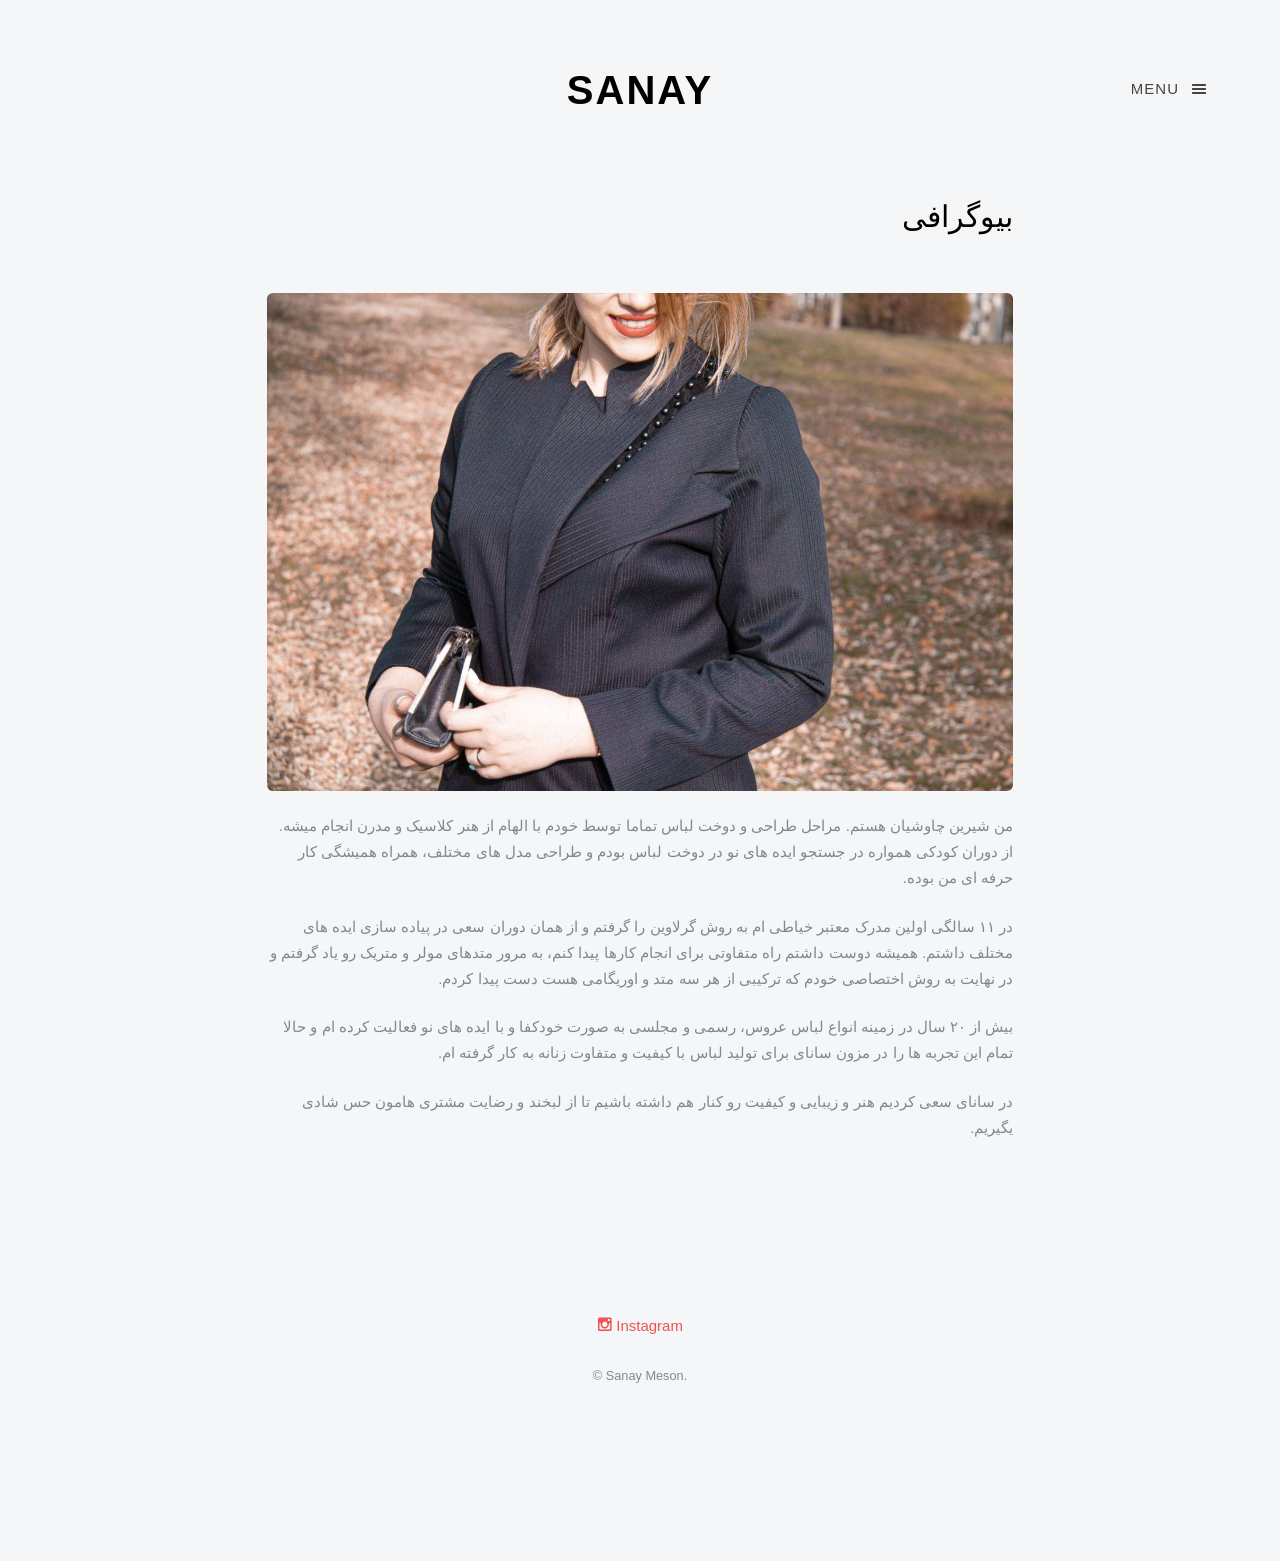
<file: website-master/about.html>
<!DOCTYPE html>
  <!--[if lt IE 7]>      <html class="no-js lt-ie9 lt-ie8 lt-ie7"> <![endif]-->
  <!--[if IE 7]>         <html class="no-js lt-ie9 lt-ie8"> <![endif]-->
  <!--[if IE 8]>         <html class="no-js lt-ie9"> <![endif]-->
  <!--[if gt IE 8]><!--> <html class="no-js"> <!--<![endif]-->

  <head>
    <meta charset="utf-8">
    <meta http-equiv="X-UA-Compatible" content="IE=edge">
    <title>SANAY MESON</title>
    <meta name="viewport" content="width=device-width, initial-scale=1">
    <meta name="description" content="" />
    <meta name="keywords" content="" />
    <meta name="author" content="FREEHTML5.CO" />

    <!-- Place favicon.ico and apple-touch-icon.png in the root directory -->
    <link rel="shortcut icon" href="favicon.ico">

    
    <!-- Animate.css -->
    <link rel="stylesheet" href="css/animate.css">
    <!-- Icomoon Icon Fonts-->
    <link rel="stylesheet" href="css/icomoon.css">
    <!-- Magnific Popup -->
    <link rel="stylesheet" href="css/magnific-popup.css">
    <!-- Salvattore -->
    <link rel="stylesheet" href="css/salvattore.css">
    <!-- Theme Style -->
    <link rel="stylesheet" href="css/style.css">
    <!-- Modernizr JS -->
    <script src="js/modernizr-2.6.2.min.js"></script>
    <!-- FOR IE9 below -->
    <!--[if lt IE 9]>
    <script src="js/respond.min.js"></script>
    <![endif]-->

    </head>
  <body>
    
    <div id="fh5co-offcanvass">
      <a href="#" class="fh5co-offcanvass-close js-fh5co-offcanvass-close">Menu <i class="icon-cross"></i> </a>

      <h1 class="fh5co-logo"><a class="navbar-brand" href="index.html">سانای</a></h1>
      <ul>
        <li class="active"><a href="index.html">صفحه اصلی</a></li>
        <li><a href="about.html">درباره</a></li>
        <li><a href = "mailto: fashion@chavoshian.ir">تماس</a></li>
      </ul>

      <p class="fh5co-social-icons">
        <a href="#"><i class="icon-instagram"></i></a>
      </p>
    </div>

    <header id="fh5co-header" role="banner">
      <div class="container">
        <div class="row">
          <div class="col-md-12">
            <a href="#" class="fh5co-menu-btn js-fh5co-menu-btn">Menu <i class="icon-menu"></i></a>
            <a class="navbar-brand" href="index.html">Sanay</a>    
          </div>
        </div>
      </div>
    </header>
    
    <div id="fh5co-main">
      <div class="container">
        <div class="row">
          <div class="col-md-8 col-md-offset-2">
            <h2 class="rightToLeft">بیوگرافی</h2>
            <div class="fh5co-spacer fh5co-spacer-sm"></div>
            <p>
              <img src="images/img_7.jpg" alt="" class="img-rounded img-responsive">
            </p>

            <p class="rightToLeft">
              من شیرین چاوشیان هستم. مراحل طراحی و دوخت لباس تماما توسط خودم با الهام از هنر کلاسیک و مدرن انجام میشه. از دوران کودکی همواره در جستجو ایده های نو در دوخت لباس بودم و طراحی مدل های مختلف، همراه همیشگی کار حرفه ای من بوده.
            </p>
          
            <p class="rightToLeft">
              در ۱۱ سالگی اولین مدرک معتبر خیاطی ام به روش گرلاوین را گرفتم و از همان دوران سعی در پیاده سازی ایده های مختلف داشتم. همیشه دوست داشتم راه متفاوتی برای انجام کارها پیدا کنم، به مرور متدهای مولر و متریک رو یاد گرفتم و در نهایت به روش اختصاصی خودم که ترکیبی از هر سه متد و اوریگامی هست دست پیدا کردم. 
            </p>

            <p class="rightToLeft">
              بیش از ۲۰ سال در زمینه انواع لباس عروس، رسمی و مجلسی به صورت خودکفا و با ایده های نو فعالیت کرده ام و حالا تمام این تجربه ها را در مزون سانای برای تولید لباس با کیفیت و متفاوت زنانه به کار گرفته ام. 
            </p>

            <p class="rightToLeft">
              در سانای سعی کردیم هنر و زیبایی و کیفیت رو کنار هم داشته باشیم تا از لبخند و رضایت مشتری هامون حس شادی یگیریم.
            </p>
          </div>                
        </div>
      </div>
    </div>

    <footer id="fh5co-footer">
      <div class="container">
        <div class="row row-padded">
          <div class="col-md-12 text-center">
            <p class="fh5co-social-icons">
              <a href="#"><i class="icon-instagram"></i> Instagram</a>
            </p>
            <p><small>&copy; Sanay Meson.</small></p>
          </div>
        </div>
      </div>
    </footer>

    <!-- jQuery -->
    <script src="js/jquery.min.js"></script>
    <!-- jQuery Easing -->
    <script src="js/jquery.easing.1.3.js"></script>
    <!-- Bootstrap -->
    <script src="js/bootstrap.min.js"></script>
    <!-- Waypoints -->
    <script src="js/jquery.waypoints.min.js"></script>
    <!-- Magnific Popup -->
    <script src="js/jquery.magnific-popup.min.js"></script>
    <!-- Salvattore -->
    <script src="js/salvattore.min.js"></script>
    <!-- Main JS -->
    <script src="js/main.js"></script>

  </body>
</html>
</file>
<file: website-master/css/icomoon.css>
@font-face {
	font-family: 'icomoon';
	src:url('../fonts/icomoon/icomoon.eot?srf3rx');
	src:url('../fonts/icomoon/icomoon.eot?srf3rx#iefix') format('embedded-opentype'),
		url('../fonts/icomoon/icomoon.ttf?srf3rx') format('truetype'),
		url('../fonts/icomoon/icomoon.woff?srf3rx') format('woff'),
		url('../fonts/icomoon/icomoon.svg?srf3rx#icomoon') format('svg');
	font-weight: normal;
	font-style: normal;
}

[class^="icon-"], [class*=" icon-"] {
	font-family: 'icomoon';
	speak: none;
	font-style: normal;
	font-weight: normal;
	font-variant: normal;
	text-transform: none;
	line-height: 1;

	/* Better Font Rendering =========== */
	-webkit-font-smoothing: antialiased;
	-moz-osx-font-smoothing: grayscale;
}

.icon-add-to-list:before {
	content: "\e600";
}
.icon-classic-computer:before {
	content: "\e601";
}
.icon-controller-fast-backward:before {
	content: "\e602";
}
.icon-creative-commons-attribution:before {
	content: "\e603";
}
.icon-creative-commons-noderivs:before {
	content: "\e604";
}
.icon-creative-commons-noncommercial-eu:before {
	content: "\e605";
}
.icon-creative-commons-noncommercial-us:before {
	content: "\e606";
}
.icon-creative-commons-public-domain:before {
	content: "\e607";
}
.icon-creative-commons-remix:before {
	content: "\e608";
}
.icon-creative-commons-share:before {
	content: "\e609";
}
.icon-creative-commons-sharealike:before {
	content: "\e60a";
}
.icon-creative-commons:before {
	content: "\e60b";
}
.icon-document-landscape:before {
	content: "\e60c";
}
.icon-remove-user:before {
	content: "\e60d";
}
.icon-warning:before {
	content: "\e60e";
}
.icon-arrow-bold-down:before {
	content: "\e60f";
}
.icon-arrow-bold-left:before {
	content: "\e610";
}
.icon-arrow-bold-right:before {
	content: "\e611";
}
.icon-arrow-bold-up:before {
	content: "\e612";
}
.icon-arrow-down:before {
	content: "\e613";
}
.icon-arrow-left:before {
	content: "\e614";
}
.icon-arrow-long-down:before {
	content: "\e615";
}
.icon-arrow-long-left:before {
	content: "\e616";
}
.icon-arrow-long-right:before {
	content: "\e617";
}
.icon-arrow-long-up:before {
	content: "\e618";
}
.icon-arrow-right:before {
	content: "\e619";
}
.icon-arrow-up:before {
	content: "\e61a";
}
.icon-arrow-with-circle-down:before {
	content: "\e61b";
}
.icon-arrow-with-circle-left:before {
	content: "\e61c";
}
.icon-arrow-with-circle-right:before {
	content: "\e61d";
}
.icon-arrow-with-circle-up:before {
	content: "\e61e";
}
.icon-bookmark:before {
	content: "\e61f";
}
.icon-bookmarks:before {
	content: "\e620";
}
.icon-chevron-down:before {
	content: "\e621";
}
.icon-chevron-left:before {
	content: "\e622";
}
.icon-chevron-right:before {
	content: "\e623";
}
.icon-chevron-small-down:before {
	content: "\e624";
}
.icon-chevron-small-left:before {
	content: "\e625";
}
.icon-chevron-small-right:before {
	content: "\e626";
}
.icon-chevron-small-up:before {
	content: "\e627";
}
.icon-chevron-thin-down:before {
	content: "\e628";
}
.icon-chevron-thin-left:before {
	content: "\e629";
}
.icon-chevron-thin-right:before {
	content: "\e62a";
}
.icon-chevron-thin-up:before {
	content: "\e62b";
}
.icon-chevron-up:before {
	content: "\e62c";
}
.icon-chevron-with-circle-down:before {
	content: "\e62d";
}
.icon-chevron-with-circle-left:before {
	content: "\e62e";
}
.icon-chevron-with-circle-right:before {
	content: "\e62f";
}
.icon-chevron-with-circle-up:before {
	content: "\e630";
}
.icon-cloud:before {
	content: "\e631";
}
.icon-controller-fast-forward:before {
	content: "\e632";
}
.icon-controller-jump-to-start:before {
	content: "\e633";
}
.icon-controller-next:before {
	content: "\e634";
}
.icon-controller-paus:before {
	content: "\e635";
}
.icon-controller-play:before {
	content: "\e636";
}
.icon-controller-record:before {
	content: "\e637";
}
.icon-controller-stop:before {
	content: "\e638";
}
.icon-controller-volume:before {
	content: "\e639";
}
.icon-dot-single:before {
	content: "\e63a";
}
.icon-dots-three-horizontal:before {
	content: "\e63b";
}
.icon-dots-three-vertical:before {
	content: "\e63c";
}
.icon-dots-two-horizontal:before {
	content: "\e63d";
}
.icon-dots-two-vertical:before {
	content: "\e63e";
}
.icon-download:before {
	content: "\e63f";
}
.icon-emoji-flirt:before {
	content: "\e640";
}
.icon-flow-branch:before {
	content: "\e641";
}
.icon-flow-cascade:before {
	content: "\e642";
}
.icon-flow-line:before {
	content: "\e643";
}
.icon-flow-parallel:before {
	content: "\e644";
}
.icon-flow-tree:before {
	content: "\e645";
}
.icon-install:before {
	content: "\e646";
}
.icon-layers:before {
	content: "\e647";
}
.icon-open-book:before {
	content: "\e648";
}
.icon-resize-100:before {
	content: "\e649";
}
.icon-resize-full-screen:before {
	content: "\e64a";
}
.icon-save:before {
	content: "\e64b";
}
.icon-select-arrows:before {
	content: "\e64c";
}
.icon-sound-mute:before {
	content: "\e64d";
}
.icon-sound:before {
	content: "\e64e";
}
.icon-trash:before {
	content: "\e64f";
}
.icon-triangle-down:before {
	content: "\e650";
}
.icon-triangle-left:before {
	content: "\e651";
}
.icon-triangle-right:before {
	content: "\e652";
}
.icon-triangle-up:before {
	content: "\e653";
}
.icon-uninstall:before {
	content: "\e654";
}
.icon-upload-to-cloud:before {
	content: "\e655";
}
.icon-upload:before {
	content: "\e656";
}
.icon-add-user:before {
	content: "\e657";
}
.icon-address:before {
	content: "\e658";
}
.icon-adjust:before {
	content: "\e659";
}
.icon-air:before {
	content: "\e65a";
}
.icon-aircraft-landing:before {
	content: "\e65b";
}
.icon-aircraft-take-off:before {
	content: "\e65c";
}
.icon-aircraft:before {
	content: "\e65d";
}
.icon-align-bottom:before {
	content: "\e65e";
}
.icon-align-horizontal-middle:before {
	content: "\e65f";
}
.icon-align-left:before {
	content: "\e660";
}
.icon-align-right:before {
	content: "\e661";
}
.icon-align-top:before {
	content: "\e662";
}
.icon-align-vertical-middle:before {
	content: "\e663";
}
.icon-archive:before {
	content: "\e664";
}
.icon-area-graph:before {
	content: "\e665";
}
.icon-attachment:before {
	content: "\e666";
}
.icon-awareness-ribbon:before {
	content: "\e667";
}
.icon-back-in-time:before {
	content: "\e668";
}
.icon-back:before {
	content: "\e669";
}
.icon-bar-graph:before {
	content: "\e66a";
}
.icon-battery:before {
	content: "\e66b";
}
.icon-beamed-note:before {
	content: "\e66c";
}
.icon-bell:before {
	content: "\e66d";
}
.icon-blackboard:before {
	content: "\e66e";
}
.icon-block:before {
	content: "\e66f";
}
.icon-book:before {
	content: "\e670";
}
.icon-bowl:before {
	content: "\e671";
}
.icon-box:before {
	content: "\e672";
}
.icon-briefcase:before {
	content: "\e673";
}
.icon-browser:before {
	content: "\e674";
}
.icon-brush:before {
	content: "\e675";
}
.icon-bucket:before {
	content: "\e676";
}
.icon-cake:before {
	content: "\e677";
}
.icon-calculator:before {
	content: "\e678";
}
.icon-calendar:before {
	content: "\e679";
}
.icon-camera:before {
	content: "\e67a";
}
.icon-ccw:before {
	content: "\e67b";
}
.icon-chat:before {
	content: "\e67c";
}
.icon-check:before {
	content: "\e67d";
}
.icon-circle-with-cross:before {
	content: "\e67e";
}
.icon-circle-with-minus:before {
	content: "\e67f";
}
.icon-circle-with-plus:before {
	content: "\e680";
}
.icon-circle:before {
	content: "\e681";
}
.icon-circular-graph:before {
	content: "\e682";
}
.icon-clapperboard:before {
	content: "\e683";
}
.icon-clipboard:before {
	content: "\e684";
}
.icon-clock:before {
	content: "\e685";
}
.icon-code:before {
	content: "\e686";
}
.icon-cog:before {
	content: "\e687";
}
.icon-colours:before {
	content: "\e688";
}
.icon-compass:before {
	content: "\e689";
}
.icon-copy:before {
	content: "\e68a";
}
.icon-credit-card:before {
	content: "\e68b";
}
.icon-credit:before {
	content: "\e68c";
}
.icon-cross:before {
	content: "\e68d";
}
.icon-cup:before {
	content: "\e68e";
}
.icon-cw:before {
	content: "\e68f";
}
.icon-cycle:before {
	content: "\e690";
}
.icon-database:before {
	content: "\e691";
}
.icon-dial-pad:before {
	content: "\e692";
}
.icon-direction:before {
	content: "\e693";
}
.icon-document:before {
	content: "\e694";
}
.icon-documents:before {
	content: "\e695";
}
.icon-drink:before {
	content: "\e696";
}
.icon-drive:before {
	content: "\e697";
}
.icon-drop:before {
	content: "\e698";
}
.icon-edit:before {
	content: "\e699";
}
.icon-email:before {
	content: "\e69a";
}
.icon-emoji-happy:before {
	content: "\e69b";
}
.icon-emoji-neutral:before {
	content: "\e69c";
}
.icon-emoji-sad:before {
	content: "\e69d";
}
.icon-erase:before {
	content: "\e69e";
}
.icon-eraser:before {
	content: "\e69f";
}
.icon-export:before {
	content: "\e6a0";
}
.icon-eye:before {
	content: "\e6a1";
}
.icon-feather:before {
	content: "\e6a2";
}
.icon-flag:before {
	content: "\e6a3";
}
.icon-flash:before {
	content: "\e6a4";
}
.icon-flashlight:before {
	content: "\e6a5";
}
.icon-flat-brush:before {
	content: "\e6a6";
}
.icon-folder-images:before {
	content: "\e6a7";
}
.icon-folder-music:before {
	content: "\e6a8";
}
.icon-folder-video:before {
	content: "\e6a9";
}
.icon-folder:before {
	content: "\e6aa";
}
.icon-forward:before {
	content: "\e6ab";
}
.icon-funnel:before {
	content: "\e6ac";
}
.icon-game-controller:before {
	content: "\e6ad";
}
.icon-gauge:before {
	content: "\e6ae";
}
.icon-globe:before {
	content: "\e6af";
}
.icon-graduation-cap:before {
	content: "\e6b0";
}
.icon-grid:before {
	content: "\e6b1";
}
.icon-hair-cross:before {
	content: "\e6b2";
}
.icon-hand:before {
	content: "\e6b3";
}
.icon-heart-outlined:before {
	content: "\e6b4";
}
.icon-heart:before {
	content: "\e6b5";
}
.icon-help-with-circle:before {
	content: "\e6b6";
}
.icon-help:before {
	content: "\e6b7";
}
.icon-home:before {
	content: "\e6b8";
}
.icon-hour-glass:before {
	content: "\e6b9";
}
.icon-image-inverted:before {
	content: "\e6ba";
}
.icon-image:before {
	content: "\e6bb";
}
.icon-images:before {
	content: "\e6bc";
}
.icon-inbox:before {
	content: "\e6bd";
}
.icon-infinity:before {
	content: "\e6be";
}
.icon-info-with-circle:before {
	content: "\e6bf";
}
.icon-info:before {
	content: "\e6c0";
}
.icon-key:before {
	content: "\e6c1";
}
.icon-keyboard:before {
	content: "\e6c2";
}
.icon-lab-flask:before {
	content: "\e6c3";
}
.icon-landline:before {
	content: "\e6c4";
}
.icon-language:before {
	content: "\e6c5";
}
.icon-laptop:before {
	content: "\e6c6";
}
.icon-leaf:before {
	content: "\e6c7";
}
.icon-level-down:before {
	content: "\e6c8";
}
.icon-level-up:before {
	content: "\e6c9";
}
.icon-lifebuoy:before {
	content: "\e6ca";
}
.icon-light-bulb:before {
	content: "\e6cb";
}
.icon-light-down:before {
	content: "\e6cc";
}
.icon-light-up:before {
	content: "\e6cd";
}
.icon-line-graph:before {
	content: "\e6ce";
}
.icon-link:before {
	content: "\e6cf";
}
.icon-list:before {
	content: "\e6d0";
}
.icon-location-pin:before {
	content: "\e6d1";
}
.icon-location:before {
	content: "\e6d2";
}
.icon-lock-open:before {
	content: "\e6d3";
}
.icon-lock:before {
	content: "\e6d4";
}
.icon-log-out:before {
	content: "\e6d5";
}
.icon-login:before {
	content: "\e6d6";
}
.icon-loop:before {
	content: "\e6d7";
}
.icon-magnet:before {
	content: "\e6d8";
}
.icon-magnifying-glass:before {
	content: "\e6d9";
}
.icon-mail:before {
	content: "\e6da";
}
.icon-man:before {
	content: "\e6db";
}
.icon-map:before {
	content: "\e6dc";
}
.icon-mask:before {
	content: "\e6dd";
}
.icon-medal:before {
	content: "\e6de";
}
.icon-megaphone:before {
	content: "\e6df";
}
.icon-menu:before {
	content: "\e6e0";
}
.icon-message:before {
	content: "\e6e1";
}
.icon-mic:before {
	content: "\e6e2";
}
.icon-minus:before {
	content: "\e6e3";
}
.icon-mobile:before {
	content: "\e6e4";
}
.icon-modern-mic:before {
	content: "\e6e5";
}
.icon-moon:before {
	content: "\e6e6";
}
.icon-mouse:before {
	content: "\e6e7";
}
.icon-music:before {
	content: "\e6e8";
}
.icon-network:before {
	content: "\e6e9";
}
.icon-new-message:before {
	content: "\e6ea";
}
.icon-new:before {
	content: "\e6eb";
}
.icon-news:before {
	content: "\e6ec";
}
.icon-note:before {
	content: "\e6ed";
}
.icon-notification:before {
	content: "\e6ee";
}
.icon-old-mobile:before {
	content: "\e6ef";
}
.icon-old-phone:before {
	content: "\e6f0";
}
.icon-palette:before {
	content: "\e6f1";
}
.icon-paper-plane:before {
	content: "\e6f2";
}
.icon-pencil:before {
	content: "\e6f3";
}
.icon-phone:before {
	content: "\e6f4";
}
.icon-pie-chart:before {
	content: "\e6f5";
}
.icon-pin:before {
	content: "\e6f6";
}
.icon-plus:before {
	content: "\e6f7";
}
.icon-popup:before {
	content: "\e6f8";
}
.icon-power-plug:before {
	content: "\e6f9";
}
.icon-price-ribbon:before {
	content: "\e6fa";
}
.icon-price-tag:before {
	content: "\e6fb";
}
.icon-print:before {
	content: "\e6fc";
}
.icon-progress-empty:before {
	content: "\e6fd";
}
.icon-progress-full:before {
	content: "\e6fe";
}
.icon-progress-one:before {
	content: "\e6ff";
}
.icon-progress-two:before {
	content: "\e700";
}
.icon-publish:before {
	content: "\e701";
}
.icon-quote:before {
	content: "\e702";
}
.icon-radio:before {
	content: "\e703";
}
.icon-reply-all:before {
	content: "\e704";
}
.icon-reply:before {
	content: "\e705";
}
.icon-retweet:before {
	content: "\e706";
}
.icon-rocket:before {
	content: "\e707";
}
.icon-round-brush:before {
	content: "\e708";
}
.icon-rss:before {
	content: "\e709";
}
.icon-ruler:before {
	content: "\e70a";
}
.icon-scissors:before {
	content: "\e70b";
}
.icon-share-alternitive:before {
	content: "\e70c";
}
.icon-share:before {
	content: "\e70d";
}
.icon-shareable:before {
	content: "\e70e";
}
.icon-shield:before {
	content: "\e70f";
}
.icon-shop:before {
	content: "\e710";
}
.icon-shopping-bag:before {
	content: "\e711";
}
.icon-shopping-basket:before {
	content: "\e712";
}
.icon-shopping-cart:before {
	content: "\e713";
}
.icon-shuffle:before {
	content: "\e714";
}
.icon-signal:before {
	content: "\e715";
}
.icon-sound-mix:before {
	content: "\e716";
}
.icon-sports-club:before {
	content: "\e717";
}
.icon-spreadsheet:before {
	content: "\e718";
}
.icon-squared-cross:before {
	content: "\e719";
}
.icon-squared-minus:before {
	content: "\e71a";
}
.icon-squared-plus:before {
	content: "\e71b";
}
.icon-star-outlined:before {
	content: "\e71c";
}
.icon-star:before {
	content: "\e71d";
}
.icon-stopwatch:before {
	content: "\e71e";
}
.icon-suitcase:before {
	content: "\e71f";
}
.icon-swap:before {
	content: "\e720";
}
.icon-sweden:before {
	content: "\e721";
}
.icon-switch:before {
	content: "\e722";
}
.icon-tablet:before {
	content: "\e723";
}
.icon-tag:before {
	content: "\e724";
}
.icon-text-document-inverted:before {
	content: "\e725";
}
.icon-text-document:before {
	content: "\e726";
}
.icon-text:before {
	content: "\e727";
}
.icon-thermometer:before {
	content: "\e728";
}
.icon-thumbs-down:before {
	content: "\e729";
}
.icon-thumbs-up:before {
	content: "\e72a";
}
.icon-thunder-cloud:before {
	content: "\e72b";
}
.icon-ticket:before {
	content: "\e72c";
}
.icon-time-slot:before {
	content: "\e72d";
}
.icon-tools:before {
	content: "\e72e";
}
.icon-traffic-cone:before {
	content: "\e72f";
}
.icon-tree:before {
	content: "\e730";
}
.icon-trophy:before {
	content: "\e731";
}
.icon-tv:before {
	content: "\e732";
}
.icon-typing:before {
	content: "\e733";
}
.icon-unread:before {
	content: "\e734";
}
.icon-untag:before {
	content: "\e735";
}
.icon-user:before {
	content: "\e736";
}
.icon-users:before {
	content: "\e737";
}
.icon-v-card:before {
	content: "\e738";
}
.icon-video:before {
	content: "\e739";
}
.icon-vinyl:before {
	content: "\e73a";
}
.icon-voicemail:before {
	content: "\e73b";
}
.icon-wallet:before {
	content: "\e73c";
}
.icon-water:before {
	content: "\e73d";
}
.icon-px-with-circle:before {
	content: "\e73e";
}
.icon-px:before {
	content: "\e73f";
}
.icon-basecamp:before {
	content: "\e740";
}
.icon-behance:before {
	content: "\e741";
}
.icon-creative-cloud:before {
	content: "\e742";
}
.icon-dropbox:before {
	content: "\e743";
}
.icon-evernote:before {
	content: "\e744";
}
.icon-flattr:before {
	content: "\e745";
}
.icon-foursquare:before {
	content: "\e746";
}
.icon-google-drive:before {
	content: "\e747";
}
.icon-google-hangouts:before {
	content: "\e748";
}
.icon-grooveshark:before {
	content: "\e749";
}
.icon-icloud:before {
	content: "\e74a";
}
.icon-mixi:before {
	content: "\e74b";
}
.icon-onedrive:before {
	content: "\e74c";
}
.icon-paypal:before {
	content: "\e74d";
}
.icon-picasa:before {
	content: "\e74e";
}
.icon-qq:before {
	content: "\e74f";
}
.icon-rdio-with-circle:before {
	content: "\e750";
}
.icon-renren:before {
	content: "\e751";
}
.icon-scribd:before {
	content: "\e752";
}
.icon-sina-weibo:before {
	content: "\e753";
}
.icon-skype-with-circle:before {
	content: "\e754";
}
.icon-skype:before {
	content: "\e755";
}
.icon-slideshare:before {
	content: "\e756";
}
.icon-smashing:before {
	content: "\e757";
}
.icon-soundcloud:before {
	content: "\e758";
}
.icon-spotify-with-circle:before {
	content: "\e759";
}
.icon-spotify:before {
	content: "\e75a";
}
.icon-swarm:before {
	content: "\e75b";
}
.icon-vine-with-circle:before {
	content: "\e75c";
}
.icon-vine:before {
	content: "\e75d";
}
.icon-vk-alternitive:before {
	content: "\e75e";
}
.icon-vk-with-circle:before {
	content: "\e75f";
}
.icon-vk:before {
	content: "\e760";
}
.icon-xing-with-circle:before {
	content: "\e761";
}
.icon-xing:before {
	content: "\e762";
}
.icon-yelp:before {
	content: "\e763";
}
.icon-dribbble-with-circle:before {
	content: "\e764";
}
.icon-dribbble:before {
	content: "\e765";
}
.icon-facebook-with-circle:before {
	content: "\e766";
}
.icon-facebook:before {
	content: "\e767";
}
.icon-flickr-with-circle:before {
	content: "\e768";
}
.icon-flickr:before {
	content: "\e769";
}
.icon-github-with-circle:before {
	content: "\e76a";
}
.icon-github:before {
	content: "\e76b";
}
.icon-google-with-circle:before {
	content: "\e76c";
}
.icon-google:before {
	content: "\e76d";
}
.icon-instagram-with-circle:before {
	content: "\e76e";
}
.icon-instagram:before {
	content: "\e76f";
}
.icon-lastfm-with-circle:before {
	content: "\e770";
}
.icon-lastfm:before {
	content: "\e771";
}
.icon-linkedin-with-circle:before {
	content: "\e772";
}
.icon-linkedin:before {
	content: "\e773";
}
.icon-pinterest-with-circle:before {
	content: "\e774";
}
.icon-pinterest:before {
	content: "\e775";
}
.icon-rdio:before {
	content: "\e776";
}
.icon-stumbleupon-with-circle:before {
	content: "\e777";
}
.icon-stumbleupon:before {
	content: "\e778";
}
.icon-tumblr-with-circle:before {
	content: "\e779";
}
.icon-tumblr:before {
	content: "\e77a";
}
.icon-twitter-with-circle:before {
	content: "\e77b";
}
.icon-twitter:before {
	content: "\e77c";
}
.icon-vimeo-with-circle:before {
	content: "\e77d";
}
.icon-vimeo:before {
	content: "\e77e";
}
.icon-youtube-with-circle:before {
	content: "\e77f";
}
.icon-youtube:before {
	content: "\e780";
}
.icon-eye2:before {
	content: "\e000";
}
.icon-paper-clip:before {
	content: "\e001";
}
.icon-mail2:before {
	content: "\e002";
}
.icon-toggle:before {
	content: "\e003";
}
.icon-layout:before {
	content: "\e004";
}
.icon-link2:before {
	content: "\e005";
}
.icon-bell2:before {
	content: "\e006";
}
.icon-lock2:before {
	content: "\e007";
}
.icon-unlock:before {
	content: "\e008";
}
.icon-ribbon:before {
	content: "\e009";
}
.icon-image2:before {
	content: "\e010";
}
.icon-signal2:before {
	content: "\e011";
}
.icon-target:before {
	content: "\e012";
}
.icon-clipboard2:before {
	content: "\e013";
}
.icon-clock2:before {
	content: "\e014";
}
.icon-watch:before {
	content: "\e015";
}
.icon-air-play:before {
	content: "\e016";
}
.icon-camera2:before {
	content: "\e017";
}
.icon-video2:before {
	content: "\e018";
}
.icon-disc:before {
	content: "\e019";
}
.icon-printer:before {
	content: "\e020";
}
.icon-monitor:before {
	content: "\e021";
}
.icon-server:before {
	content: "\e022";
}
.icon-cog2:before {
	content: "\e023";
}
.icon-heart2:before {
	content: "\e024";
}
.icon-paragraph:before {
	content: "\e025";
}
.icon-align-justify:before {
	content: "\e026";
}
.icon-align-left2:before {
	content: "\e027";
}
.icon-align-center:before {
	content: "\e028";
}
.icon-align-right2:before {
	content: "\e029";
}
.icon-book2:before {
	content: "\e030";
}
.icon-layers2:before {
	content: "\e031";
}
.icon-stack:before {
	content: "\e032";
}
.icon-stack-2:before {
	content: "\e033";
}
.icon-paper:before {
	content: "\e034";
}
.icon-paper-stack:before {
	content: "\e035";
}
.icon-search:before {
	content: "\e036";
}
.icon-zoom-in:before {
	content: "\e037";
}
.icon-zoom-out:before {
	content: "\e038";
}
.icon-reply2:before {
	content: "\e039";
}
.icon-circle-plus:before {
	content: "\e040";
}
.icon-circle-minus:before {
	content: "\e041";
}
.icon-circle-check:before {
	content: "\e042";
}
.icon-circle-cross:before {
	content: "\e043";
}
.icon-square-plus:before {
	content: "\e044";
}
.icon-square-minus:before {
	content: "\e045";
}
.icon-square-check:before {
	content: "\e046";
}
.icon-square-cross:before {
	content: "\e047";
}
.icon-microphone:before {
	content: "\e048";
}
.icon-record:before {
	content: "\e049";
}
.icon-skip-back:before {
	content: "\e050";
}
.icon-rewind:before {
	content: "\e051";
}
.icon-play:before {
	content: "\e052";
}
.icon-pause:before {
	content: "\e053";
}
.icon-stop:before {
	content: "\e054";
}
.icon-fast-forward:before {
	content: "\e055";
}
.icon-skip-forward:before {
	content: "\e056";
}
.icon-shuffle2:before {
	content: "\e057";
}
.icon-repeat:before {
	content: "\e058";
}
.icon-folder2:before {
	content: "\e059";
}
.icon-umbrella:before {
	content: "\e060";
}
.icon-moon2:before {
	content: "\e061";
}
.icon-thermometer2:before {
	content: "\e062";
}
.icon-drop2:before {
	content: "\e063";
}
.icon-sun:before {
	content: "\e064";
}
.icon-cloud2:before {
	content: "\e065";
}
.icon-cloud-upload:before {
	content: "\e066";
}
.icon-cloud-download:before {
	content: "\e067";
}
.icon-upload2:before {
	content: "\e068";
}
.icon-download2:before {
	content: "\e069";
}
.icon-location2:before {
	content: "\e070";
}
.icon-location-2:before {
	content: "\e071";
}
.icon-map2:before {
	content: "\e072";
}
.icon-battery2:before {
	content: "\e073";
}
.icon-head:before {
	content: "\e074";
}
.icon-briefcase2:before {
	content: "\e075";
}
.icon-speech-bubble:before {
	content: "\e076";
}
.icon-anchor:before {
	content: "\e077";
}
.icon-globe2:before {
	content: "\e078";
}
.icon-box2:before {
	content: "\e079";
}
.icon-reload:before {
	content: "\e080";
}
.icon-share2:before {
	content: "\e081";
}
.icon-marquee:before {
	content: "\e082";
}
.icon-marquee-plus:before {
	content: "\e083";
}
.icon-marquee-minus:before {
	content: "\e084";
}
.icon-tag2:before {
	content: "\e085";
}
.icon-power:before {
	content: "\e086";
}
.icon-command:before {
	content: "\e087";
}
.icon-alt:before {
	content: "\e088";
}
.icon-esc:before {
	content: "\e089";
}
.icon-bar-graph2:before {
	content: "\e090";
}
.icon-bar-graph-2:before {
	content: "\e091";
}
.icon-pie-graph:before {
	content: "\e092";
}
.icon-star2:before {
	content: "\e093";
}
.icon-arrow-left2:before {
	content: "\e094";
}
.icon-arrow-right2:before {
	content: "\e095";
}
.icon-arrow-up2:before {
	content: "\e096";
}
.icon-arrow-down2:before {
	content: "\e097";
}
.icon-volume:before {
	content: "\e098";
}
.icon-mute:before {
	content: "\e099";
}
.icon-content-right:before {
	content: "\e100";
}
.icon-content-left:before {
	content: "\e101";
}
.icon-grid2:before {
	content: "\e102";
}
.icon-grid-2:before {
	content: "\e103";
}
.icon-columns:before {
	content: "\e104";
}
.icon-loader:before {
	content: "\e105";
}
.icon-bag:before {
	content: "\e106";
}
.icon-ban:before {
	content: "\e107";
}
.icon-flag2:before {
	content: "\e108";
}
.icon-trash2:before {
	content: "\e109";
}
.icon-expand:before {
	content: "\e110";
}
.icon-contract:before {
	content: "\e111";
}
.icon-maximize:before {
	content: "\e112";
}
.icon-minimize:before {
	content: "\e113";
}
.icon-plus2:before {
	content: "\e114";
}
.icon-minus2:before {
	content: "\e115";
}
.icon-check2:before {
	content: "\e116";
}
.icon-cross2:before {
	content: "\e117";
}
.icon-move:before {
	content: "\e118";
}
.icon-delete:before {
	content: "\e119";
}
.icon-menu2:before {
	content: "\e120";
}
.icon-archive2:before {
	content: "\e121";
}
.icon-inbox2:before {
	content: "\e122";
}
.icon-outbox:before {
	content: "\e123";
}
.icon-file:before {
	content: "\e124";
}
.icon-file-add:before {
	content: "\e125";
}
.icon-file-subtract:before {
	content: "\e126";
}
.icon-help2:before {
	content: "\e127";
}
.icon-open:before {
	content: "\e128";
}
.icon-ellipsis:before {
	content: "\e129";
}
</file>
<file: website-master/css/salvattore.css>
/*
   Spezific styling for salvattore
   Feel free to edit it as you like
   More info at http://salvattore.com
 */

/* Base styles */
.column {
    float: left;
}
@media screen and (max-width: 480px) {
    .column {
        float: none;
        position: relative;
        clear: both;
    }
}
.size-1of4 {
    width: 25%;
}
.size-1of3 {
    width: 33.333%;
}
.size-1of2 {
    width: 50%;
}


#fh5co-board[data-columns]::before {
    content: '4 .column.size-1of4';
}

/* Configurate salvattore with media queries */
@media screen and (max-width: 450px) {
    #fh5co-board[data-columns]::before {
        content: '1 .column';
    }
}

@media screen and (min-width: 451px) and (max-width: 700px) {
    #fh5co-board[data-columns]::before {
        content: '2 .column.size-1of2';
    }
}

@media screen and (min-width: 701px) and (max-width: 850px) {
    #fh5co-board[data-columns]::before {
        content: '3 .column.size-1of3';
    }
}

@media screen and (min-width: 851px) {
    #fh5co-board[data-columns]::before {
        content: '4 .column.size-1of4';
    }
}
</file>
<file: website-master/css/style.css>
@charset "UTF-8";
@font-face {
  font-family: 'icomoon';
  src: url("../fonts/icomoon/icomoon.eot?srf3rx");
  src: url("../fonts/icomoon/icomoon.eot?srf3rx#iefix") format("embedded-opentype"), url("../fonts/icomoon/icomoon.ttf?srf3rx") format("truetype"), url("../fonts/icomoon/icomoon.woff?srf3rx") format("woff"), url("../fonts/icomoon/icomoon.svg?srf3rx#icomoon") format("svg");
  font-weight: normal;
  font-style: normal;
}
/*!
 * Bootstrap v3.3.5 (http://getbootstrap.com)
 * Copyright 2011-2015 Twitter, Inc.
 * Licensed under MIT (https://github.com/twbs/bootstrap/blob/master/LICENSE)
 */
/*! normalize.css v3.0.3 | MIT License | github.com/necolas/normalize.css */
html {
  font-family: sans-serif;
  -ms-text-size-adjust: 100%;
  -webkit-text-size-adjust: 100%;
}

body {
  margin: 0;
}

article,
aside,
details,
figcaption,
figure,
footer,
header,
hgroup,
main,
menu,
nav,
section,
summary {
  display: block;
}

audio,
canvas,
progress,
video {
  display: inline-block;
  vertical-align: baseline;
}

audio:not([controls]) {
  display: none;
  height: 0;
}

[hidden],
template {
  display: none;
}

a {
  background-color: transparent;
}

a:active,
a:hover {
  outline: 0;
}

abbr[title] {
  border-bottom: 1px dotted;
}

b,
strong {
  font-weight: bold;
}

dfn {
  font-style: italic;
}

h1 {
  font-size: 2em;
  margin: 0.67em 0;
}

mark {
  background: #ff0;
  color: #000;
}

small {
  font-size: 80%;
}

sub,
sup {
  font-size: 75%;
  line-height: 0;
  position: relative;
  vertical-align: baseline;
}

sup {
  top: -0.5em;
}

sub {
  bottom: -0.25em;
}

img {
  border: 0;
}

svg:not(:root) {
  overflow: hidden;
}

figure {
  margin: 1em 40px;
}

hr {
  box-sizing: content-box;
  height: 0;
}

pre {
  overflow: auto;
}

code,
kbd,
pre,
samp {
  font-family: monospace, monospace;
  font-size: 1em;
}

button,
input,
optgroup,
select,
textarea {
  color: inherit;
  font: inherit;
  margin: 0;
}

button {
  overflow: visible;
}

button,
select {
  text-transform: none;
}

button,
html input[type="button"],
input[type="reset"],
input[type="submit"] {
  -webkit-appearance: button;
  cursor: pointer;
}

button[disabled],
html input[disabled] {
  cursor: default;
}

button::-moz-focus-inner,
input::-moz-focus-inner {
  border: 0;
  padding: 0;
}

input {
  line-height: normal;
}

input[type="checkbox"],
input[type="radio"] {
  box-sizing: border-box;
  padding: 0;
}

input[type="number"]::-webkit-inner-spin-button,
input[type="number"]::-webkit-outer-spin-button {
  height: auto;
}

input[type="search"] {
  -webkit-appearance: textfield;
  box-sizing: content-box;
}

input[type="search"]::-webkit-search-cancel-button,
input[type="search"]::-webkit-search-decoration {
  -webkit-appearance: none;
}

fieldset {
  border: 1px solid #c0c0c0;
  margin: 0 2px;
  padding: 0.35em 0.625em 0.75em;
}

legend {
  border: 0;
  padding: 0;
}

textarea {
  overflow: auto;
}

optgroup {
  font-weight: bold;
}

table {
  border-collapse: collapse;
  border-spacing: 0;
}

td,
th {
  padding: 0;
}

/*! Source: https://github.com/h5bp/html5-boilerplate/blob/master/src/css/main.css */
@media print {
  *,
  *:before,
  *:after {
    background: transparent !important;
    color: #000 !important;
    box-shadow: none !important;
    text-shadow: none !important;
  }

  a,
  a:visited {
    text-decoration: underline;
  }

  a[href]:after {
    content: " (" attr(href) ")";
  }

  abbr[title]:after {
    content: " (" attr(title) ")";
  }

  a[href^="#"]:after,
  a[href^="javascript:"]:after {
    content: "";
  }

  pre,
  blockquote {
    border: 1px solid #999;
    page-break-inside: avoid;
  }

  thead {
    display: table-header-group;
  }

  tr,
  img {
    page-break-inside: avoid;
  }

  img {
    max-width: 100% !important;
  }

  p,
  h2,
  h3 {
    orphans: 3;
    widows: 3;
  }

  h2,
  h3 {
    page-break-after: avoid;
  }

  .navbar {
    display: none;
  }

  .btn > .caret,
  .dropup > .btn > .caret {
    border-top-color: #000 !important;
  }

  .label {
    border: 1px solid #000;
  }

  .table {
    border-collapse: collapse !important;
  }
  .table td,
  .table th {
    background-color: #fff !important;
  }

  .table-bordered th,
  .table-bordered td {
    border: 1px solid #ddd !important;
  }
}
@font-face {
  font-family: 'Glyphicons Halflings';
  src: url("../fonts/bootstrap/glyphicons-halflings-regular.eot");
  src: url("../fonts/bootstrap/glyphicons-halflings-regular.eot?#iefix") format("embedded-opentype"), url("../fonts/bootstrap/glyphicons-halflings-regular.woff2") format("woff2"), url("../fonts/bootstrap/glyphicons-halflings-regular.woff") format("woff"), url("../fonts/bootstrap/glyphicons-halflings-regular.ttf") format("truetype"), url("../fonts/bootstrap/glyphicons-halflings-regular.svg#glyphicons_halflingsregular") format("svg");
}

.rightToLeft {
  text-align: right;
  direction: rtl;
}

.nazanin {
  font-family: nazanin;
}


.glyphicon {
  position: relative;
  top: 1px;
  display: inline-block;
  font-family: 'Glyphicons Halflings';
  font-style: normal;
  font-weight: normal;
  line-height: 1;
  -webkit-font-smoothing: antialiased;
  -moz-osx-font-smoothing: grayscale;
}

.glyphicon-asterisk:before {
  content: "\2a";
}

.glyphicon-plus:before {
  content: "\2b";
}

.glyphicon-euro:before,
.glyphicon-eur:before {
  content: "\20ac";
}

.glyphicon-minus:before {
  content: "\2212";
}

.glyphicon-cloud:before {
  content: "\2601";
}

.glyphicon-envelope:before {
  content: "\2709";
}

.glyphicon-pencil:before {
  content: "\270f";
}

.glyphicon-glass:before {
  content: "\e001";
}

.glyphicon-music:before {
  content: "\e002";
}

.glyphicon-search:before {
  content: "\e003";
}

.glyphicon-heart:before {
  content: "\e005";
}

.glyphicon-star:before {
  content: "\e006";
}

.glyphicon-star-empty:before {
  content: "\e007";
}

.glyphicon-user:before {
  content: "\e008";
}

.glyphicon-film:before {
  content: "\e009";
}

.glyphicon-th-large:before {
  content: "\e010";
}

.glyphicon-th:before {
  content: "\e011";
}

.glyphicon-th-list:before {
  content: "\e012";
}

.glyphicon-ok:before {
  content: "\e013";
}

.glyphicon-remove:before {
  content: "\e014";
}

.glyphicon-zoom-in:before {
  content: "\e015";
}

.glyphicon-zoom-out:before {
  content: "\e016";
}

.glyphicon-off:before {
  content: "\e017";
}

.glyphicon-signal:before {
  content: "\e018";
}

.glyphicon-cog:before {
  content: "\e019";
}

.glyphicon-trash:before {
  content: "\e020";
}

.glyphicon-home:before {
  content: "\e021";
}

.glyphicon-file:before {
  content: "\e022";
}

.glyphicon-time:before {
  content: "\e023";
}

.glyphicon-road:before {
  content: "\e024";
}

.glyphicon-download-alt:before {
  content: "\e025";
}

.glyphicon-download:before {
  content: "\e026";
}

.glyphicon-upload:before {
  content: "\e027";
}

.glyphicon-inbox:before {
  content: "\e028";
}

.glyphicon-play-circle:before {
  content: "\e029";
}

.glyphicon-repeat:before {
  content: "\e030";
}

.glyphicon-refresh:before {
  content: "\e031";
}

.glyphicon-list-alt:before {
  content: "\e032";
}

.glyphicon-lock:before {
  content: "\e033";
}

.glyphicon-flag:before {
  content: "\e034";
}

.glyphicon-headphones:before {
  content: "\e035";
}

.glyphicon-volume-off:before {
  content: "\e036";
}

.glyphicon-volume-down:before {
  content: "\e037";
}

.glyphicon-volume-up:before {
  content: "\e038";
}

.glyphicon-qrcode:before {
  content: "\e039";
}

.glyphicon-barcode:before {
  content: "\e040";
}

.glyphicon-tag:before {
  content: "\e041";
}

.glyphicon-tags:before {
  content: "\e042";
}

.glyphicon-book:before {
  content: "\e043";
}

.glyphicon-bookmark:before {
  content: "\e044";
}

.glyphicon-print:before {
  content: "\e045";
}

.glyphicon-camera:before {
  content: "\e046";
}

.glyphicon-font:before {
  content: "\e047";
}

.glyphicon-bold:before {
  content: "\e048";
}

.glyphicon-italic:before {
  content: "\e049";
}

.glyphicon-text-height:before {
  content: "\e050";
}

.glyphicon-text-width:before {
  content: "\e051";
}

.glyphicon-align-left:before {
  content: "\e052";
}

.glyphicon-align-center:before {
  content: "\e053";
}

.glyphicon-align-right:before {
  content: "\e054";
}

.glyphicon-align-justify:before {
  content: "\e055";
}

.glyphicon-list:before {
  content: "\e056";
}

.glyphicon-indent-left:before {
  content: "\e057";
}

.glyphicon-indent-right:before {
  content: "\e058";
}

.glyphicon-facetime-video:before {
  content: "\e059";
}

.glyphicon-picture:before {
  content: "\e060";
}

.glyphicon-map-marker:before {
  content: "\e062";
}

.glyphicon-adjust:before {
  content: "\e063";
}

.glyphicon-tint:before {
  content: "\e064";
}

.glyphicon-edit:before {
  content: "\e065";
}

.glyphicon-share:before {
  content: "\e066";
}

.glyphicon-check:before {
  content: "\e067";
}

.glyphicon-move:before {
  content: "\e068";
}

.glyphicon-step-backward:before {
  content: "\e069";
}

.glyphicon-fast-backward:before {
  content: "\e070";
}

.glyphicon-backward:before {
  content: "\e071";
}

.glyphicon-play:before {
  content: "\e072";
}

.glyphicon-pause:before {
  content: "\e073";
}

.glyphicon-stop:before {
  content: "\e074";
}

.glyphicon-forward:before {
  content: "\e075";
}

.glyphicon-fast-forward:before {
  content: "\e076";
}

.glyphicon-step-forward:before {
  content: "\e077";
}

.glyphicon-eject:before {
  content: "\e078";
}

.glyphicon-chevron-left:before {
  content: "\e079";
}

.glyphicon-chevron-right:before {
  content: "\e080";
}

.glyphicon-plus-sign:before {
  content: "\e081";
}

.glyphicon-minus-sign:before {
  content: "\e082";
}

.glyphicon-remove-sign:before {
  content: "\e083";
}

.glyphicon-ok-sign:before {
  content: "\e084";
}

.glyphicon-question-sign:before {
  content: "\e085";
}

.glyphicon-info-sign:before {
  content: "\e086";
}

.glyphicon-screenshot:before {
  content: "\e087";
}

.glyphicon-remove-circle:before {
  content: "\e088";
}

.glyphicon-ok-circle:before {
  content: "\e089";
}

.glyphicon-ban-circle:before {
  content: "\e090";
}

.glyphicon-arrow-left:before {
  content: "\e091";
}

.glyphicon-arrow-right:before {
  content: "\e092";
}

.glyphicon-arrow-up:before {
  content: "\e093";
}

.glyphicon-arrow-down:before {
  content: "\e094";
}

.glyphicon-share-alt:before {
  content: "\e095";
}

.glyphicon-resize-full:before {
  content: "\e096";
}

.glyphicon-resize-small:before {
  content: "\e097";
}

.glyphicon-exclamation-sign:before {
  content: "\e101";
}

.glyphicon-gift:before {
  content: "\e102";
}

.glyphicon-leaf:before {
  content: "\e103";
}

.glyphicon-fire:before {
  content: "\e104";
}

.glyphicon-eye-open:before {
  content: "\e105";
}

.glyphicon-eye-close:before {
  content: "\e106";
}

.glyphicon-warning-sign:before {
  content: "\e107";
}

.glyphicon-plane:before {
  content: "\e108";
}

.glyphicon-calendar:before {
  content: "\e109";
}

.glyphicon-random:before {
  content: "\e110";
}

.glyphicon-comment:before {
  content: "\e111";
}

.glyphicon-magnet:before {
  content: "\e112";
}

.glyphicon-chevron-up:before {
  content: "\e113";
}

.glyphicon-chevron-down:before {
  content: "\e114";
}

.glyphicon-retweet:before {
  content: "\e115";
}

.glyphicon-shopping-cart:before {
  content: "\e116";
}

.glyphicon-folder-close:before {
  content: "\e117";
}

.glyphicon-folder-open:before {
  content: "\e118";
}

.glyphicon-resize-vertical:before {
  content: "\e119";
}

.glyphicon-resize-horizontal:before {
  content: "\e120";
}

.glyphicon-hdd:before {
  content: "\e121";
}

.glyphicon-bullhorn:before {
  content: "\e122";
}

.glyphicon-bell:before {
  content: "\e123";
}

.glyphicon-certificate:before {
  content: "\e124";
}

.glyphicon-thumbs-up:before {
  content: "\e125";
}

.glyphicon-thumbs-down:before {
  content: "\e126";
}

.glyphicon-hand-right:before {
  content: "\e127";
}

.glyphicon-hand-left:before {
  content: "\e128";
}

.glyphicon-hand-up:before {
  content: "\e129";
}

.glyphicon-hand-down:before {
  content: "\e130";
}

.glyphicon-circle-arrow-right:before {
  content: "\e131";
}

.glyphicon-circle-arrow-left:before {
  content: "\e132";
}

.glyphicon-circle-arrow-up:before {
  content: "\e133";
}

.glyphicon-circle-arrow-down:before {
  content: "\e134";
}

.glyphicon-globe:before {
  content: "\e135";
}

.glyphicon-wrench:before {
  content: "\e136";
}

.glyphicon-tasks:before {
  content: "\e137";
}

.glyphicon-filter:before {
  content: "\e138";
}

.glyphicon-briefcase:before {
  content: "\e139";
}

.glyphicon-fullscreen:before {
  content: "\e140";
}

.glyphicon-dashboard:before {
  content: "\e141";
}

.glyphicon-paperclip:before {
  content: "\e142";
}

.glyphicon-heart-empty:before {
  content: "\e143";
}

.glyphicon-link:before {
  content: "\e144";
}

.glyphicon-phone:before {
  content: "\e145";
}

.glyphicon-pushpin:before {
  content: "\e146";
}

.glyphicon-usd:before {
  content: "\e148";
}

.glyphicon-gbp:before {
  content: "\e149";
}

.glyphicon-sort:before {
  content: "\e150";
}

.glyphicon-sort-by-alphabet:before {
  content: "\e151";
}

.glyphicon-sort-by-alphabet-alt:before {
  content: "\e152";
}

.glyphicon-sort-by-order:before {
  content: "\e153";
}

.glyphicon-sort-by-order-alt:before {
  content: "\e154";
}

.glyphicon-sort-by-attributes:before {
  content: "\e155";
}

.glyphicon-sort-by-attributes-alt:before {
  content: "\e156";
}

.glyphicon-unchecked:before {
  content: "\e157";
}

.glyphicon-expand:before {
  content: "\e158";
}

.glyphicon-collapse-down:before {
  content: "\e159";
}

.glyphicon-collapse-up:before {
  content: "\e160";
}

.glyphicon-log-in:before {
  content: "\e161";
}

.glyphicon-flash:before {
  content: "\e162";
}

.glyphicon-log-out:before {
  content: "\e163";
}

.glyphicon-new-window:before {
  content: "\e164";
}

.glyphicon-record:before {
  content: "\e165";
}

.glyphicon-save:before {
  content: "\e166";
}

.glyphicon-open:before {
  content: "\e167";
}

.glyphicon-saved:before {
  content: "\e168";
}

.glyphicon-import:before {
  content: "\e169";
}

.glyphicon-export:before {
  content: "\e170";
}

.glyphicon-send:before {
  content: "\e171";
}

.glyphicon-floppy-disk:before {
  content: "\e172";
}

.glyphicon-floppy-saved:before {
  content: "\e173";
}

.glyphicon-floppy-remove:before {
  content: "\e174";
}

.glyphicon-floppy-save:before {
  content: "\e175";
}

.glyphicon-floppy-open:before {
  content: "\e176";
}

.glyphicon-credit-card:before {
  content: "\e177";
}

.glyphicon-transfer:before {
  content: "\e178";
}

.glyphicon-cutlery:before {
  content: "\e179";
}

.glyphicon-header:before {
  content: "\e180";
}

.glyphicon-compressed:before {
  content: "\e181";
}

.glyphicon-earphone:before {
  content: "\e182";
}

.glyphicon-phone-alt:before {
  content: "\e183";
}

.glyphicon-tower:before {
  content: "\e184";
}

.glyphicon-stats:before {
  content: "\e185";
}

.glyphicon-sd-video:before {
  content: "\e186";
}

.glyphicon-hd-video:before {
  content: "\e187";
}

.glyphicon-subtitles:before {
  content: "\e188";
}

.glyphicon-sound-stereo:before {
  content: "\e189";
}

.glyphicon-sound-dolby:before {
  content: "\e190";
}

.glyphicon-sound-5-1:before {
  content: "\e191";
}

.glyphicon-sound-6-1:before {
  content: "\e192";
}

.glyphicon-sound-7-1:before {
  content: "\e193";
}

.glyphicon-copyright-mark:before {
  content: "\e194";
}

.glyphicon-registration-mark:before {
  content: "\e195";
}

.glyphicon-cloud-download:before {
  content: "\e197";
}

.glyphicon-cloud-upload:before {
  content: "\e198";
}

.glyphicon-tree-conifer:before {
  content: "\e199";
}

.glyphicon-tree-deciduous:before {
  content: "\e200";
}

.glyphicon-cd:before {
  content: "\e201";
}

.glyphicon-save-file:before {
  content: "\e202";
}

.glyphicon-open-file:before {
  content: "\e203";
}

.glyphicon-level-up:before {
  content: "\e204";
}

.glyphicon-copy:before {
  content: "\e205";
}

.glyphicon-paste:before {
  content: "\e206";
}

.glyphicon-alert:before {
  content: "\e209";
}

.glyphicon-equalizer:before {
  content: "\e210";
}

.glyphicon-king:before {
  content: "\e211";
}

.glyphicon-queen:before {
  content: "\e212";
}

.glyphicon-pawn:before {
  content: "\e213";
}

.glyphicon-bishop:before {
  content: "\e214";
}

.glyphicon-knight:before {
  content: "\e215";
}

.glyphicon-baby-formula:before {
  content: "\e216";
}

.glyphicon-tent:before {
  content: "\26fa";
}

.glyphicon-blackboard:before {
  content: "\e218";
}

.glyphicon-bed:before {
  content: "\e219";
}

.glyphicon-apple:before {
  content: "\f8ff";
}

.glyphicon-erase:before {
  content: "\e221";
}

.glyphicon-hourglass:before {
  content: "\231b";
}

.glyphicon-lamp:before {
  content: "\e223";
}

.glyphicon-duplicate:before {
  content: "\e224";
}

.glyphicon-piggy-bank:before {
  content: "\e225";
}

.glyphicon-scissors:before {
  content: "\e226";
}

.glyphicon-bitcoin:before {
  content: "\e227";
}

.glyphicon-btc:before {
  content: "\e227";
}

.glyphicon-xbt:before {
  content: "\e227";
}

.glyphicon-yen:before {
  content: "\00a5";
}

.glyphicon-jpy:before {
  content: "\00a5";
}

.glyphicon-ruble:before {
  content: "\20bd";
}

.glyphicon-rub:before {
  content: "\20bd";
}

.glyphicon-scale:before {
  content: "\e230";
}

.glyphicon-ice-lolly:before {
  content: "\e231";
}

.glyphicon-ice-lolly-tasted:before {
  content: "\e232";
}

.glyphicon-education:before {
  content: "\e233";
}

.glyphicon-option-horizontal:before {
  content: "\e234";
}

.glyphicon-option-vertical:before {
  content: "\e235";
}

.glyphicon-menu-hamburger:before {
  content: "\e236";
}

.glyphicon-modal-window:before {
  content: "\e237";
}

.glyphicon-oil:before {
  content: "\e238";
}

.glyphicon-grain:before {
  content: "\e239";
}

.glyphicon-sunglasses:before {
  content: "\e240";
}

.glyphicon-text-size:before {
  content: "\e241";
}

.glyphicon-text-color:before {
  content: "\e242";
}

.glyphicon-text-background:before {
  content: "\e243";
}

.glyphicon-object-align-top:before {
  content: "\e244";
}

.glyphicon-object-align-bottom:before {
  content: "\e245";
}

.glyphicon-object-align-horizontal:before {
  content: "\e246";
}

.glyphicon-object-align-left:before {
  content: "\e247";
}

.glyphicon-object-align-vertical:before {
  content: "\e248";
}

.glyphicon-object-align-right:before {
  content: "\e249";
}

.glyphicon-triangle-right:before {
  content: "\e250";
}

.glyphicon-triangle-left:before {
  content: "\e251";
}

.glyphicon-triangle-bottom:before {
  content: "\e252";
}

.glyphicon-triangle-top:before {
  content: "\e253";
}

.glyphicon-console:before {
  content: "\e254";
}

.glyphicon-superscript:before {
  content: "\e255";
}

.glyphicon-subscript:before {
  content: "\e256";
}

.glyphicon-menu-left:before {
  content: "\e257";
}

.glyphicon-menu-right:before {
  content: "\e258";
}

.glyphicon-menu-down:before {
  content: "\e259";
}

.glyphicon-menu-up:before {
  content: "\e260";
}

* {
  -webkit-box-sizing: border-box;
  -moz-box-sizing: border-box;
  box-sizing: border-box;
}

*:before,
*:after {
  -webkit-box-sizing: border-box;
  -moz-box-sizing: border-box;
  box-sizing: border-box;
}

html {
  font-size: 10px;
  -webkit-tap-highlight-color: transparent;
}

body {
  font-family: "Helvetica Neue", Helvetica, Arial, sans-serif;
  font-size: 14px;
  line-height: 1.42857;
  color: #333333;
  background-color: #fff;
}

input,
button,
select,
textarea {
  font-family: inherit;
  font-size: inherit;
  line-height: inherit;
}

a {
  color: #EF5353;
  text-decoration: none;
}
a:hover, a:focus {
  color: #e11515;
  text-decoration: underline;
}
a:focus {
  outline: thin dotted;
  outline: 5px auto -webkit-focus-ring-color;
  outline-offset: -2px;
}

figure {
  margin: 0;
}

img {
  vertical-align: middle;
}

.img-responsive {
  display: block;
  max-width: 100%;
  height: auto;
}

.img-rounded {
  border-radius: 6px;
}

.img-thumbnail {
  padding: 4px;
  line-height: 1.42857;
  background-color: #fff;
  border: 1px solid #ddd;
  border-radius: 4px;
  -webkit-transition: all 0.2s ease-in-out;
  -o-transition: all 0.2s ease-in-out;
  transition: all 0.2s ease-in-out;
  display: inline-block;
  max-width: 100%;
  height: auto;
}

.img-circle {
  border-radius: 50%;
}

hr {
  margin-top: 20px;
  margin-bottom: 20px;
  border: 0;
  border-top: 1px solid #eeeeee;
}

.sr-only {
  position: absolute;
  width: 1px;
  height: 1px;
  margin: -1px;
  padding: 0;
  overflow: hidden;
  clip: rect(0, 0, 0, 0);
  border: 0;
}

.sr-only-focusable:active, .sr-only-focusable:focus {
  position: static;
  width: auto;
  height: auto;
  margin: 0;
  overflow: visible;
  clip: auto;
}

[role="button"] {
  cursor: pointer;
}

h1, h2, h3, h4, h5, h6,
.h1, .h2, .h3, .h4, .h5, .h6 {
  font-family: inherit;
  font-weight: 500;
  line-height: 1.1;
  color: inherit;
}
h1 small,
h1 .small, h2 small,
h2 .small, h3 small,
h3 .small, h4 small,
h4 .small, h5 small,
h5 .small, h6 small,
h6 .small,
.h1 small,
.h1 .small, .h2 small,
.h2 .small, .h3 small,
.h3 .small, .h4 small,
.h4 .small, .h5 small,
.h5 .small, .h6 small,
.h6 .small {
  font-weight: normal;
  line-height: 1;
  color: #777777;
}

h1, .h1,
h2, .h2,
h3, .h3 {
  margin-top: 20px;
  margin-bottom: 10px;
}
h1 small,
h1 .small, .h1 small,
.h1 .small,
h2 small,
h2 .small, .h2 small,
.h2 .small,
h3 small,
h3 .small, .h3 small,
.h3 .small {
  font-size: 65%;
}

h4, .h4,
h5, .h5,
h6, .h6 {
  margin-top: 10px;
  margin-bottom: 10px;
}
h4 small,
h4 .small, .h4 small,
.h4 .small,
h5 small,
h5 .small, .h5 small,
.h5 .small,
h6 small,
h6 .small, .h6 small,
.h6 .small {
  font-size: 75%;
}

h1, .h1 {
  font-size: 36px;
}

h2, .h2 {
  font-size: 30px;
}

h3, .h3 {
  font-size: 24px;
}

h4, .h4 {
  font-size: 18px;
}

h5, .h5 {
  font-size: 14px;
}

h6, .h6 {
  font-size: 12px;
}

p {
  margin: 0 0 10px;
}

.lead {
  margin-bottom: 20px;
  font-size: 16px;
  font-weight: 300;
  line-height: 1.4;
}
@media (min-width: 768px) {
  .lead {
    font-size: 21px;
  }
}

small,
.small {
  font-size: 85%;
}

mark,
.mark {
  background-color: #fcf8e3;
  padding: .2em;
}

.text-left {
  text-align: left;
}

.text-right {
  text-align: right;
}

.text-center {
  text-align: center;
}

.text-justify {
  text-align: justify;
}

.text-nowrap {
  white-space: nowrap;
}

.text-lowercase {
  text-transform: lowercase;
}

.text-uppercase, .initialism {
  text-transform: uppercase;
}

.text-capitalize {
  text-transform: capitalize;
}

.text-muted {
  color: #777777;
}

.text-primary {
  color: #EF5353;
}

a.text-primary:hover,
a.text-primary:focus {
  color: #eb2424;
}

.text-success {
  color: #3c763d;
}

a.text-success:hover,
a.text-success:focus {
  color: #2b542c;
}

.text-info {
  color: #31708f;
}

a.text-info:hover,
a.text-info:focus {
  color: #245269;
}

.text-warning {
  color: #8a6d3b;
}

a.text-warning:hover,
a.text-warning:focus {
  color: #66512c;
}

.text-danger {
  color: #a94442;
}

a.text-danger:hover,
a.text-danger:focus {
  color: #843534;
}

.bg-primary {
  color: #fff;
}

.bg-primary {
  background-color: #EF5353;
}

a.bg-primary:hover,
a.bg-primary:focus {
  background-color: #eb2424;
}

.bg-success {
  background-color: #dff0d8;
}

a.bg-success:hover,
a.bg-success:focus {
  background-color: #c1e2b3;
}

.bg-info {
  background-color: #d9edf7;
}

a.bg-info:hover,
a.bg-info:focus {
  background-color: #afd9ee;
}

.bg-warning {
  background-color: #fcf8e3;
}

a.bg-warning:hover,
a.bg-warning:focus {
  background-color: #f7ecb5;
}

.bg-danger {
  background-color: #f2dede;
}

a.bg-danger:hover,
a.bg-danger:focus {
  background-color: #e4b9b9;
}

.page-header {
  padding-bottom: 9px;
  margin: 40px 0 20px;
  border-bottom: 1px solid #eeeeee;
}

ul,
ol {
  margin-top: 0;
  margin-bottom: 10px;
}
ul ul,
ul ol,
ol ul,
ol ol {
  margin-bottom: 0;
}

.list-unstyled {
  padding-left: 0;
  list-style: none;
}

.list-inline {
  padding-left: 0;
  list-style: none;
  margin-left: -5px;
}
.list-inline > li {
  display: inline-block;
  padding-left: 5px;
  padding-right: 5px;
}

dl {
  margin-top: 0;
  margin-bottom: 20px;
}

dt,
dd {
  line-height: 1.42857;
}

dt {
  font-weight: bold;
}

dd {
  margin-left: 0;
}

.dl-horizontal dd:before, .dl-horizontal dd:after {
  content: " ";
  display: table;
}
.dl-horizontal dd:after {
  clear: both;
}
@media (min-width: 768px) {
  .dl-horizontal dt {
    float: left;
    width: 160px;
    clear: left;
    text-align: right;
    overflow: hidden;
    text-overflow: ellipsis;
    white-space: nowrap;
  }
  .dl-horizontal dd {
    margin-left: 180px;
  }
}

abbr[title],
abbr[data-original-title] {
  cursor: help;
  border-bottom: 1px dotted #777777;
}

.initialism {
  font-size: 90%;
}

blockquote {
  padding: 10px 20px;
  margin: 0 0 20px;
  font-size: 17.5px;
  border-left: 5px solid #eeeeee;
}
blockquote p:last-child,
blockquote ul:last-child,
blockquote ol:last-child {
  margin-bottom: 0;
}
blockquote footer,
blockquote small,
blockquote .small {
  display: block;
  font-size: 80%;
  line-height: 1.42857;
  color: #777777;
}
blockquote footer:before,
blockquote small:before,
blockquote .small:before {
  content: '\2014 \00A0';
}

.blockquote-reverse,
blockquote.pull-right {
  padding-right: 15px;
  padding-left: 0;
  border-right: 5px solid #eeeeee;
  border-left: 0;
  text-align: right;
}
.blockquote-reverse footer:before,
.blockquote-reverse small:before,
.blockquote-reverse .small:before,
blockquote.pull-right footer:before,
blockquote.pull-right small:before,
blockquote.pull-right .small:before {
  content: '';
}
.blockquote-reverse footer:after,
.blockquote-reverse small:after,
.blockquote-reverse .small:after,
blockquote.pull-right footer:after,
blockquote.pull-right small:after,
blockquote.pull-right .small:after {
  content: '\00A0 \2014';
}

address {
  margin-bottom: 20px;
  font-style: normal;
  line-height: 1.42857;
}

code,
kbd,
pre,
samp {
  font-family: Menlo, Monaco, Consolas, "Courier New", monospace;
}

code {
  padding: 2px 4px;
  font-size: 90%;
  color: #c7254e;
  background-color: #f9f2f4;
  border-radius: 4px;
}

kbd {
  padding: 2px 4px;
  font-size: 90%;
  color: #fff;
  background-color: #333;
  border-radius: 3px;
  box-shadow: inset 0 -1px 0 rgba(0, 0, 0, 0.25);
}
kbd kbd {
  padding: 0;
  font-size: 100%;
  font-weight: bold;
  box-shadow: none;
}

pre {
  display: block;
  padding: 9.5px;
  margin: 0 0 10px;
  font-size: 13px;
  line-height: 1.42857;
  word-break: break-all;
  word-wrap: break-word;
  color: #333333;
  background-color: #f5f5f5;
  border: 1px solid #ccc;
  border-radius: 4px;
}
pre code {
  padding: 0;
  font-size: inherit;
  color: inherit;
  white-space: pre-wrap;
  background-color: transparent;
  border-radius: 0;
}

.pre-scrollable {
  max-height: 340px;
  overflow-y: scroll;
}

.container {
  margin-right: auto;
  margin-left: auto;
  padding-left: 20px;
  padding-right: 20px;
}
.container:before, .container:after {
  content: " ";
  display: table;
}
.container:after {
  clear: both;
}
@media (min-width: 768px) {
  .container {
    width: 760px;
  }
}
@media (min-width: 992px) {
  .container {
    width: 980px;
  }
}
@media (min-width: 1200px) {
  .container {
    width: 1180px;
  }
}

.container-fluid {
  margin-right: auto;
  margin-left: auto;
  padding-left: 20px;
  padding-right: 20px;
}
.container-fluid:before, .container-fluid:after {
  content: " ";
  display: table;
}
.container-fluid:after {
  clear: both;
}

.row {
  margin-left: -20px;
  margin-right: -20px;
}
.row:before, .row:after {
  content: " ";
  display: table;
}
.row:after {
  clear: both;
}

.col-xs-1, .col-sm-1, .col-md-1, .col-lg-1, .col-xs-2, .col-sm-2, .col-md-2, .col-lg-2, .col-xs-3, .col-sm-3, .col-md-3, .col-lg-3, .col-xs-4, .col-sm-4, .col-md-4, .col-lg-4, .col-xs-5, .col-sm-5, .col-md-5, .col-lg-5, .col-xs-6, .col-sm-6, .col-md-6, .col-lg-6, .col-xs-7, .col-sm-7, .col-md-7, .col-lg-7, .col-xs-8, .col-sm-8, .col-md-8, .col-lg-8, .col-xs-9, .col-sm-9, .col-md-9, .col-lg-9, .col-xs-10, .col-sm-10, .col-md-10, .col-lg-10, .col-xs-11, .col-sm-11, .col-md-11, .col-lg-11, .col-xs-12, .col-sm-12, .col-md-12, .col-lg-12 {
  position: relative;
  min-height: 1px;
  padding-left: 20px;
  padding-right: 20px;
}

.col-xs-1, .col-xs-2, .col-xs-3, .col-xs-4, .col-xs-5, .col-xs-6, .col-xs-7, .col-xs-8, .col-xs-9, .col-xs-10, .col-xs-11, .col-xs-12 {
  float: left;
}

.col-xs-1 {
  width: 8.33333%;
}

.col-xs-2 {
  width: 16.66667%;
}

.col-xs-3 {
  width: 25%;
}

.col-xs-4 {
  width: 33.33333%;
}

.col-xs-5 {
  width: 41.66667%;
}

.col-xs-6 {
  width: 50%;
}

.col-xs-7 {
  width: 58.33333%;
}

.col-xs-8 {
  width: 66.66667%;
}

.col-xs-9 {
  width: 75%;
}

.col-xs-10 {
  width: 83.33333%;
}

.col-xs-11 {
  width: 91.66667%;
}

.col-xs-12 {
  width: 100%;
}

.col-xs-pull-0 {
  right: auto;
}

.col-xs-pull-1 {
  right: 8.33333%;
}

.col-xs-pull-2 {
  right: 16.66667%;
}

.col-xs-pull-3 {
  right: 25%;
}

.col-xs-pull-4 {
  right: 33.33333%;
}

.col-xs-pull-5 {
  right: 41.66667%;
}

.col-xs-pull-6 {
  right: 50%;
}

.col-xs-pull-7 {
  right: 58.33333%;
}

.col-xs-pull-8 {
  right: 66.66667%;
}

.col-xs-pull-9 {
  right: 75%;
}

.col-xs-pull-10 {
  right: 83.33333%;
}

.col-xs-pull-11 {
  right: 91.66667%;
}

.col-xs-pull-12 {
  right: 100%;
}

.col-xs-push-0 {
  left: auto;
}

.col-xs-push-1 {
  left: 8.33333%;
}

.col-xs-push-2 {
  left: 16.66667%;
}

.col-xs-push-3 {
  left: 25%;
}

.col-xs-push-4 {
  left: 33.33333%;
}

.col-xs-push-5 {
  left: 41.66667%;
}

.col-xs-push-6 {
  left: 50%;
}

.col-xs-push-7 {
  left: 58.33333%;
}

.col-xs-push-8 {
  left: 66.66667%;
}

.col-xs-push-9 {
  left: 75%;
}

.col-xs-push-10 {
  left: 83.33333%;
}

.col-xs-push-11 {
  left: 91.66667%;
}

.col-xs-push-12 {
  left: 100%;
}

.col-xs-offset-0 {
  margin-left: 0%;
}

.col-xs-offset-1 {
  margin-left: 8.33333%;
}

.col-xs-offset-2 {
  margin-left: 16.66667%;
}

.col-xs-offset-3 {
  margin-left: 25%;
}

.col-xs-offset-4 {
  margin-left: 33.33333%;
}

.col-xs-offset-5 {
  margin-left: 41.66667%;
}

.col-xs-offset-6 {
  margin-left: 50%;
}

.col-xs-offset-7 {
  margin-left: 58.33333%;
}

.col-xs-offset-8 {
  margin-left: 66.66667%;
}

.col-xs-offset-9 {
  margin-left: 75%;
}

.col-xs-offset-10 {
  margin-left: 83.33333%;
}

.col-xs-offset-11 {
  margin-left: 91.66667%;
}

.col-xs-offset-12 {
  margin-left: 100%;
}

@media (min-width: 768px) {
  .col-sm-1, .col-sm-2, .col-sm-3, .col-sm-4, .col-sm-5, .col-sm-6, .col-sm-7, .col-sm-8, .col-sm-9, .col-sm-10, .col-sm-11, .col-sm-12 {
    float: left;
  }

  .col-sm-1 {
    width: 8.33333%;
  }

  .col-sm-2 {
    width: 16.66667%;
  }

  .col-sm-3 {
    width: 25%;
  }

  .col-sm-4 {
    width: 33.33333%;
  }

  .col-sm-5 {
    width: 41.66667%;
  }

  .col-sm-6 {
    width: 50%;
  }

  .col-sm-7 {
    width: 58.33333%;
  }

  .col-sm-8 {
    width: 66.66667%;
  }

  .col-sm-9 {
    width: 75%;
  }

  .col-sm-10 {
    width: 83.33333%;
  }

  .col-sm-11 {
    width: 91.66667%;
  }

  .col-sm-12 {
    width: 100%;
  }

  .col-sm-pull-0 {
    right: auto;
  }

  .col-sm-pull-1 {
    right: 8.33333%;
  }

  .col-sm-pull-2 {
    right: 16.66667%;
  }

  .col-sm-pull-3 {
    right: 25%;
  }

  .col-sm-pull-4 {
    right: 33.33333%;
  }

  .col-sm-pull-5 {
    right: 41.66667%;
  }

  .col-sm-pull-6 {
    right: 50%;
  }

  .col-sm-pull-7 {
    right: 58.33333%;
  }

  .col-sm-pull-8 {
    right: 66.66667%;
  }

  .col-sm-pull-9 {
    right: 75%;
  }

  .col-sm-pull-10 {
    right: 83.33333%;
  }

  .col-sm-pull-11 {
    right: 91.66667%;
  }

  .col-sm-pull-12 {
    right: 100%;
  }

  .col-sm-push-0 {
    left: auto;
  }

  .col-sm-push-1 {
    left: 8.33333%;
  }

  .col-sm-push-2 {
    left: 16.66667%;
  }

  .col-sm-push-3 {
    left: 25%;
  }

  .col-sm-push-4 {
    left: 33.33333%;
  }

  .col-sm-push-5 {
    left: 41.66667%;
  }

  .col-sm-push-6 {
    left: 50%;
  }

  .col-sm-push-7 {
    left: 58.33333%;
  }

  .col-sm-push-8 {
    left: 66.66667%;
  }

  .col-sm-push-9 {
    left: 75%;
  }

  .col-sm-push-10 {
    left: 83.33333%;
  }

  .col-sm-push-11 {
    left: 91.66667%;
  }

  .col-sm-push-12 {
    left: 100%;
  }

  .col-sm-offset-0 {
    margin-left: 0%;
  }

  .col-sm-offset-1 {
    margin-left: 8.33333%;
  }

  .col-sm-offset-2 {
    margin-left: 16.66667%;
  }

  .col-sm-offset-3 {
    margin-left: 25%;
  }

  .col-sm-offset-4 {
    margin-left: 33.33333%;
  }

  .col-sm-offset-5 {
    margin-left: 41.66667%;
  }

  .col-sm-offset-6 {
    margin-left: 50%;
  }

  .col-sm-offset-7 {
    margin-left: 58.33333%;
  }

  .col-sm-offset-8 {
    margin-left: 66.66667%;
  }

  .col-sm-offset-9 {
    margin-left: 75%;
  }

  .col-sm-offset-10 {
    margin-left: 83.33333%;
  }

  .col-sm-offset-11 {
    margin-left: 91.66667%;
  }

  .col-sm-offset-12 {
    margin-left: 100%;
  }
}
@media (min-width: 992px) {
  .col-md-1, .col-md-2, .col-md-3, .col-md-4, .col-md-5, .col-md-6, .col-md-7, .col-md-8, .col-md-9, .col-md-10, .col-md-11, .col-md-12 {
    float: left;
  }

  .col-md-1 {
    width: 8.33333%;
  }

  .col-md-2 {
    width: 16.66667%;
  }

  .col-md-3 {
    width: 25%;
  }

  .col-md-4 {
    width: 33.33333%;
  }

  .col-md-5 {
    width: 41.66667%;
  }

  .col-md-6 {
    width: 50%;
  }

  .col-md-7 {
    width: 58.33333%;
  }

  .col-md-8 {
    width: 66.66667%;
  }

  .col-md-9 {
    width: 75%;
  }

  .col-md-10 {
    width: 83.33333%;
  }

  .col-md-11 {
    width: 91.66667%;
  }

  .col-md-12 {
    width: 100%;
  }

  .col-md-pull-0 {
    right: auto;
  }

  .col-md-pull-1 {
    right: 8.33333%;
  }

  .col-md-pull-2 {
    right: 16.66667%;
  }

  .col-md-pull-3 {
    right: 25%;
  }

  .col-md-pull-4 {
    right: 33.33333%;
  }

  .col-md-pull-5 {
    right: 41.66667%;
  }

  .col-md-pull-6 {
    right: 50%;
  }

  .col-md-pull-7 {
    right: 58.33333%;
  }

  .col-md-pull-8 {
    right: 66.66667%;
  }

  .col-md-pull-9 {
    right: 75%;
  }

  .col-md-pull-10 {
    right: 83.33333%;
  }

  .col-md-pull-11 {
    right: 91.66667%;
  }

  .col-md-pull-12 {
    right: 100%;
  }

  .col-md-push-0 {
    left: auto;
  }

  .col-md-push-1 {
    left: 8.33333%;
  }

  .col-md-push-2 {
    left: 16.66667%;
  }

  .col-md-push-3 {
    left: 25%;
  }

  .col-md-push-4 {
    left: 33.33333%;
  }

  .col-md-push-5 {
    left: 41.66667%;
  }

  .col-md-push-6 {
    left: 50%;
  }

  .col-md-push-7 {
    left: 58.33333%;
  }

  .col-md-push-8 {
    left: 66.66667%;
  }

  .col-md-push-9 {
    left: 75%;
  }

  .col-md-push-10 {
    left: 83.33333%;
  }

  .col-md-push-11 {
    left: 91.66667%;
  }

  .col-md-push-12 {
    left: 100%;
  }

  .col-md-offset-0 {
    margin-left: 0%;
  }

  .col-md-offset-1 {
    margin-left: 8.33333%;
  }

  .col-md-offset-2 {
    margin-left: 16.66667%;
  }

  .col-md-offset-3 {
    margin-left: 25%;
  }

  .col-md-offset-4 {
    margin-left: 33.33333%;
  }

  .col-md-offset-5 {
    margin-left: 41.66667%;
  }

  .col-md-offset-6 {
    margin-left: 50%;
  }

  .col-md-offset-7 {
    margin-left: 58.33333%;
  }

  .col-md-offset-8 {
    margin-left: 66.66667%;
  }

  .col-md-offset-9 {
    margin-left: 75%;
  }

  .col-md-offset-10 {
    margin-left: 83.33333%;
  }

  .col-md-offset-11 {
    margin-left: 91.66667%;
  }

  .col-md-offset-12 {
    margin-left: 100%;
  }
}
@media (min-width: 1200px) {
  .col-lg-1, .col-lg-2, .col-lg-3, .col-lg-4, .col-lg-5, .col-lg-6, .col-lg-7, .col-lg-8, .col-lg-9, .col-lg-10, .col-lg-11, .col-lg-12 {
    float: left;
  }

  .col-lg-1 {
    width: 8.33333%;
  }

  .col-lg-2 {
    width: 16.66667%;
  }

  .col-lg-3 {
    width: 25%;
  }

  .col-lg-4 {
    width: 33.33333%;
  }

  .col-lg-5 {
    width: 41.66667%;
  }

  .col-lg-6 {
    width: 50%;
  }

  .col-lg-7 {
    width: 58.33333%;
  }

  .col-lg-8 {
    width: 66.66667%;
  }

  .col-lg-9 {
    width: 75%;
  }

  .col-lg-10 {
    width: 83.33333%;
  }

  .col-lg-11 {
    width: 91.66667%;
  }

  .col-lg-12 {
    width: 100%;
  }

  .col-lg-pull-0 {
    right: auto;
  }

  .col-lg-pull-1 {
    right: 8.33333%;
  }

  .col-lg-pull-2 {
    right: 16.66667%;
  }

  .col-lg-pull-3 {
    right: 25%;
  }

  .col-lg-pull-4 {
    right: 33.33333%;
  }

  .col-lg-pull-5 {
    right: 41.66667%;
  }

  .col-lg-pull-6 {
    right: 50%;
  }

  .col-lg-pull-7 {
    right: 58.33333%;
  }

  .col-lg-pull-8 {
    right: 66.66667%;
  }

  .col-lg-pull-9 {
    right: 75%;
  }

  .col-lg-pull-10 {
    right: 83.33333%;
  }

  .col-lg-pull-11 {
    right: 91.66667%;
  }

  .col-lg-pull-12 {
    right: 100%;
  }

  .col-lg-push-0 {
    left: auto;
  }

  .col-lg-push-1 {
    left: 8.33333%;
  }

  .col-lg-push-2 {
    left: 16.66667%;
  }

  .col-lg-push-3 {
    left: 25%;
  }

  .col-lg-push-4 {
    left: 33.33333%;
  }

  .col-lg-push-5 {
    left: 41.66667%;
  }

  .col-lg-push-6 {
    left: 50%;
  }

  .col-lg-push-7 {
    left: 58.33333%;
  }

  .col-lg-push-8 {
    left: 66.66667%;
  }

  .col-lg-push-9 {
    left: 75%;
  }

  .col-lg-push-10 {
    left: 83.33333%;
  }

  .col-lg-push-11 {
    left: 91.66667%;
  }

  .col-lg-push-12 {
    left: 100%;
  }

  .col-lg-offset-0 {
    margin-left: 0%;
  }

  .col-lg-offset-1 {
    margin-left: 8.33333%;
  }

  .col-lg-offset-2 {
    margin-left: 16.66667%;
  }

  .col-lg-offset-3 {
    margin-left: 25%;
  }

  .col-lg-offset-4 {
    margin-left: 33.33333%;
  }

  .col-lg-offset-5 {
    margin-left: 41.66667%;
  }

  .col-lg-offset-6 {
    margin-left: 50%;
  }

  .col-lg-offset-7 {
    margin-left: 58.33333%;
  }

  .col-lg-offset-8 {
    margin-left: 66.66667%;
  }

  .col-lg-offset-9 {
    margin-left: 75%;
  }

  .col-lg-offset-10 {
    margin-left: 83.33333%;
  }

  .col-lg-offset-11 {
    margin-left: 91.66667%;
  }

  .col-lg-offset-12 {
    margin-left: 100%;
  }
}
table {
  background-color: transparent;
}

caption {
  padding-top: 8px;
  padding-bottom: 8px;
  color: #777777;
  text-align: left;
}

th {
  text-align: left;
}

.table {
  width: 100%;
  max-width: 100%;
  margin-bottom: 20px;
}
.table > thead > tr > th,
.table > thead > tr > td,
.table > tbody > tr > th,
.table > tbody > tr > td,
.table > tfoot > tr > th,
.table > tfoot > tr > td {
  padding: 8px;
  line-height: 1.42857;
  vertical-align: top;
  border-top: 1px solid #ddd;
}
.table > thead > tr > th {
  vertical-align: bottom;
  border-bottom: 2px solid #ddd;
}
.table > caption + thead > tr:first-child > th,
.table > caption + thead > tr:first-child > td,
.table > colgroup + thead > tr:first-child > th,
.table > colgroup + thead > tr:first-child > td,
.table > thead:first-child > tr:first-child > th,
.table > thead:first-child > tr:first-child > td {
  border-top: 0;
}
.table > tbody + tbody {
  border-top: 2px solid #ddd;
}
.table .table {
  background-color: #fff;
}

.table-condensed > thead > tr > th,
.table-condensed > thead > tr > td,
.table-condensed > tbody > tr > th,
.table-condensed > tbody > tr > td,
.table-condensed > tfoot > tr > th,
.table-condensed > tfoot > tr > td {
  padding: 5px;
}

.table-bordered {
  border: 1px solid #ddd;
}
.table-bordered > thead > tr > th,
.table-bordered > thead > tr > td,
.table-bordered > tbody > tr > th,
.table-bordered > tbody > tr > td,
.table-bordered > tfoot > tr > th,
.table-bordered > tfoot > tr > td {
  border: 1px solid #ddd;
}
.table-bordered > thead > tr > th,
.table-bordered > thead > tr > td {
  border-bottom-width: 2px;
}

.table-striped > tbody > tr:nth-of-type(odd) {
  background-color: #f9f9f9;
}

.table-hover > tbody > tr:hover {
  background-color: #f5f5f5;
}

table col[class*="col-"] {
  position: static;
  float: none;
  display: table-column;
}

table td[class*="col-"],
table th[class*="col-"] {
  position: static;
  float: none;
  display: table-cell;
}

.table > thead > tr > td.active,
.table > thead > tr > th.active, .table > thead > tr.active > td, .table > thead > tr.active > th,
.table > tbody > tr > td.active,
.table > tbody > tr > th.active,
.table > tbody > tr.active > td,
.table > tbody > tr.active > th,
.table > tfoot > tr > td.active,
.table > tfoot > tr > th.active,
.table > tfoot > tr.active > td,
.table > tfoot > tr.active > th {
  background-color: #f5f5f5;
}

.table-hover > tbody > tr > td.active:hover,
.table-hover > tbody > tr > th.active:hover, .table-hover > tbody > tr.active:hover > td, .table-hover > tbody > tr:hover > .active, .table-hover > tbody > tr.active:hover > th {
  background-color: #e8e8e8;
}

.table > thead > tr > td.success,
.table > thead > tr > th.success, .table > thead > tr.success > td, .table > thead > tr.success > th,
.table > tbody > tr > td.success,
.table > tbody > tr > th.success,
.table > tbody > tr.success > td,
.table > tbody > tr.success > th,
.table > tfoot > tr > td.success,
.table > tfoot > tr > th.success,
.table > tfoot > tr.success > td,
.table > tfoot > tr.success > th {
  background-color: #dff0d8;
}

.table-hover > tbody > tr > td.success:hover,
.table-hover > tbody > tr > th.success:hover, .table-hover > tbody > tr.success:hover > td, .table-hover > tbody > tr:hover > .success, .table-hover > tbody > tr.success:hover > th {
  background-color: #d0e9c6;
}

.table > thead > tr > td.info,
.table > thead > tr > th.info, .table > thead > tr.info > td, .table > thead > tr.info > th,
.table > tbody > tr > td.info,
.table > tbody > tr > th.info,
.table > tbody > tr.info > td,
.table > tbody > tr.info > th,
.table > tfoot > tr > td.info,
.table > tfoot > tr > th.info,
.table > tfoot > tr.info > td,
.table > tfoot > tr.info > th {
  background-color: #d9edf7;
}

.table-hover > tbody > tr > td.info:hover,
.table-hover > tbody > tr > th.info:hover, .table-hover > tbody > tr.info:hover > td, .table-hover > tbody > tr:hover > .info, .table-hover > tbody > tr.info:hover > th {
  background-color: #c4e3f3;
}

.table > thead > tr > td.warning,
.table > thead > tr > th.warning, .table > thead > tr.warning > td, .table > thead > tr.warning > th,
.table > tbody > tr > td.warning,
.table > tbody > tr > th.warning,
.table > tbody > tr.warning > td,
.table > tbody > tr.warning > th,
.table > tfoot > tr > td.warning,
.table > tfoot > tr > th.warning,
.table > tfoot > tr.warning > td,
.table > tfoot > tr.warning > th {
  background-color: #fcf8e3;
}

.table-hover > tbody > tr > td.warning:hover,
.table-hover > tbody > tr > th.warning:hover, .table-hover > tbody > tr.warning:hover > td, .table-hover > tbody > tr:hover > .warning, .table-hover > tbody > tr.warning:hover > th {
  background-color: #faf2cc;
}

.table > thead > tr > td.danger,
.table > thead > tr > th.danger, .table > thead > tr.danger > td, .table > thead > tr.danger > th,
.table > tbody > tr > td.danger,
.table > tbody > tr > th.danger,
.table > tbody > tr.danger > td,
.table > tbody > tr.danger > th,
.table > tfoot > tr > td.danger,
.table > tfoot > tr > th.danger,
.table > tfoot > tr.danger > td,
.table > tfoot > tr.danger > th {
  background-color: #f2dede;
}

.table-hover > tbody > tr > td.danger:hover,
.table-hover > tbody > tr > th.danger:hover, .table-hover > tbody > tr.danger:hover > td, .table-hover > tbody > tr:hover > .danger, .table-hover > tbody > tr.danger:hover > th {
  background-color: #ebcccc;
}

.table-responsive {
  overflow-x: auto;
  min-height: 0.01%;
}
@media screen and (max-width: 767px) {
  .table-responsive {
    width: 100%;
    margin-bottom: 15px;
    overflow-y: hidden;
    -ms-overflow-style: -ms-autohiding-scrollbar;
    border: 1px solid #ddd;
  }
  .table-responsive > .table {
    margin-bottom: 0;
  }
  .table-responsive > .table > thead > tr > th,
  .table-responsive > .table > thead > tr > td,
  .table-responsive > .table > tbody > tr > th,
  .table-responsive > .table > tbody > tr > td,
  .table-responsive > .table > tfoot > tr > th,
  .table-responsive > .table > tfoot > tr > td {
    white-space: nowrap;
  }
  .table-responsive > .table-bordered {
    border: 0;
  }
  .table-responsive > .table-bordered > thead > tr > th:first-child,
  .table-responsive > .table-bordered > thead > tr > td:first-child,
  .table-responsive > .table-bordered > tbody > tr > th:first-child,
  .table-responsive > .table-bordered > tbody > tr > td:first-child,
  .table-responsive > .table-bordered > tfoot > tr > th:first-child,
  .table-responsive > .table-bordered > tfoot > tr > td:first-child {
    border-left: 0;
  }
  .table-responsive > .table-bordered > thead > tr > th:last-child,
  .table-responsive > .table-bordered > thead > tr > td:last-child,
  .table-responsive > .table-bordered > tbody > tr > th:last-child,
  .table-responsive > .table-bordered > tbody > tr > td:last-child,
  .table-responsive > .table-bordered > tfoot > tr > th:last-child,
  .table-responsive > .table-bordered > tfoot > tr > td:last-child {
    border-right: 0;
  }
  .table-responsive > .table-bordered > tbody > tr:last-child > th,
  .table-responsive > .table-bordered > tbody > tr:last-child > td,
  .table-responsive > .table-bordered > tfoot > tr:last-child > th,
  .table-responsive > .table-bordered > tfoot > tr:last-child > td {
    border-bottom: 0;
  }
}

fieldset {
  padding: 0;
  margin: 0;
  border: 0;
  min-width: 0;
}

legend {
  display: block;
  width: 100%;
  padding: 0;
  margin-bottom: 20px;
  font-size: 21px;
  line-height: inherit;
  color: #333333;
  border: 0;
  border-bottom: 1px solid #e5e5e5;
}

label {
  display: inline-block;
  max-width: 100%;
  margin-bottom: 5px;
  font-weight: bold;
}

input[type="search"] {
  -webkit-box-sizing: border-box;
  -moz-box-sizing: border-box;
  box-sizing: border-box;
}

input[type="radio"],
input[type="checkbox"] {
  margin: 4px 0 0;
  margin-top: 1px \9;
  line-height: normal;
}

input[type="file"] {
  display: block;
}

input[type="range"] {
  display: block;
  width: 100%;
}

select[multiple],
select[size] {
  height: auto;
}

input[type="file"]:focus,
input[type="radio"]:focus,
input[type="checkbox"]:focus {
  outline: thin dotted;
  outline: 5px auto -webkit-focus-ring-color;
  outline-offset: -2px;
}

output {
  display: block;
  padding-top: 15px;
  font-size: 14px;
  line-height: 1.42857;
  color: #555555;
}

.form-control {
  display: block;
  width: 100%;
  height: 50px;
  padding: 14px 12px;
  font-size: 14px;
  line-height: 1.42857;
  color: #555555;
  background-color: #fff;
  background-image: none;
  border: 1px solid #ccc;
  border-radius: 4px;
  -webkit-box-shadow: inset 0 1px 1px rgba(0, 0, 0, 0.075);
  box-shadow: inset 0 1px 1px rgba(0, 0, 0, 0.075);
  -webkit-transition: border-color ease-in-out 0.15s, box-shadow ease-in-out 0.15s;
  -o-transition: border-color ease-in-out 0.15s, box-shadow ease-in-out 0.15s;
  transition: border-color ease-in-out 0.15s, box-shadow ease-in-out 0.15s;
}
.form-control:focus {
  border-color: #EF5353;
  outline: 0;
  -webkit-box-shadow: inset 0 1px 1px rgba(0, 0, 0, 0.075), 0 0 8px rgba(239, 83, 83, 0.6);
  box-shadow: inset 0 1px 1px rgba(0, 0, 0, 0.075), 0 0 8px rgba(239, 83, 83, 0.6);
}
.form-control::-moz-placeholder {
  color: #999;
  opacity: 1;
}
.form-control:-ms-input-placeholder {
  color: #999;
}
.form-control::-webkit-input-placeholder {
  color: #999;
}
.form-control[disabled], .form-control[readonly], fieldset[disabled] .form-control {
  background-color: #eeeeee;
  opacity: 1;
}
.form-control[disabled], fieldset[disabled] .form-control {
  cursor: not-allowed;
}

textarea.form-control {
  height: auto;
}

input[type="search"] {
  -webkit-appearance: none;
}

@media screen and (-webkit-min-device-pixel-ratio: 0) {
  input[type="date"].form-control,
  input[type="time"].form-control,
  input[type="datetime-local"].form-control,
  input[type="month"].form-control {
    line-height: 50px;
  }
  input[type="date"].input-sm, .input-group-sm > input[type="date"].form-control,
  .input-group-sm > input[type="date"].input-group-addon,
  .input-group-sm > .input-group-btn > input[type="date"].btn, .input-group-sm input[type="date"],
  input[type="time"].input-sm,
  .input-group-sm > input[type="time"].form-control,
  .input-group-sm > input[type="time"].input-group-addon,
  .input-group-sm > .input-group-btn > input[type="time"].btn, .input-group-sm
  input[type="time"],
  input[type="datetime-local"].input-sm,
  .input-group-sm > input[type="datetime-local"].form-control,
  .input-group-sm > input[type="datetime-local"].input-group-addon,
  .input-group-sm > .input-group-btn > input[type="datetime-local"].btn, .input-group-sm
  input[type="datetime-local"],
  input[type="month"].input-sm,
  .input-group-sm > input[type="month"].form-control,
  .input-group-sm > input[type="month"].input-group-addon,
  .input-group-sm > .input-group-btn > input[type="month"].btn, .input-group-sm
  input[type="month"] {
    line-height: 30px;
  }
  input[type="date"].input-lg, .input-group-lg > input[type="date"].form-control,
  .input-group-lg > input[type="date"].input-group-addon,
  .input-group-lg > .input-group-btn > input[type="date"].btn, .input-group-lg input[type="date"],
  input[type="time"].input-lg,
  .input-group-lg > input[type="time"].form-control,
  .input-group-lg > input[type="time"].input-group-addon,
  .input-group-lg > .input-group-btn > input[type="time"].btn, .input-group-lg
  input[type="time"],
  input[type="datetime-local"].input-lg,
  .input-group-lg > input[type="datetime-local"].form-control,
  .input-group-lg > input[type="datetime-local"].input-group-addon,
  .input-group-lg > .input-group-btn > input[type="datetime-local"].btn, .input-group-lg
  input[type="datetime-local"],
  input[type="month"].input-lg,
  .input-group-lg > input[type="month"].form-control,
  .input-group-lg > input[type="month"].input-group-addon,
  .input-group-lg > .input-group-btn > input[type="month"].btn, .input-group-lg
  input[type="month"] {
    line-height: 46px;
  }
}
.form-group {
  margin-bottom: 30px;
}

.radio,
.checkbox {
  position: relative;
  display: block;
  margin-top: 10px;
  margin-bottom: 10px;
}
.radio label,
.checkbox label {
  min-height: 20px;
  padding-left: 20px;
  margin-bottom: 0;
  font-weight: normal;
  cursor: pointer;
}

.radio input[type="radio"],
.radio-inline input[type="radio"],
.checkbox input[type="checkbox"],
.checkbox-inline input[type="checkbox"] {
  position: absolute;
  margin-left: -20px;
  margin-top: 4px \9;
}

.radio + .radio,
.checkbox + .checkbox {
  margin-top: -5px;
}

.radio-inline,
.checkbox-inline {
  position: relative;
  display: inline-block;
  padding-left: 20px;
  margin-bottom: 0;
  vertical-align: middle;
  font-weight: normal;
  cursor: pointer;
}

.radio-inline + .radio-inline,
.checkbox-inline + .checkbox-inline {
  margin-top: 0;
  margin-left: 10px;
}

input[type="radio"][disabled], input[type="radio"].disabled, fieldset[disabled] input[type="radio"],
input[type="checkbox"][disabled],
input[type="checkbox"].disabled, fieldset[disabled]
input[type="checkbox"] {
  cursor: not-allowed;
}

.radio-inline.disabled, fieldset[disabled] .radio-inline,
.checkbox-inline.disabled, fieldset[disabled]
.checkbox-inline {
  cursor: not-allowed;
}

.radio.disabled label, fieldset[disabled] .radio label,
.checkbox.disabled label, fieldset[disabled]
.checkbox label {
  cursor: not-allowed;
}

.form-control-static {
  padding-top: 15px;
  padding-bottom: 15px;
  margin-bottom: 0;
  min-height: 34px;
}
.form-control-static.input-lg, .input-group-lg > .form-control-static.form-control,
.input-group-lg > .form-control-static.input-group-addon,
.input-group-lg > .input-group-btn > .form-control-static.btn, .form-control-static.input-sm, .input-group-sm > .form-control-static.form-control,
.input-group-sm > .form-control-static.input-group-addon,
.input-group-sm > .input-group-btn > .form-control-static.btn {
  padding-left: 0;
  padding-right: 0;
}

.input-sm, .input-group-sm > .form-control,
.input-group-sm > .input-group-addon,
.input-group-sm > .input-group-btn > .btn {
  height: 30px;
  padding: 5px 10px;
  font-size: 12px;
  line-height: 1.5;
  border-radius: 3px;
}

select.input-sm, .input-group-sm > select.form-control,
.input-group-sm > select.input-group-addon,
.input-group-sm > .input-group-btn > select.btn {
  height: 30px;
  line-height: 30px;
}

textarea.input-sm, .input-group-sm > textarea.form-control,
.input-group-sm > textarea.input-group-addon,
.input-group-sm > .input-group-btn > textarea.btn,
select[multiple].input-sm,
.input-group-sm > select[multiple].form-control,
.input-group-sm > select[multiple].input-group-addon,
.input-group-sm > .input-group-btn > select[multiple].btn {
  height: auto;
}

.form-group-sm .form-control {
  height: 30px;
  padding: 5px 10px;
  font-size: 12px;
  line-height: 1.5;
  border-radius: 3px;
}
.form-group-sm select.form-control {
  height: 30px;
  line-height: 30px;
}
.form-group-sm textarea.form-control,
.form-group-sm select[multiple].form-control {
  height: auto;
}
.form-group-sm .form-control-static {
  height: 30px;
  min-height: 32px;
  padding: 6px 10px;
  font-size: 12px;
  line-height: 1.5;
}

.input-lg, .input-group-lg > .form-control,
.input-group-lg > .input-group-addon,
.input-group-lg > .input-group-btn > .btn {
  height: 46px;
  padding: 10px 16px;
  font-size: 18px;
  line-height: 1.33333;
  border-radius: 6px;
}

select.input-lg, .input-group-lg > select.form-control,
.input-group-lg > select.input-group-addon,
.input-group-lg > .input-group-btn > select.btn {
  height: 46px;
  line-height: 46px;
}

textarea.input-lg, .input-group-lg > textarea.form-control,
.input-group-lg > textarea.input-group-addon,
.input-group-lg > .input-group-btn > textarea.btn,
select[multiple].input-lg,
.input-group-lg > select[multiple].form-control,
.input-group-lg > select[multiple].input-group-addon,
.input-group-lg > .input-group-btn > select[multiple].btn {
  height: auto;
}

.form-group-lg .form-control {
  height: 46px;
  padding: 10px 16px;
  font-size: 18px;
  line-height: 1.33333;
  border-radius: 6px;
}
.form-group-lg select.form-control {
  height: 46px;
  line-height: 46px;
}
.form-group-lg textarea.form-control,
.form-group-lg select[multiple].form-control {
  height: auto;
}
.form-group-lg .form-control-static {
  height: 46px;
  min-height: 38px;
  padding: 11px 16px;
  font-size: 18px;
  line-height: 1.33333;
}

.has-feedback {
  position: relative;
}
.has-feedback .form-control {
  padding-right: 62.5px;
}

.form-control-feedback {
  position: absolute;
  top: 0;
  right: 0;
  z-index: 2;
  display: block;
  width: 50px;
  height: 50px;
  line-height: 50px;
  text-align: center;
  pointer-events: none;
}

.input-lg + .form-control-feedback, .input-group-lg > .form-control + .form-control-feedback,
.input-group-lg > .input-group-addon + .form-control-feedback,
.input-group-lg > .input-group-btn > .btn + .form-control-feedback,
.input-group-lg + .form-control-feedback,
.form-group-lg .form-control + .form-control-feedback {
  width: 46px;
  height: 46px;
  line-height: 46px;
}

.input-sm + .form-control-feedback, .input-group-sm > .form-control + .form-control-feedback,
.input-group-sm > .input-group-addon + .form-control-feedback,
.input-group-sm > .input-group-btn > .btn + .form-control-feedback,
.input-group-sm + .form-control-feedback,
.form-group-sm .form-control + .form-control-feedback {
  width: 30px;
  height: 30px;
  line-height: 30px;
}

.has-success .help-block,
.has-success .control-label,
.has-success .radio,
.has-success .checkbox,
.has-success .radio-inline,
.has-success .checkbox-inline, .has-success.radio label, .has-success.checkbox label, .has-success.radio-inline label, .has-success.checkbox-inline label {
  color: #3c763d;
}
.has-success .form-control {
  border-color: #3c763d;
  -webkit-box-shadow: inset 0 1px 1px rgba(0, 0, 0, 0.075);
  box-shadow: inset 0 1px 1px rgba(0, 0, 0, 0.075);
}
.has-success .form-control:focus {
  border-color: #2b542c;
  -webkit-box-shadow: inset 0 1px 1px rgba(0, 0, 0, 0.075), 0 0 6px #67b168;
  box-shadow: inset 0 1px 1px rgba(0, 0, 0, 0.075), 0 0 6px #67b168;
}
.has-success .input-group-addon {
  color: #3c763d;
  border-color: #3c763d;
  background-color: #dff0d8;
}
.has-success .form-control-feedback {
  color: #3c763d;
}

.has-warning .help-block,
.has-warning .control-label,
.has-warning .radio,
.has-warning .checkbox,
.has-warning .radio-inline,
.has-warning .checkbox-inline, .has-warning.radio label, .has-warning.checkbox label, .has-warning.radio-inline label, .has-warning.checkbox-inline label {
  color: #8a6d3b;
}
.has-warning .form-control {
  border-color: #8a6d3b;
  -webkit-box-shadow: inset 0 1px 1px rgba(0, 0, 0, 0.075);
  box-shadow: inset 0 1px 1px rgba(0, 0, 0, 0.075);
}
.has-warning .form-control:focus {
  border-color: #66512c;
  -webkit-box-shadow: inset 0 1px 1px rgba(0, 0, 0, 0.075), 0 0 6px #c0a16b;
  box-shadow: inset 0 1px 1px rgba(0, 0, 0, 0.075), 0 0 6px #c0a16b;
}
.has-warning .input-group-addon {
  color: #8a6d3b;
  border-color: #8a6d3b;
  background-color: #fcf8e3;
}
.has-warning .form-control-feedback {
  color: #8a6d3b;
}

.has-error .help-block,
.has-error .control-label,
.has-error .radio,
.has-error .checkbox,
.has-error .radio-inline,
.has-error .checkbox-inline, .has-error.radio label, .has-error.checkbox label, .has-error.radio-inline label, .has-error.checkbox-inline label {
  color: #a94442;
}
.has-error .form-control {
  border-color: #a94442;
  -webkit-box-shadow: inset 0 1px 1px rgba(0, 0, 0, 0.075);
  box-shadow: inset 0 1px 1px rgba(0, 0, 0, 0.075);
}
.has-error .form-control:focus {
  border-color: #843534;
  -webkit-box-shadow: inset 0 1px 1px rgba(0, 0, 0, 0.075), 0 0 6px #ce8483;
  box-shadow: inset 0 1px 1px rgba(0, 0, 0, 0.075), 0 0 6px #ce8483;
}
.has-error .input-group-addon {
  color: #a94442;
  border-color: #a94442;
  background-color: #f2dede;
}
.has-error .form-control-feedback {
  color: #a94442;
}

.has-feedback label ~ .form-control-feedback {
  top: 25px;
}
.has-feedback label.sr-only ~ .form-control-feedback {
  top: 0;
}

.help-block {
  display: block;
  margin-top: 5px;
  margin-bottom: 10px;
  color: #737373;
}

@media (min-width: 768px) {
  .form-inline .form-group {
    display: inline-block;
    margin-bottom: 0;
    vertical-align: middle;
  }
  .form-inline .form-control {
    display: inline-block;
    width: auto;
    vertical-align: middle;
  }
  .form-inline .form-control-static {
    display: inline-block;
  }
  .form-inline .input-group {
    display: inline-table;
    vertical-align: middle;
  }
  .form-inline .input-group .input-group-addon,
  .form-inline .input-group .input-group-btn,
  .form-inline .input-group .form-control {
    width: auto;
  }
  .form-inline .input-group > .form-control {
    width: 100%;
  }
  .form-inline .control-label {
    margin-bottom: 0;
    vertical-align: middle;
  }
  .form-inline .radio,
  .form-inline .checkbox {
    display: inline-block;
    margin-top: 0;
    margin-bottom: 0;
    vertical-align: middle;
  }
  .form-inline .radio label,
  .form-inline .checkbox label {
    padding-left: 0;
  }
  .form-inline .radio input[type="radio"],
  .form-inline .checkbox input[type="checkbox"] {
    position: relative;
    margin-left: 0;
  }
  .form-inline .has-feedback .form-control-feedback {
    top: 0;
  }
}

.form-horizontal .radio,
.form-horizontal .checkbox,
.form-horizontal .radio-inline,
.form-horizontal .checkbox-inline {
  margin-top: 0;
  margin-bottom: 0;
  padding-top: 15px;
}
.form-horizontal .radio,
.form-horizontal .checkbox {
  min-height: 35px;
}
.form-horizontal .form-group {
  margin-left: -20px;
  margin-right: -20px;
}
.form-horizontal .form-group:before, .form-horizontal .form-group:after {
  content: " ";
  display: table;
}
.form-horizontal .form-group:after {
  clear: both;
}
@media (min-width: 768px) {
  .form-horizontal .control-label {
    text-align: right;
    margin-bottom: 0;
    padding-top: 15px;
  }
}
.form-horizontal .has-feedback .form-control-feedback {
  right: 20px;
}
@media (min-width: 768px) {
  .form-horizontal .form-group-lg .control-label {
    padding-top: 14.33333px;
    font-size: 18px;
  }
}
@media (min-width: 768px) {
  .form-horizontal .form-group-sm .control-label {
    padding-top: 6px;
    font-size: 12px;
  }
}

.btn {
  display: inline-block;
  margin-bottom: 0;
  font-weight: normal;
  text-align: center;
  vertical-align: middle;
  touch-action: manipulation;
  cursor: pointer;
  background-image: none;
  border: 1px solid transparent;
  white-space: nowrap;
  padding: 14px 12px;
  font-size: 14px;
  line-height: 1.42857;
  border-radius: 4px;
  -webkit-user-select: none;
  -moz-user-select: none;
  -ms-user-select: none;
  user-select: none;
}
.btn:focus, .btn.focus, .btn:active:focus, .btn:active.focus, .btn.active:focus, .btn.active.focus {
  outline: thin dotted;
  outline: 5px auto -webkit-focus-ring-color;
  outline-offset: -2px;
}
.btn:hover, .btn:focus, .btn.focus {
  color: #333;
  text-decoration: none;
}
.btn:active, .btn.active {
  outline: 0;
  background-image: none;
  -webkit-box-shadow: inset 0 3px 5px rgba(0, 0, 0, 0.125);
  box-shadow: inset 0 3px 5px rgba(0, 0, 0, 0.125);
}
.btn.disabled, .btn[disabled], fieldset[disabled] .btn {
  cursor: not-allowed;
  opacity: 0.65;
  filter: alpha(opacity=65);
  -webkit-box-shadow: none;
  box-shadow: none;
}

a.btn.disabled, fieldset[disabled] a.btn {
  pointer-events: none;
}

.btn-default {
  color: #333;
  background-color: #fff;
  border-color: #ccc;
}
.btn-default:focus, .btn-default.focus {
  color: #333;
  background-color: #e6e6e6;
  border-color: #8c8c8c;
}
.btn-default:hover {
  color: #333;
  background-color: #e6e6e6;
  border-color: #adadad;
}
.btn-default:active, .btn-default.active, .open > .btn-default.dropdown-toggle {
  color: #333;
  background-color: #e6e6e6;
  border-color: #adadad;
}
.btn-default:active:hover, .btn-default:active:focus, .btn-default:active.focus, .btn-default.active:hover, .btn-default.active:focus, .btn-default.active.focus, .open > .btn-default.dropdown-toggle:hover, .open > .btn-default.dropdown-toggle:focus, .open > .btn-default.dropdown-toggle.focus {
  color: #333;
  background-color: #d4d4d4;
  border-color: #8c8c8c;
}
.btn-default:active, .btn-default.active, .open > .btn-default.dropdown-toggle {
  background-image: none;
}
.btn-default.disabled, .btn-default.disabled:hover, .btn-default.disabled:focus, .btn-default.disabled.focus, .btn-default.disabled:active, .btn-default.disabled.active, .btn-default[disabled], .btn-default[disabled]:hover, .btn-default[disabled]:focus, .btn-default[disabled].focus, .btn-default[disabled]:active, .btn-default[disabled].active, fieldset[disabled] .btn-default, fieldset[disabled] .btn-default:hover, fieldset[disabled] .btn-default:focus, fieldset[disabled] .btn-default.focus, fieldset[disabled] .btn-default:active, fieldset[disabled] .btn-default.active {
  background-color: #fff;
  border-color: #ccc;
}
.btn-default .badge {
  color: #fff;
  background-color: #333;
}

.btn-primary {
  color: #fff;
  background-color: #EF5353;
  border-color: #ed3c3c;
}
.btn-primary:focus, .btn-primary.focus {
  color: #fff;
  background-color: #eb2424;
  border-color: #9b0e0e;
}
.btn-primary:hover {
  color: #fff;
  background-color: #eb2424;
  border-color: #d71414;
}
.btn-primary:active, .btn-primary.active, .open > .btn-primary.dropdown-toggle {
  color: #fff;
  background-color: #eb2424;
  border-color: #d71414;
}
.btn-primary:active:hover, .btn-primary:active:focus, .btn-primary:active.focus, .btn-primary.active:hover, .btn-primary.active:focus, .btn-primary.active.focus, .open > .btn-primary.dropdown-toggle:hover, .open > .btn-primary.dropdown-toggle:focus, .open > .btn-primary.dropdown-toggle.focus {
  color: #fff;
  background-color: #d71414;
  border-color: #9b0e0e;
}
.btn-primary:active, .btn-primary.active, .open > .btn-primary.dropdown-toggle {
  background-image: none;
}
.btn-primary.disabled, .btn-primary.disabled:hover, .btn-primary.disabled:focus, .btn-primary.disabled.focus, .btn-primary.disabled:active, .btn-primary.disabled.active, .btn-primary[disabled], .btn-primary[disabled]:hover, .btn-primary[disabled]:focus, .btn-primary[disabled].focus, .btn-primary[disabled]:active, .btn-primary[disabled].active, fieldset[disabled] .btn-primary, fieldset[disabled] .btn-primary:hover, fieldset[disabled] .btn-primary:focus, fieldset[disabled] .btn-primary.focus, fieldset[disabled] .btn-primary:active, fieldset[disabled] .btn-primary.active {
  background-color: #EF5353;
  border-color: #ed3c3c;
}
.btn-primary .badge {
  color: #EF5353;
  background-color: #fff;
}

.btn-success {
  color: #fff;
  background-color: #5cb85c;
  border-color: #4cae4c;
}
.btn-success:focus, .btn-success.focus {
  color: #fff;
  background-color: #449d44;
  border-color: #255625;
}
.btn-success:hover {
  color: #fff;
  background-color: #449d44;
  border-color: #398439;
}
.btn-success:active, .btn-success.active, .open > .btn-success.dropdown-toggle {
  color: #fff;
  background-color: #449d44;
  border-color: #398439;
}
.btn-success:active:hover, .btn-success:active:focus, .btn-success:active.focus, .btn-success.active:hover, .btn-success.active:focus, .btn-success.active.focus, .open > .btn-success.dropdown-toggle:hover, .open > .btn-success.dropdown-toggle:focus, .open > .btn-success.dropdown-toggle.focus {
  color: #fff;
  background-color: #398439;
  border-color: #255625;
}
.btn-success:active, .btn-success.active, .open > .btn-success.dropdown-toggle {
  background-image: none;
}
.btn-success.disabled, .btn-success.disabled:hover, .btn-success.disabled:focus, .btn-success.disabled.focus, .btn-success.disabled:active, .btn-success.disabled.active, .btn-success[disabled], .btn-success[disabled]:hover, .btn-success[disabled]:focus, .btn-success[disabled].focus, .btn-success[disabled]:active, .btn-success[disabled].active, fieldset[disabled] .btn-success, fieldset[disabled] .btn-success:hover, fieldset[disabled] .btn-success:focus, fieldset[disabled] .btn-success.focus, fieldset[disabled] .btn-success:active, fieldset[disabled] .btn-success.active {
  background-color: #5cb85c;
  border-color: #4cae4c;
}
.btn-success .badge {
  color: #5cb85c;
  background-color: #fff;
}

.btn-info {
  color: #fff;
  background-color: #5bc0de;
  border-color: #46b8da;
}
.btn-info:focus, .btn-info.focus {
  color: #fff;
  background-color: #31b0d5;
  border-color: #1b6d85;
}
.btn-info:hover {
  color: #fff;
  background-color: #31b0d5;
  border-color: #269abc;
}
.btn-info:active, .btn-info.active, .open > .btn-info.dropdown-toggle {
  color: #fff;
  background-color: #31b0d5;
  border-color: #269abc;
}
.btn-info:active:hover, .btn-info:active:focus, .btn-info:active.focus, .btn-info.active:hover, .btn-info.active:focus, .btn-info.active.focus, .open > .btn-info.dropdown-toggle:hover, .open > .btn-info.dropdown-toggle:focus, .open > .btn-info.dropdown-toggle.focus {
  color: #fff;
  background-color: #269abc;
  border-color: #1b6d85;
}
.btn-info:active, .btn-info.active, .open > .btn-info.dropdown-toggle {
  background-image: none;
}
.btn-info.disabled, .btn-info.disabled:hover, .btn-info.disabled:focus, .btn-info.disabled.focus, .btn-info.disabled:active, .btn-info.disabled.active, .btn-info[disabled], .btn-info[disabled]:hover, .btn-info[disabled]:focus, .btn-info[disabled].focus, .btn-info[disabled]:active, .btn-info[disabled].active, fieldset[disabled] .btn-info, fieldset[disabled] .btn-info:hover, fieldset[disabled] .btn-info:focus, fieldset[disabled] .btn-info.focus, fieldset[disabled] .btn-info:active, fieldset[disabled] .btn-info.active {
  background-color: #5bc0de;
  border-color: #46b8da;
}
.btn-info .badge {
  color: #5bc0de;
  background-color: #fff;
}

.btn-warning {
  color: #fff;
  background-color: #f0ad4e;
  border-color: #eea236;
}
.btn-warning:focus, .btn-warning.focus {
  color: #fff;
  background-color: #ec971f;
  border-color: #985f0d;
}
.btn-warning:hover {
  color: #fff;
  background-color: #ec971f;
  border-color: #d58512;
}
.btn-warning:active, .btn-warning.active, .open > .btn-warning.dropdown-toggle {
  color: #fff;
  background-color: #ec971f;
  border-color: #d58512;
}
.btn-warning:active:hover, .btn-warning:active:focus, .btn-warning:active.focus, .btn-warning.active:hover, .btn-warning.active:focus, .btn-warning.active.focus, .open > .btn-warning.dropdown-toggle:hover, .open > .btn-warning.dropdown-toggle:focus, .open > .btn-warning.dropdown-toggle.focus {
  color: #fff;
  background-color: #d58512;
  border-color: #985f0d;
}
.btn-warning:active, .btn-warning.active, .open > .btn-warning.dropdown-toggle {
  background-image: none;
}
.btn-warning.disabled, .btn-warning.disabled:hover, .btn-warning.disabled:focus, .btn-warning.disabled.focus, .btn-warning.disabled:active, .btn-warning.disabled.active, .btn-warning[disabled], .btn-warning[disabled]:hover, .btn-warning[disabled]:focus, .btn-warning[disabled].focus, .btn-warning[disabled]:active, .btn-warning[disabled].active, fieldset[disabled] .btn-warning, fieldset[disabled] .btn-warning:hover, fieldset[disabled] .btn-warning:focus, fieldset[disabled] .btn-warning.focus, fieldset[disabled] .btn-warning:active, fieldset[disabled] .btn-warning.active {
  background-color: #f0ad4e;
  border-color: #eea236;
}
.btn-warning .badge {
  color: #f0ad4e;
  background-color: #fff;
}

.btn-danger {
  color: #fff;
  background-color: #d9534f;
  border-color: #d43f3a;
}
.btn-danger:focus, .btn-danger.focus {
  color: #fff;
  background-color: #c9302c;
  border-color: #761c19;
}
.btn-danger:hover {
  color: #fff;
  background-color: #c9302c;
  border-color: #ac2925;
}
.btn-danger:active, .btn-danger.active, .open > .btn-danger.dropdown-toggle {
  color: #fff;
  background-color: #c9302c;
  border-color: #ac2925;
}
.btn-danger:active:hover, .btn-danger:active:focus, .btn-danger:active.focus, .btn-danger.active:hover, .btn-danger.active:focus, .btn-danger.active.focus, .open > .btn-danger.dropdown-toggle:hover, .open > .btn-danger.dropdown-toggle:focus, .open > .btn-danger.dropdown-toggle.focus {
  color: #fff;
  background-color: #ac2925;
  border-color: #761c19;
}
.btn-danger:active, .btn-danger.active, .open > .btn-danger.dropdown-toggle {
  background-image: none;
}
.btn-danger.disabled, .btn-danger.disabled:hover, .btn-danger.disabled:focus, .btn-danger.disabled.focus, .btn-danger.disabled:active, .btn-danger.disabled.active, .btn-danger[disabled], .btn-danger[disabled]:hover, .btn-danger[disabled]:focus, .btn-danger[disabled].focus, .btn-danger[disabled]:active, .btn-danger[disabled].active, fieldset[disabled] .btn-danger, fieldset[disabled] .btn-danger:hover, fieldset[disabled] .btn-danger:focus, fieldset[disabled] .btn-danger.focus, fieldset[disabled] .btn-danger:active, fieldset[disabled] .btn-danger.active {
  background-color: #d9534f;
  border-color: #d43f3a;
}
.btn-danger .badge {
  color: #d9534f;
  background-color: #fff;
}

.btn-link {
  color: #EF5353;
  font-weight: normal;
  border-radius: 0;
}
.btn-link, .btn-link:active, .btn-link.active, .btn-link[disabled], fieldset[disabled] .btn-link {
  background-color: transparent;
  -webkit-box-shadow: none;
  box-shadow: none;
}
.btn-link, .btn-link:hover, .btn-link:focus, .btn-link:active {
  border-color: transparent;
}
.btn-link:hover, .btn-link:focus {
  color: #e11515;
  text-decoration: underline;
  background-color: transparent;
}
.btn-link[disabled]:hover, .btn-link[disabled]:focus, fieldset[disabled] .btn-link:hover, fieldset[disabled] .btn-link:focus {
  color: #777777;
  text-decoration: none;
}

.btn-lg, .btn-group-lg > .btn {
  padding: 10px 16px;
  font-size: 18px;
  line-height: 1.33333;
  border-radius: 6px;
}

.btn-sm, .btn-group-sm > .btn {
  padding: 5px 10px;
  font-size: 12px;
  line-height: 1.5;
  border-radius: 3px;
}

.btn-xs, .btn-group-xs > .btn {
  padding: 1px 5px;
  font-size: 12px;
  line-height: 1.5;
  border-radius: 3px;
}

.btn-block {
  display: block;
  width: 100%;
}

.btn-block + .btn-block {
  margin-top: 5px;
}

input[type="submit"].btn-block,
input[type="reset"].btn-block,
input[type="button"].btn-block {
  width: 100%;
}

.fade {
  opacity: 0;
  -webkit-transition: opacity 0.15s linear;
  -o-transition: opacity 0.15s linear;
  transition: opacity 0.15s linear;
}
.fade.in {
  opacity: 1;
}

.collapse {
  display: none;
}
.collapse.in {
  display: block;
}

tr.collapse.in {
  display: table-row;
}

tbody.collapse.in {
  display: table-row-group;
}

.collapsing {
  position: relative;
  height: 0;
  overflow: hidden;
  -webkit-transition-property: height, visibility;
  transition-property: height, visibility;
  -webkit-transition-duration: 0.35s;
  transition-duration: 0.35s;
  -webkit-transition-timing-function: ease;
  transition-timing-function: ease;
}

.caret {
  display: inline-block;
  width: 0;
  height: 0;
  margin-left: 2px;
  vertical-align: middle;
  border-top: 4px dashed;
  border-top: 4px solid \9;
  border-right: 4px solid transparent;
  border-left: 4px solid transparent;
}

.dropup,
.dropdown {
  position: relative;
}

.dropdown-toggle:focus {
  outline: 0;
}

.dropdown-menu {
  position: absolute;
  top: 100%;
  left: 0;
  z-index: 1000;
  display: none;
  float: left;
  min-width: 160px;
  padding: 5px 0;
  margin: 2px 0 0;
  list-style: none;
  font-size: 14px;
  text-align: left;
  background-color: #fff;
  border: 1px solid #ccc;
  border: 1px solid rgba(0, 0, 0, 0.15);
  border-radius: 4px;
  -webkit-box-shadow: 0 6px 12px rgba(0, 0, 0, 0.175);
  box-shadow: 0 6px 12px rgba(0, 0, 0, 0.175);
  background-clip: padding-box;
}
.dropdown-menu.pull-right {
  right: 0;
  left: auto;
}
.dropdown-menu .divider {
  height: 1px;
  margin: 9px 0;
  overflow: hidden;
  background-color: #e5e5e5;
}
.dropdown-menu > li > a {
  display: block;
  padding: 3px 20px;
  clear: both;
  font-weight: normal;
  line-height: 1.42857;
  color: #333333;
  white-space: nowrap;
}

.dropdown-menu > li > a:hover, .dropdown-menu > li > a:focus {
  text-decoration: none;
  color: #262626;
  background-color: #f5f5f5;
}

.dropdown-menu > .active > a, .dropdown-menu > .active > a:hover, .dropdown-menu > .active > a:focus {
  color: #fff;
  text-decoration: none;
  outline: 0;
  background-color: #EF5353;
}

.dropdown-menu > .disabled > a, .dropdown-menu > .disabled > a:hover, .dropdown-menu > .disabled > a:focus {
  color: #777777;
}
.dropdown-menu > .disabled > a:hover, .dropdown-menu > .disabled > a:focus {
  text-decoration: none;
  background-color: transparent;
  background-image: none;
  filter: progid:DXImageTransform.Microsoft.gradient(enabled = false);
  cursor: not-allowed;
}

.open > .dropdown-menu {
  display: block;
}
.open > a {
  outline: 0;
}

.dropdown-menu-right {
  left: auto;
  right: 0;
}

.dropdown-menu-left {
  left: 0;
  right: auto;
}

.dropdown-header {
  display: block;
  padding: 3px 20px;
  font-size: 12px;
  line-height: 1.42857;
  color: #777777;
  white-space: nowrap;
}

.dropdown-backdrop {
  position: fixed;
  left: 0;
  right: 0;
  bottom: 0;
  top: 0;
  z-index: 990;
}

.pull-right > .dropdown-menu {
  right: 0;
  left: auto;
}

.dropup .caret,
.navbar-fixed-bottom .dropdown .caret {
  border-top: 0;
  border-bottom: 4px dashed;
  border-bottom: 4px solid \9;
  content: "";
}
.dropup .dropdown-menu,
.navbar-fixed-bottom .dropdown .dropdown-menu {
  top: auto;
  bottom: 100%;
  margin-bottom: 2px;
}

@media (min-width: 768px) {
  .navbar-right .dropdown-menu {
    right: 0;
    left: auto;
  }
  .navbar-right .dropdown-menu-left {
    left: 0;
    right: auto;
  }
}
.btn-group,
.btn-group-vertical {
  position: relative;
  display: inline-block;
  vertical-align: middle;
}
.btn-group > .btn,
.btn-group-vertical > .btn {
  position: relative;
  float: left;
}
.btn-group > .btn:hover, .btn-group > .btn:focus, .btn-group > .btn:active, .btn-group > .btn.active,
.btn-group-vertical > .btn:hover,
.btn-group-vertical > .btn:focus,
.btn-group-vertical > .btn:active,
.btn-group-vertical > .btn.active {
  z-index: 2;
}

.btn-group .btn + .btn,
.btn-group .btn + .btn-group,
.btn-group .btn-group + .btn,
.btn-group .btn-group + .btn-group {
  margin-left: -1px;
}

.btn-toolbar {
  margin-left: -5px;
}
.btn-toolbar:before, .btn-toolbar:after {
  content: " ";
  display: table;
}
.btn-toolbar:after {
  clear: both;
}
.btn-toolbar .btn,
.btn-toolbar .btn-group,
.btn-toolbar .input-group {
  float: left;
}
.btn-toolbar > .btn,
.btn-toolbar > .btn-group,
.btn-toolbar > .input-group {
  margin-left: 5px;
}

.btn-group > .btn:not(:first-child):not(:last-child):not(.dropdown-toggle) {
  border-radius: 0;
}

.btn-group > .btn:first-child {
  margin-left: 0;
}
.btn-group > .btn:first-child:not(:last-child):not(.dropdown-toggle) {
  border-bottom-right-radius: 0;
  border-top-right-radius: 0;
}

.btn-group > .btn:last-child:not(:first-child),
.btn-group > .dropdown-toggle:not(:first-child) {
  border-bottom-left-radius: 0;
  border-top-left-radius: 0;
}

.btn-group > .btn-group {
  float: left;
}

.btn-group > .btn-group:not(:first-child):not(:last-child) > .btn {
  border-radius: 0;
}

.btn-group > .btn-group:first-child:not(:last-child) > .btn:last-child,
.btn-group > .btn-group:first-child:not(:last-child) > .dropdown-toggle {
  border-bottom-right-radius: 0;
  border-top-right-radius: 0;
}

.btn-group > .btn-group:last-child:not(:first-child) > .btn:first-child {
  border-bottom-left-radius: 0;
  border-top-left-radius: 0;
}

.btn-group .dropdown-toggle:active,
.btn-group.open .dropdown-toggle {
  outline: 0;
}

.btn-group > .btn + .dropdown-toggle {
  padding-left: 8px;
  padding-right: 8px;
}

.btn-group > .btn-lg + .dropdown-toggle, .btn-group-lg.btn-group > .btn + .dropdown-toggle {
  padding-left: 12px;
  padding-right: 12px;
}

.btn-group.open .dropdown-toggle {
  -webkit-box-shadow: inset 0 3px 5px rgba(0, 0, 0, 0.125);
  box-shadow: inset 0 3px 5px rgba(0, 0, 0, 0.125);
}
.btn-group.open .dropdown-toggle.btn-link {
  -webkit-box-shadow: none;
  box-shadow: none;
}

.btn .caret {
  margin-left: 0;
}

.btn-lg .caret, .btn-group-lg > .btn .caret {
  border-width: 5px 5px 0;
  border-bottom-width: 0;
}

.dropup .btn-lg .caret, .dropup .btn-group-lg > .btn .caret {
  border-width: 0 5px 5px;
}

.btn-group-vertical > .btn,
.btn-group-vertical > .btn-group,
.btn-group-vertical > .btn-group > .btn {
  display: block;
  float: none;
  width: 100%;
  max-width: 100%;
}
.btn-group-vertical > .btn-group:before, .btn-group-vertical > .btn-group:after {
  content: " ";
  display: table;
}
.btn-group-vertical > .btn-group:after {
  clear: both;
}
.btn-group-vertical > .btn-group > .btn {
  float: none;
}
.btn-group-vertical > .btn + .btn,
.btn-group-vertical > .btn + .btn-group,
.btn-group-vertical > .btn-group + .btn,
.btn-group-vertical > .btn-group + .btn-group {
  margin-top: -1px;
  margin-left: 0;
}

.btn-group-vertical > .btn:not(:first-child):not(:last-child) {
  border-radius: 0;
}
.btn-group-vertical > .btn:first-child:not(:last-child) {
  border-top-right-radius: 4px;
  border-bottom-right-radius: 0;
  border-bottom-left-radius: 0;
}
.btn-group-vertical > .btn:last-child:not(:first-child) {
  border-bottom-left-radius: 4px;
  border-top-right-radius: 0;
  border-top-left-radius: 0;
}

.btn-group-vertical > .btn-group:not(:first-child):not(:last-child) > .btn {
  border-radius: 0;
}

.btn-group-vertical > .btn-group:first-child:not(:last-child) > .btn:last-child,
.btn-group-vertical > .btn-group:first-child:not(:last-child) > .dropdown-toggle {
  border-bottom-right-radius: 0;
  border-bottom-left-radius: 0;
}

.btn-group-vertical > .btn-group:last-child:not(:first-child) > .btn:first-child {
  border-top-right-radius: 0;
  border-top-left-radius: 0;
}

.btn-group-justified {
  display: table;
  width: 100%;
  table-layout: fixed;
  border-collapse: separate;
}
.btn-group-justified > .btn,
.btn-group-justified > .btn-group {
  float: none;
  display: table-cell;
  width: 1%;
}
.btn-group-justified > .btn-group .btn {
  width: 100%;
}
.btn-group-justified > .btn-group .dropdown-menu {
  left: auto;
}

[data-toggle="buttons"] > .btn input[type="radio"],
[data-toggle="buttons"] > .btn input[type="checkbox"],
[data-toggle="buttons"] > .btn-group > .btn input[type="radio"],
[data-toggle="buttons"] > .btn-group > .btn input[type="checkbox"] {
  position: absolute;
  clip: rect(0, 0, 0, 0);
  pointer-events: none;
}

.input-group {
  position: relative;
  display: table;
  border-collapse: separate;
}
.input-group[class*="col-"] {
  float: none;
  padding-left: 0;
  padding-right: 0;
}
.input-group .form-control {
  position: relative;
  z-index: 2;
  float: left;
  width: 100%;
  margin-bottom: 0;
}

.input-group-addon,
.input-group-btn,
.input-group .form-control {
  display: table-cell;
}
.input-group-addon:not(:first-child):not(:last-child),
.input-group-btn:not(:first-child):not(:last-child),
.input-group .form-control:not(:first-child):not(:last-child) {
  border-radius: 0;
}

.input-group-addon,
.input-group-btn {
  width: 1%;
  white-space: nowrap;
  vertical-align: middle;
}

.input-group-addon {
  padding: 14px 12px;
  font-size: 14px;
  font-weight: normal;
  line-height: 1;
  color: #555555;
  text-align: center;
  background-color: #eeeeee;
  border: 1px solid #ccc;
  border-radius: 4px;
}
.input-group-addon.input-sm,
.input-group-sm > .input-group-addon,
.input-group-sm > .input-group-btn > .input-group-addon.btn {
  padding: 5px 10px;
  font-size: 12px;
  border-radius: 3px;
}
.input-group-addon.input-lg,
.input-group-lg > .input-group-addon,
.input-group-lg > .input-group-btn > .input-group-addon.btn {
  padding: 10px 16px;
  font-size: 18px;
  border-radius: 6px;
}
.input-group-addon input[type="radio"],
.input-group-addon input[type="checkbox"] {
  margin-top: 0;
}

.input-group .form-control:first-child,
.input-group-addon:first-child,
.input-group-btn:first-child > .btn,
.input-group-btn:first-child > .btn-group > .btn,
.input-group-btn:first-child > .dropdown-toggle,
.input-group-btn:last-child > .btn:not(:last-child):not(.dropdown-toggle),
.input-group-btn:last-child > .btn-group:not(:last-child) > .btn {
  border-bottom-right-radius: 0;
  border-top-right-radius: 0;
}

.input-group-addon:first-child {
  border-right: 0;
}

.input-group .form-control:last-child,
.input-group-addon:last-child,
.input-group-btn:last-child > .btn,
.input-group-btn:last-child > .btn-group > .btn,
.input-group-btn:last-child > .dropdown-toggle,
.input-group-btn:first-child > .btn:not(:first-child),
.input-group-btn:first-child > .btn-group:not(:first-child) > .btn {
  border-bottom-left-radius: 0;
  border-top-left-radius: 0;
}

.input-group-addon:last-child {
  border-left: 0;
}

.input-group-btn {
  position: relative;
  font-size: 0;
  white-space: nowrap;
}
.input-group-btn > .btn {
  position: relative;
}
.input-group-btn > .btn + .btn {
  margin-left: -1px;
}
.input-group-btn > .btn:hover, .input-group-btn > .btn:focus, .input-group-btn > .btn:active {
  z-index: 2;
}
.input-group-btn:first-child > .btn,
.input-group-btn:first-child > .btn-group {
  margin-right: -1px;
}
.input-group-btn:last-child > .btn,
.input-group-btn:last-child > .btn-group {
  z-index: 2;
  margin-left: -1px;
}

.nav {
  margin-bottom: 0;
  padding-left: 0;
  list-style: none;
}
.nav:before, .nav:after {
  content: " ";
  display: table;
}
.nav:after {
  clear: both;
}
.nav > li {
  position: relative;
  display: block;
}
.nav > li > a {
  position: relative;
  display: block;
  padding: 10px 15px;
}
.nav > li > a:hover, .nav > li > a:focus {
  text-decoration: none;
  background-color: #eeeeee;
}
.nav > li.disabled > a {
  color: #777777;
}
.nav > li.disabled > a:hover, .nav > li.disabled > a:focus {
  color: #777777;
  text-decoration: none;
  background-color: transparent;
  cursor: not-allowed;
}
.nav .open > a, .nav .open > a:hover, .nav .open > a:focus {
  background-color: #eeeeee;
  border-color: #EF5353;
}
.nav .nav-divider {
  height: 1px;
  margin: 9px 0;
  overflow: hidden;
  background-color: #e5e5e5;
}
.nav > li > a > img {
  max-width: none;
}

.nav-tabs {
  border-bottom: 1px solid #ddd;
}
.nav-tabs > li {
  float: left;
  margin-bottom: -1px;
}
.nav-tabs > li > a {
  margin-right: 2px;
  line-height: 1.42857;
  border: 1px solid transparent;
  border-radius: 4px 4px 0 0;
}
.nav-tabs > li > a:hover {
  border-color: #eeeeee #eeeeee #ddd;
}
.nav-tabs > li.active > a, .nav-tabs > li.active > a:hover, .nav-tabs > li.active > a:focus {
  color: #555555;
  background-color: #fff;
  border: 1px solid #ddd;
  border-bottom-color: transparent;
  cursor: default;
}

.nav-pills > li {
  float: left;
}
.nav-pills > li > a {
  border-radius: 4px;
}
.nav-pills > li + li {
  margin-left: 2px;
}
.nav-pills > li.active > a, .nav-pills > li.active > a:hover, .nav-pills > li.active > a:focus {
  color: #fff;
  background-color: #EF5353;
}

.nav-stacked > li {
  float: none;
}
.nav-stacked > li + li {
  margin-top: 2px;
  margin-left: 0;
}

.nav-justified, .nav-tabs.nav-justified {
  width: 100%;
}
.nav-justified > li, .nav-tabs.nav-justified > li {
  float: none;
}
.nav-justified > li > a, .nav-tabs.nav-justified > li > a {
  text-align: center;
  margin-bottom: 5px;
}
.nav-justified > .dropdown .dropdown-menu {
  top: auto;
  left: auto;
}
@media (min-width: 768px) {
  .nav-justified > li, .nav-tabs.nav-justified > li {
    display: table-cell;
    width: 1%;
  }
  .nav-justified > li > a, .nav-tabs.nav-justified > li > a {
    margin-bottom: 0;
  }
}

.nav-tabs-justified, .nav-tabs.nav-justified {
  border-bottom: 0;
}
.nav-tabs-justified > li > a, .nav-tabs.nav-justified > li > a {
  margin-right: 0;
  border-radius: 4px;
}
.nav-tabs-justified > .active > a, .nav-tabs.nav-justified > .active > a,
.nav-tabs-justified > .active > a:hover,
.nav-tabs.nav-justified > .active > a:hover,
.nav-tabs-justified > .active > a:focus,
.nav-tabs.nav-justified > .active > a:focus {
  border: 1px solid #ddd;
}
@media (min-width: 768px) {
  .nav-tabs-justified > li > a, .nav-tabs.nav-justified > li > a {
    border-bottom: 1px solid #ddd;
    border-radius: 4px 4px 0 0;
  }
  .nav-tabs-justified > .active > a, .nav-tabs.nav-justified > .active > a,
  .nav-tabs-justified > .active > a:hover,
  .nav-tabs.nav-justified > .active > a:hover,
  .nav-tabs-justified > .active > a:focus,
  .nav-tabs.nav-justified > .active > a:focus {
    border-bottom-color: #fff;
  }
}

.tab-content > .tab-pane {
  display: none;
}
.tab-content > .active {
  display: block;
}

.nav-tabs .dropdown-menu {
  margin-top: -1px;
  border-top-right-radius: 0;
  border-top-left-radius: 0;
}

.navbar {
  position: relative;
  min-height: 60px;
  margin-bottom: 20px;
  border: 1px solid transparent;
}
.navbar:before, .navbar:after {
  content: " ";
  display: table;
}
.navbar:after {
  clear: both;
}
@media (min-width: 768px) {
  .navbar {
    border-radius: 4px;
  }
}

.navbar-header:before, .navbar-header:after {
  content: " ";
  display: table;
}
.navbar-header:after {
  clear: both;
}
@media (min-width: 768px) {
  .navbar-header {
    float: left;
  }
}

.navbar-collapse {
  overflow-x: visible;
  padding-right: 20px;
  padding-left: 20px;
  border-top: 1px solid transparent;
  box-shadow: inset 0 1px 0 rgba(255, 255, 255, 0.1);
  -webkit-overflow-scrolling: touch;
}
.navbar-collapse:before, .navbar-collapse:after {
  content: " ";
  display: table;
}
.navbar-collapse:after {
  clear: both;
}
.navbar-collapse.in {
  overflow-y: auto;
}
@media (min-width: 768px) {
  .navbar-collapse {
    width: auto;
    border-top: 0;
    box-shadow: none;
  }
  .navbar-collapse.collapse {
    display: block !important;
    height: auto !important;
    padding-bottom: 0;
    overflow: visible !important;
  }
  .navbar-collapse.in {
    overflow-y: visible;
  }
  .navbar-fixed-top .navbar-collapse, .navbar-static-top .navbar-collapse, .navbar-fixed-bottom .navbar-collapse {
    padding-left: 0;
    padding-right: 0;
  }
}

.navbar-fixed-top .navbar-collapse,
.navbar-fixed-bottom .navbar-collapse {
  max-height: 340px;
}
@media (max-device-width: 480px) and (orientation: landscape) {
  .navbar-fixed-top .navbar-collapse,
  .navbar-fixed-bottom .navbar-collapse {
    max-height: 200px;
  }
}

.container > .navbar-header,
.container > .navbar-collapse,
.container-fluid > .navbar-header,
.container-fluid > .navbar-collapse {
  margin-right: -20px;
  margin-left: -20px;
}
@media (min-width: 768px) {
  .container > .navbar-header,
  .container > .navbar-collapse,
  .container-fluid > .navbar-header,
  .container-fluid > .navbar-collapse {
    margin-right: 0;
    margin-left: 0;
  }
}

.navbar-static-top {
  z-index: 1000;
  border-width: 0 0 1px;
}
@media (min-width: 768px) {
  .navbar-static-top {
    border-radius: 0;
  }
}

.navbar-fixed-top,
.navbar-fixed-bottom {
  position: fixed;
  right: 0;
  left: 0;
  z-index: 1030;
}
@media (min-width: 768px) {
  .navbar-fixed-top,
  .navbar-fixed-bottom {
    border-radius: 0;
  }
}

.navbar-fixed-top {
  top: 0;
  border-width: 0 0 1px;
}

.navbar-fixed-bottom {
  bottom: 0;
  margin-bottom: 0;
  border-width: 1px 0 0;
}

.navbar-brand {
  float: left;
  padding: 20px 20px;
  font-size: 18px;
  line-height: 20px;
  height: 60px;
}
.navbar-brand:hover, .navbar-brand:focus {
  text-decoration: none;
}
.navbar-brand > img {
  display: block;
}
@media (min-width: 768px) {
  .navbar > .container .navbar-brand, .navbar > .container-fluid .navbar-brand {
    margin-left: -20px;
  }
}

.navbar-toggle {
  position: relative;
  float: right;
  margin-right: 20px;
  padding: 9px 10px;
  margin-top: 13px;
  margin-bottom: 13px;
  background-color: transparent;
  background-image: none;
  border: 1px solid transparent;
  border-radius: 4px;
}
.navbar-toggle:focus {
  outline: 0;
}
.navbar-toggle .icon-bar {
  display: block;
  width: 22px;
  height: 2px;
  border-radius: 1px;
}
.navbar-toggle .icon-bar + .icon-bar {
  margin-top: 4px;
}
@media (min-width: 768px) {
  .navbar-toggle {
    display: none;
  }
}

.navbar-nav {
  margin: 10px -20px;
}
.navbar-nav > li > a {
  padding-top: 10px;
  padding-bottom: 10px;
  line-height: 20px;
}
@media (max-width: 767px) {
  .navbar-nav .open .dropdown-menu {
    position: static;
    float: none;
    width: auto;
    margin-top: 0;
    background-color: transparent;
    border: 0;
    box-shadow: none;
  }
  .navbar-nav .open .dropdown-menu > li > a,
  .navbar-nav .open .dropdown-menu .dropdown-header {
    padding: 5px 15px 5px 25px;
  }
  .navbar-nav .open .dropdown-menu > li > a {
    line-height: 20px;
  }
  .navbar-nav .open .dropdown-menu > li > a:hover, .navbar-nav .open .dropdown-menu > li > a:focus {
    background-image: none;
  }
}
@media (min-width: 768px) {
  .navbar-nav {
    float: left;
    margin: 0;
  }
  .navbar-nav > li {
    float: left;
  }
  .navbar-nav > li > a {
    padding-top: 20px;
    padding-bottom: 20px;
  }
}

.navbar-form {
  margin-left: -20px;
  margin-right: -20px;
  padding: 10px 20px;
  border-top: 1px solid transparent;
  border-bottom: 1px solid transparent;
  -webkit-box-shadow: inset 0 1px 0 rgba(255, 255, 255, 0.1), 0 1px 0 rgba(255, 255, 255, 0.1);
  box-shadow: inset 0 1px 0 rgba(255, 255, 255, 0.1), 0 1px 0 rgba(255, 255, 255, 0.1);
  margin-top: 5px;
  margin-bottom: 5px;
}
@media (min-width: 768px) {
  .navbar-form .form-group {
    display: inline-block;
    margin-bottom: 0;
    vertical-align: middle;
  }
  .navbar-form .form-control {
    display: inline-block;
    width: auto;
    vertical-align: middle;
  }
  .navbar-form .form-control-static {
    display: inline-block;
  }
  .navbar-form .input-group {
    display: inline-table;
    vertical-align: middle;
  }
  .navbar-form .input-group .input-group-addon,
  .navbar-form .input-group .input-group-btn,
  .navbar-form .input-group .form-control {
    width: auto;
  }
  .navbar-form .input-group > .form-control {
    width: 100%;
  }
  .navbar-form .control-label {
    margin-bottom: 0;
    vertical-align: middle;
  }
  .navbar-form .radio,
  .navbar-form .checkbox {
    display: inline-block;
    margin-top: 0;
    margin-bottom: 0;
    vertical-align: middle;
  }
  .navbar-form .radio label,
  .navbar-form .checkbox label {
    padding-left: 0;
  }
  .navbar-form .radio input[type="radio"],
  .navbar-form .checkbox input[type="checkbox"] {
    position: relative;
    margin-left: 0;
  }
  .navbar-form .has-feedback .form-control-feedback {
    top: 0;
  }
}
@media (max-width: 767px) {
  .navbar-form .form-group {
    margin-bottom: 5px;
  }
  .navbar-form .form-group:last-child {
    margin-bottom: 0;
  }
}
@media (min-width: 768px) {
  .navbar-form {
    width: auto;
    border: 0;
    margin-left: 0;
    margin-right: 0;
    padding-top: 0;
    padding-bottom: 0;
    -webkit-box-shadow: none;
    box-shadow: none;
  }
}

.navbar-nav > li > .dropdown-menu {
  margin-top: 0;
  border-top-right-radius: 0;
  border-top-left-radius: 0;
}

.navbar-fixed-bottom .navbar-nav > li > .dropdown-menu {
  margin-bottom: 0;
  border-top-right-radius: 4px;
  border-top-left-radius: 4px;
  border-bottom-right-radius: 0;
  border-bottom-left-radius: 0;
}

.navbar-btn {
  margin-top: 5px;
  margin-bottom: 5px;
}
.navbar-btn.btn-sm, .btn-group-sm > .navbar-btn.btn {
  margin-top: 15px;
  margin-bottom: 15px;
}
.navbar-btn.btn-xs, .btn-group-xs > .navbar-btn.btn {
  margin-top: 19px;
  margin-bottom: 19px;
}

.navbar-text {
  margin-top: 20px;
  margin-bottom: 20px;
}
@media (min-width: 768px) {
  .navbar-text {
    float: left;
    margin-left: 20px;
    margin-right: 20px;
  }
}

@media (min-width: 768px) {
  .navbar-left {
    float: left !important;
  }

  .navbar-right {
    float: right !important;
    margin-right: -20px;
  }
  .navbar-right ~ .navbar-right {
    margin-right: 0;
  }
}
.navbar-default {
  background-color: #f8f8f8;
  border-color: #e7e7e7;
}
.navbar-default .navbar-brand {
  color: #777;
}
.navbar-default .navbar-brand:hover, .navbar-default .navbar-brand:focus {
  color: #5e5e5e;
  background-color: transparent;
}
.navbar-default .navbar-text {
  color: #777;
}
.navbar-default .navbar-nav > li > a {
  color: #777;
}
.navbar-default .navbar-nav > li > a:hover, .navbar-default .navbar-nav > li > a:focus {
  color: #333;
  background-color: transparent;
}
.navbar-default .navbar-nav > .active > a, .navbar-default .navbar-nav > .active > a:hover, .navbar-default .navbar-nav > .active > a:focus {
  color: #555;
  background-color: #e7e7e7;
}
.navbar-default .navbar-nav > .disabled > a, .navbar-default .navbar-nav > .disabled > a:hover, .navbar-default .navbar-nav > .disabled > a:focus {
  color: #ccc;
  background-color: transparent;
}
.navbar-default .navbar-toggle {
  border-color: #ddd;
}
.navbar-default .navbar-toggle:hover, .navbar-default .navbar-toggle:focus {
  background-color: #ddd;
}
.navbar-default .navbar-toggle .icon-bar {
  background-color: #888;
}
.navbar-default .navbar-collapse,
.navbar-default .navbar-form {
  border-color: #e7e7e7;
}
.navbar-default .navbar-nav > .open > a, .navbar-default .navbar-nav > .open > a:hover, .navbar-default .navbar-nav > .open > a:focus {
  background-color: #e7e7e7;
  color: #555;
}
@media (max-width: 767px) {
  .navbar-default .navbar-nav .open .dropdown-menu > li > a {
    color: #777;
  }
  .navbar-default .navbar-nav .open .dropdown-menu > li > a:hover, .navbar-default .navbar-nav .open .dropdown-menu > li > a:focus {
    color: #333;
    background-color: transparent;
  }
  .navbar-default .navbar-nav .open .dropdown-menu > .active > a, .navbar-default .navbar-nav .open .dropdown-menu > .active > a:hover, .navbar-default .navbar-nav .open .dropdown-menu > .active > a:focus {
    color: #555;
    background-color: #e7e7e7;
  }
  .navbar-default .navbar-nav .open .dropdown-menu > .disabled > a, .navbar-default .navbar-nav .open .dropdown-menu > .disabled > a:hover, .navbar-default .navbar-nav .open .dropdown-menu > .disabled > a:focus {
    color: #ccc;
    background-color: transparent;
  }
}
.navbar-default .navbar-link {
  color: #777;
}
.navbar-default .navbar-link:hover {
  color: #333;
}
.navbar-default .btn-link {
  color: #777;
}
.navbar-default .btn-link:hover, .navbar-default .btn-link:focus {
  color: #333;
}
.navbar-default .btn-link[disabled]:hover, .navbar-default .btn-link[disabled]:focus, fieldset[disabled] .navbar-default .btn-link:hover, fieldset[disabled] .navbar-default .btn-link:focus {
  color: #ccc;
}

.navbar-inverse {
  background-color: #222;
  border-color: #090909;
}
.navbar-inverse .navbar-brand {
  color: #9d9d9d;
}
.navbar-inverse .navbar-brand:hover, .navbar-inverse .navbar-brand:focus {
  color: #fff;
  background-color: transparent;
}
.navbar-inverse .navbar-text {
  color: #9d9d9d;
}
.navbar-inverse .navbar-nav > li > a {
  color: #9d9d9d;
}
.navbar-inverse .navbar-nav > li > a:hover, .navbar-inverse .navbar-nav > li > a:focus {
  color: #fff;
  background-color: transparent;
}
.navbar-inverse .navbar-nav > .active > a, .navbar-inverse .navbar-nav > .active > a:hover, .navbar-inverse .navbar-nav > .active > a:focus {
  color: #fff;
  background-color: #090909;
}
.navbar-inverse .navbar-nav > .disabled > a, .navbar-inverse .navbar-nav > .disabled > a:hover, .navbar-inverse .navbar-nav > .disabled > a:focus {
  color: #444;
  background-color: transparent;
}
.navbar-inverse .navbar-toggle {
  border-color: #333;
}
.navbar-inverse .navbar-toggle:hover, .navbar-inverse .navbar-toggle:focus {
  background-color: #333;
}
.navbar-inverse .navbar-toggle .icon-bar {
  background-color: #fff;
}
.navbar-inverse .navbar-collapse,
.navbar-inverse .navbar-form {
  border-color: #101010;
}
.navbar-inverse .navbar-nav > .open > a, .navbar-inverse .navbar-nav > .open > a:hover, .navbar-inverse .navbar-nav > .open > a:focus {
  background-color: #090909;
  color: #fff;
}
@media (max-width: 767px) {
  .navbar-inverse .navbar-nav .open .dropdown-menu > .dropdown-header {
    border-color: #090909;
  }
  .navbar-inverse .navbar-nav .open .dropdown-menu .divider {
    background-color: #090909;
  }
  .navbar-inverse .navbar-nav .open .dropdown-menu > li > a {
    color: #9d9d9d;
  }
  .navbar-inverse .navbar-nav .open .dropdown-menu > li > a:hover, .navbar-inverse .navbar-nav .open .dropdown-menu > li > a:focus {
    color: #fff;
    background-color: transparent;
  }
  .navbar-inverse .navbar-nav .open .dropdown-menu > .active > a, .navbar-inverse .navbar-nav .open .dropdown-menu > .active > a:hover, .navbar-inverse .navbar-nav .open .dropdown-menu > .active > a:focus {
    color: #fff;
    background-color: #090909;
  }
  .navbar-inverse .navbar-nav .open .dropdown-menu > .disabled > a, .navbar-inverse .navbar-nav .open .dropdown-menu > .disabled > a:hover, .navbar-inverse .navbar-nav .open .dropdown-menu > .disabled > a:focus {
    color: #444;
    background-color: transparent;
  }
}
.navbar-inverse .navbar-link {
  color: #9d9d9d;
}
.navbar-inverse .navbar-link:hover {
  color: #fff;
}
.navbar-inverse .btn-link {
  color: #9d9d9d;
}
.navbar-inverse .btn-link:hover, .navbar-inverse .btn-link:focus {
  color: #fff;
}
.navbar-inverse .btn-link[disabled]:hover, .navbar-inverse .btn-link[disabled]:focus, fieldset[disabled] .navbar-inverse .btn-link:hover, fieldset[disabled] .navbar-inverse .btn-link:focus {
  color: #444;
}

.breadcrumb {
  padding: 8px 15px;
  margin-bottom: 20px;
  list-style: none;
  background-color: #f5f5f5;
  border-radius: 4px;
}
.breadcrumb > li {
  display: inline-block;
}
.breadcrumb > li + li:before {
  content: "/ ";
  padding: 0 5px;
  color: #ccc;
}
.breadcrumb > .active {
  color: #777777;
}

.pagination {
  display: inline-block;
  padding-left: 0;
  margin: 20px 0;
  border-radius: 4px;
}
.pagination > li {
  display: inline;
}
.pagination > li > a,
.pagination > li > span {
  position: relative;
  float: left;
  padding: 14px 12px;
  line-height: 1.42857;
  text-decoration: none;
  color: #EF5353;
  background-color: #fff;
  border: 1px solid #ddd;
  margin-left: -1px;
}
.pagination > li:first-child > a,
.pagination > li:first-child > span {
  margin-left: 0;
  border-bottom-left-radius: 4px;
  border-top-left-radius: 4px;
}
.pagination > li:last-child > a,
.pagination > li:last-child > span {
  border-bottom-right-radius: 4px;
  border-top-right-radius: 4px;
}
.pagination > li > a:hover, .pagination > li > a:focus,
.pagination > li > span:hover,
.pagination > li > span:focus {
  z-index: 3;
  color: #e11515;
  background-color: #eeeeee;
  border-color: #ddd;
}
.pagination > .active > a, .pagination > .active > a:hover, .pagination > .active > a:focus,
.pagination > .active > span,
.pagination > .active > span:hover,
.pagination > .active > span:focus {
  z-index: 2;
  color: #fff;
  background-color: #EF5353;
  border-color: #EF5353;
  cursor: default;
}
.pagination > .disabled > span,
.pagination > .disabled > span:hover,
.pagination > .disabled > span:focus,
.pagination > .disabled > a,
.pagination > .disabled > a:hover,
.pagination > .disabled > a:focus {
  color: #777777;
  background-color: #fff;
  border-color: #ddd;
  cursor: not-allowed;
}

.pagination-lg > li > a,
.pagination-lg > li > span {
  padding: 10px 16px;
  font-size: 18px;
  line-height: 1.33333;
}
.pagination-lg > li:first-child > a,
.pagination-lg > li:first-child > span {
  border-bottom-left-radius: 6px;
  border-top-left-radius: 6px;
}
.pagination-lg > li:last-child > a,
.pagination-lg > li:last-child > span {
  border-bottom-right-radius: 6px;
  border-top-right-radius: 6px;
}

.pagination-sm > li > a,
.pagination-sm > li > span {
  padding: 5px 10px;
  font-size: 12px;
  line-height: 1.5;
}
.pagination-sm > li:first-child > a,
.pagination-sm > li:first-child > span {
  border-bottom-left-radius: 3px;
  border-top-left-radius: 3px;
}
.pagination-sm > li:last-child > a,
.pagination-sm > li:last-child > span {
  border-bottom-right-radius: 3px;
  border-top-right-radius: 3px;
}

.pager {
  padding-left: 0;
  margin: 20px 0;
  list-style: none;
  text-align: center;
}
.pager:before, .pager:after {
  content: " ";
  display: table;
}
.pager:after {
  clear: both;
}
.pager li {
  display: inline;
}
.pager li > a,
.pager li > span {
  display: inline-block;
  padding: 5px 14px;
  background-color: #fff;
  border: 1px solid #ddd;
  border-radius: 15px;
}
.pager li > a:hover,
.pager li > a:focus {
  text-decoration: none;
  background-color: #eeeeee;
}
.pager .next > a,
.pager .next > span {
  float: right;
}
.pager .previous > a,
.pager .previous > span {
  float: left;
}
.pager .disabled > a,
.pager .disabled > a:hover,
.pager .disabled > a:focus,
.pager .disabled > span {
  color: #777777;
  background-color: #fff;
  cursor: not-allowed;
}

.label {
  display: inline;
  padding: .2em .6em .3em;
  font-size: 75%;
  font-weight: bold;
  line-height: 1;
  color: #fff;
  text-align: center;
  white-space: nowrap;
  vertical-align: baseline;
  border-radius: .25em;
}
.label:empty {
  display: none;
}
.btn .label {
  position: relative;
  top: -1px;
}

a.label:hover, a.label:focus {
  color: #fff;
  text-decoration: none;
  cursor: pointer;
}

.label-default {
  background-color: #777777;
}
.label-default[href]:hover, .label-default[href]:focus {
  background-color: #5e5e5e;
}

.label-primary {
  background-color: #EF5353;
}
.label-primary[href]:hover, .label-primary[href]:focus {
  background-color: #eb2424;
}

.label-success {
  background-color: #5cb85c;
}
.label-success[href]:hover, .label-success[href]:focus {
  background-color: #449d44;
}

.label-info {
  background-color: #5bc0de;
}
.label-info[href]:hover, .label-info[href]:focus {
  background-color: #31b0d5;
}

.label-warning {
  background-color: #f0ad4e;
}
.label-warning[href]:hover, .label-warning[href]:focus {
  background-color: #ec971f;
}

.label-danger {
  background-color: #d9534f;
}
.label-danger[href]:hover, .label-danger[href]:focus {
  background-color: #c9302c;
}

.badge {
  display: inline-block;
  min-width: 10px;
  padding: 3px 7px;
  font-size: 12px;
  font-weight: bold;
  color: #fff;
  line-height: 1;
  vertical-align: middle;
  white-space: nowrap;
  text-align: center;
  background-color: #777777;
  border-radius: 10px;
}
.badge:empty {
  display: none;
}
.btn .badge {
  position: relative;
  top: -1px;
}
.btn-xs .badge, .btn-group-xs > .btn .badge, .btn-group-xs > .btn .badge {
  top: 0;
  padding: 1px 5px;
}
.list-group-item.active > .badge, .nav-pills > .active > a > .badge {
  color: #EF5353;
  background-color: #fff;
}
.list-group-item > .badge {
  float: right;
}
.list-group-item > .badge + .badge {
  margin-right: 5px;
}
.nav-pills > li > a > .badge {
  margin-left: 3px;
}

a.badge:hover, a.badge:focus {
  color: #fff;
  text-decoration: none;
  cursor: pointer;
}

.jumbotron {
  padding-top: 30px;
  padding-bottom: 30px;
  margin-bottom: 30px;
  color: inherit;
  background-color: #eeeeee;
}
.jumbotron h1,
.jumbotron .h1 {
  color: inherit;
}
.jumbotron p {
  margin-bottom: 15px;
  font-size: 21px;
  font-weight: 200;
}
.jumbotron > hr {
  border-top-color: #d5d5d5;
}
.container .jumbotron, .container-fluid .jumbotron {
  border-radius: 6px;
}
.jumbotron .container {
  max-width: 100%;
}
@media screen and (min-width: 768px) {
  .jumbotron {
    padding-top: 48px;
    padding-bottom: 48px;
  }
  .container .jumbotron, .container-fluid .jumbotron {
    padding-left: 60px;
    padding-right: 60px;
  }
  .jumbotron h1,
  .jumbotron .h1 {
    font-size: 63px;
  }
}

.thumbnail {
  display: block;
  padding: 4px;
  margin-bottom: 20px;
  line-height: 1.42857;
  background-color: #fff;
  border: 1px solid #ddd;
  border-radius: 4px;
  -webkit-transition: border 0.2s ease-in-out;
  -o-transition: border 0.2s ease-in-out;
  transition: border 0.2s ease-in-out;
}
.thumbnail > img,
.thumbnail a > img {
  display: block;
  max-width: 100%;
  height: auto;
  margin-left: auto;
  margin-right: auto;
}
.thumbnail .caption {
  padding: 9px;
  color: #333333;
}

a.thumbnail:hover,
a.thumbnail:focus,
a.thumbnail.active {
  border-color: #EF5353;
}

.alert {
  padding: 15px;
  margin-bottom: 20px;
  border: 1px solid transparent;
  border-radius: 4px;
}
.alert h4 {
  margin-top: 0;
  color: inherit;
}
.alert .alert-link {
  font-weight: bold;
}
.alert > p,
.alert > ul {
  margin-bottom: 0;
}
.alert > p + p {
  margin-top: 5px;
}

.alert-dismissable,
.alert-dismissible {
  padding-right: 35px;
}
.alert-dismissable .close,
.alert-dismissible .close {
  position: relative;
  top: -2px;
  right: -21px;
  color: inherit;
}

.alert-success {
  background-color: #dff0d8;
  border-color: #d6e9c6;
  color: #3c763d;
}
.alert-success hr {
  border-top-color: #c9e2b3;
}
.alert-success .alert-link {
  color: #2b542c;
}

.alert-info {
  background-color: #d9edf7;
  border-color: #bce8f1;
  color: #31708f;
}
.alert-info hr {
  border-top-color: #a6e1ec;
}
.alert-info .alert-link {
  color: #245269;
}

.alert-warning {
  background-color: #fcf8e3;
  border-color: #faebcc;
  color: #8a6d3b;
}
.alert-warning hr {
  border-top-color: #f7e1b5;
}
.alert-warning .alert-link {
  color: #66512c;
}

.alert-danger {
  background-color: #f2dede;
  border-color: #ebccd1;
  color: #a94442;
}
.alert-danger hr {
  border-top-color: #e4b9c0;
}
.alert-danger .alert-link {
  color: #843534;
}

@-webkit-keyframes progress-bar-stripes {
  from {
    background-position: 40px 0;
  }
  to {
    background-position: 0 0;
  }
}
@keyframes progress-bar-stripes {
  from {
    background-position: 40px 0;
  }
  to {
    background-position: 0 0;
  }
}
.progress {
  overflow: hidden;
  height: 20px;
  margin-bottom: 20px;
  background-color: #f5f5f5;
  border-radius: 4px;
  -webkit-box-shadow: inset 0 1px 2px rgba(0, 0, 0, 0.1);
  box-shadow: inset 0 1px 2px rgba(0, 0, 0, 0.1);
}

.progress-bar {
  float: left;
  width: 0%;
  height: 100%;
  font-size: 12px;
  line-height: 20px;
  color: #fff;
  text-align: center;
  background-color: #EF5353;
  -webkit-box-shadow: inset 0 -1px 0 rgba(0, 0, 0, 0.15);
  box-shadow: inset 0 -1px 0 rgba(0, 0, 0, 0.15);
  -webkit-transition: width 0.6s ease;
  -o-transition: width 0.6s ease;
  transition: width 0.6s ease;
}

.progress-striped .progress-bar,
.progress-bar-striped {
  background-image: -webkit-linear-gradient(45deg, rgba(255, 255, 255, 0.15) 25%, transparent 25%, transparent 50%, rgba(255, 255, 255, 0.15) 50%, rgba(255, 255, 255, 0.15) 75%, transparent 75%, transparent);
  background-image: -o-linear-gradient(45deg, rgba(255, 255, 255, 0.15) 25%, transparent 25%, transparent 50%, rgba(255, 255, 255, 0.15) 50%, rgba(255, 255, 255, 0.15) 75%, transparent 75%, transparent);
  background-image: linear-gradient(45deg, rgba(255, 255, 255, 0.15) 25%, transparent 25%, transparent 50%, rgba(255, 255, 255, 0.15) 50%, rgba(255, 255, 255, 0.15) 75%, transparent 75%, transparent);
  background-size: 40px 40px;
}

.progress.active .progress-bar,
.progress-bar.active {
  -webkit-animation: progress-bar-stripes 2s linear infinite;
  -o-animation: progress-bar-stripes 2s linear infinite;
  animation: progress-bar-stripes 2s linear infinite;
}

.progress-bar-success {
  background-color: #5cb85c;
}
.progress-striped .progress-bar-success {
  background-image: -webkit-linear-gradient(45deg, rgba(255, 255, 255, 0.15) 25%, transparent 25%, transparent 50%, rgba(255, 255, 255, 0.15) 50%, rgba(255, 255, 255, 0.15) 75%, transparent 75%, transparent);
  background-image: -o-linear-gradient(45deg, rgba(255, 255, 255, 0.15) 25%, transparent 25%, transparent 50%, rgba(255, 255, 255, 0.15) 50%, rgba(255, 255, 255, 0.15) 75%, transparent 75%, transparent);
  background-image: linear-gradient(45deg, rgba(255, 255, 255, 0.15) 25%, transparent 25%, transparent 50%, rgba(255, 255, 255, 0.15) 50%, rgba(255, 255, 255, 0.15) 75%, transparent 75%, transparent);
}

.progress-bar-info {
  background-color: #5bc0de;
}
.progress-striped .progress-bar-info {
  background-image: -webkit-linear-gradient(45deg, rgba(255, 255, 255, 0.15) 25%, transparent 25%, transparent 50%, rgba(255, 255, 255, 0.15) 50%, rgba(255, 255, 255, 0.15) 75%, transparent 75%, transparent);
  background-image: -o-linear-gradient(45deg, rgba(255, 255, 255, 0.15) 25%, transparent 25%, transparent 50%, rgba(255, 255, 255, 0.15) 50%, rgba(255, 255, 255, 0.15) 75%, transparent 75%, transparent);
  background-image: linear-gradient(45deg, rgba(255, 255, 255, 0.15) 25%, transparent 25%, transparent 50%, rgba(255, 255, 255, 0.15) 50%, rgba(255, 255, 255, 0.15) 75%, transparent 75%, transparent);
}

.progress-bar-warning {
  background-color: #f0ad4e;
}
.progress-striped .progress-bar-warning {
  background-image: -webkit-linear-gradient(45deg, rgba(255, 255, 255, 0.15) 25%, transparent 25%, transparent 50%, rgba(255, 255, 255, 0.15) 50%, rgba(255, 255, 255, 0.15) 75%, transparent 75%, transparent);
  background-image: -o-linear-gradient(45deg, rgba(255, 255, 255, 0.15) 25%, transparent 25%, transparent 50%, rgba(255, 255, 255, 0.15) 50%, rgba(255, 255, 255, 0.15) 75%, transparent 75%, transparent);
  background-image: linear-gradient(45deg, rgba(255, 255, 255, 0.15) 25%, transparent 25%, transparent 50%, rgba(255, 255, 255, 0.15) 50%, rgba(255, 255, 255, 0.15) 75%, transparent 75%, transparent);
}

.progress-bar-danger {
  background-color: #d9534f;
}
.progress-striped .progress-bar-danger {
  background-image: -webkit-linear-gradient(45deg, rgba(255, 255, 255, 0.15) 25%, transparent 25%, transparent 50%, rgba(255, 255, 255, 0.15) 50%, rgba(255, 255, 255, 0.15) 75%, transparent 75%, transparent);
  background-image: -o-linear-gradient(45deg, rgba(255, 255, 255, 0.15) 25%, transparent 25%, transparent 50%, rgba(255, 255, 255, 0.15) 50%, rgba(255, 255, 255, 0.15) 75%, transparent 75%, transparent);
  background-image: linear-gradient(45deg, rgba(255, 255, 255, 0.15) 25%, transparent 25%, transparent 50%, rgba(255, 255, 255, 0.15) 50%, rgba(255, 255, 255, 0.15) 75%, transparent 75%, transparent);
}

.media {
  margin-top: 15px;
}
.media:first-child {
  margin-top: 0;
}

.media,
.media-body {
  zoom: 1;
  overflow: hidden;
}

.media-body {
  width: 10000px;
}

.media-object {
  display: block;
}
.media-object.img-thumbnail {
  max-width: none;
}

.media-right,
.media > .pull-right {
  padding-left: 10px;
}

.media-left,
.media > .pull-left {
  padding-right: 10px;
}

.media-left,
.media-right,
.media-body {
  display: table-cell;
  vertical-align: top;
}

.media-middle {
  vertical-align: middle;
}

.media-bottom {
  vertical-align: bottom;
}

.media-heading {
  margin-top: 0;
  margin-bottom: 5px;
}

.media-list {
  padding-left: 0;
  list-style: none;
}

.list-group {
  margin-bottom: 20px;
  padding-left: 0;
}

.list-group-item {
  position: relative;
  display: block;
  padding: 10px 15px;
  margin-bottom: -1px;
  background-color: #fff;
  border: 1px solid #ddd;
}
.list-group-item:first-child {
  border-top-right-radius: 4px;
  border-top-left-radius: 4px;
}
.list-group-item:last-child {
  margin-bottom: 0;
  border-bottom-right-radius: 4px;
  border-bottom-left-radius: 4px;
}

a.list-group-item,
button.list-group-item {
  color: #555;
}
a.list-group-item .list-group-item-heading,
button.list-group-item .list-group-item-heading {
  color: #333;
}
a.list-group-item:hover, a.list-group-item:focus,
button.list-group-item:hover,
button.list-group-item:focus {
  text-decoration: none;
  color: #555;
  background-color: #f5f5f5;
}

button.list-group-item {
  width: 100%;
  text-align: left;
}

.list-group-item.disabled, .list-group-item.disabled:hover, .list-group-item.disabled:focus {
  background-color: #eeeeee;
  color: #777777;
  cursor: not-allowed;
}
.list-group-item.disabled .list-group-item-heading, .list-group-item.disabled:hover .list-group-item-heading, .list-group-item.disabled:focus .list-group-item-heading {
  color: inherit;
}
.list-group-item.disabled .list-group-item-text, .list-group-item.disabled:hover .list-group-item-text, .list-group-item.disabled:focus .list-group-item-text {
  color: #777777;
}
.list-group-item.active, .list-group-item.active:hover, .list-group-item.active:focus {
  z-index: 2;
  color: #fff;
  background-color: #EF5353;
  border-color: #EF5353;
}
.list-group-item.active .list-group-item-heading,
.list-group-item.active .list-group-item-heading > small,
.list-group-item.active .list-group-item-heading > .small, .list-group-item.active:hover .list-group-item-heading,
.list-group-item.active:hover .list-group-item-heading > small,
.list-group-item.active:hover .list-group-item-heading > .small, .list-group-item.active:focus .list-group-item-heading,
.list-group-item.active:focus .list-group-item-heading > small,
.list-group-item.active:focus .list-group-item-heading > .small {
  color: inherit;
}
.list-group-item.active .list-group-item-text, .list-group-item.active:hover .list-group-item-text, .list-group-item.active:focus .list-group-item-text {
  color: white;
}

.list-group-item-success {
  color: #3c763d;
  background-color: #dff0d8;
}

a.list-group-item-success,
button.list-group-item-success {
  color: #3c763d;
}
a.list-group-item-success .list-group-item-heading,
button.list-group-item-success .list-group-item-heading {
  color: inherit;
}
a.list-group-item-success:hover, a.list-group-item-success:focus,
button.list-group-item-success:hover,
button.list-group-item-success:focus {
  color: #3c763d;
  background-color: #d0e9c6;
}
a.list-group-item-success.active, a.list-group-item-success.active:hover, a.list-group-item-success.active:focus,
button.list-group-item-success.active,
button.list-group-item-success.active:hover,
button.list-group-item-success.active:focus {
  color: #fff;
  background-color: #3c763d;
  border-color: #3c763d;
}

.list-group-item-info {
  color: #31708f;
  background-color: #d9edf7;
}

a.list-group-item-info,
button.list-group-item-info {
  color: #31708f;
}
a.list-group-item-info .list-group-item-heading,
button.list-group-item-info .list-group-item-heading {
  color: inherit;
}
a.list-group-item-info:hover, a.list-group-item-info:focus,
button.list-group-item-info:hover,
button.list-group-item-info:focus {
  color: #31708f;
  background-color: #c4e3f3;
}
a.list-group-item-info.active, a.list-group-item-info.active:hover, a.list-group-item-info.active:focus,
button.list-group-item-info.active,
button.list-group-item-info.active:hover,
button.list-group-item-info.active:focus {
  color: #fff;
  background-color: #31708f;
  border-color: #31708f;
}

.list-group-item-warning {
  color: #8a6d3b;
  background-color: #fcf8e3;
}

a.list-group-item-warning,
button.list-group-item-warning {
  color: #8a6d3b;
}
a.list-group-item-warning .list-group-item-heading,
button.list-group-item-warning .list-group-item-heading {
  color: inherit;
}
a.list-group-item-warning:hover, a.list-group-item-warning:focus,
button.list-group-item-warning:hover,
button.list-group-item-warning:focus {
  color: #8a6d3b;
  background-color: #faf2cc;
}
a.list-group-item-warning.active, a.list-group-item-warning.active:hover, a.list-group-item-warning.active:focus,
button.list-group-item-warning.active,
button.list-group-item-warning.active:hover,
button.list-group-item-warning.active:focus {
  color: #fff;
  background-color: #8a6d3b;
  border-color: #8a6d3b;
}

.list-group-item-danger {
  color: #a94442;
  background-color: #f2dede;
}

a.list-group-item-danger,
button.list-group-item-danger {
  color: #a94442;
}
a.list-group-item-danger .list-group-item-heading,
button.list-group-item-danger .list-group-item-heading {
  color: inherit;
}
a.list-group-item-danger:hover, a.list-group-item-danger:focus,
button.list-group-item-danger:hover,
button.list-group-item-danger:focus {
  color: #a94442;
  background-color: #ebcccc;
}
a.list-group-item-danger.active, a.list-group-item-danger.active:hover, a.list-group-item-danger.active:focus,
button.list-group-item-danger.active,
button.list-group-item-danger.active:hover,
button.list-group-item-danger.active:focus {
  color: #fff;
  background-color: #a94442;
  border-color: #a94442;
}

.list-group-item-heading {
  margin-top: 0;
  margin-bottom: 5px;
}

.list-group-item-text {
  margin-bottom: 0;
  line-height: 1.3;
}

.panel {
  margin-bottom: 20px;
  background-color: #fff;
  border: 1px solid transparent;
  border-radius: 4px;
  -webkit-box-shadow: 0 1px 1px rgba(0, 0, 0, 0.05);
  box-shadow: 0 1px 1px rgba(0, 0, 0, 0.05);
}

.panel-body {
  padding: 15px;
}
.panel-body:before, .panel-body:after {
  content: " ";
  display: table;
}
.panel-body:after {
  clear: both;
}

.panel-heading {
  padding: 10px 15px;
  border-bottom: 1px solid transparent;
  border-top-right-radius: 3px;
  border-top-left-radius: 3px;
}
.panel-heading > .dropdown .dropdown-toggle {
  color: inherit;
}

.panel-title {
  margin-top: 0;
  margin-bottom: 0;
  font-size: 16px;
  color: inherit;
}
.panel-title > a,
.panel-title > small,
.panel-title > .small,
.panel-title > small > a,
.panel-title > .small > a {
  color: inherit;
}

.panel-footer {
  padding: 10px 15px;
  background-color: #f5f5f5;
  border-top: 1px solid #ddd;
  border-bottom-right-radius: 3px;
  border-bottom-left-radius: 3px;
}

.panel > .list-group,
.panel > .panel-collapse > .list-group {
  margin-bottom: 0;
}
.panel > .list-group .list-group-item,
.panel > .panel-collapse > .list-group .list-group-item {
  border-width: 1px 0;
  border-radius: 0;
}
.panel > .list-group:first-child .list-group-item:first-child,
.panel > .panel-collapse > .list-group:first-child .list-group-item:first-child {
  border-top: 0;
  border-top-right-radius: 3px;
  border-top-left-radius: 3px;
}
.panel > .list-group:last-child .list-group-item:last-child,
.panel > .panel-collapse > .list-group:last-child .list-group-item:last-child {
  border-bottom: 0;
  border-bottom-right-radius: 3px;
  border-bottom-left-radius: 3px;
}
.panel > .panel-heading + .panel-collapse > .list-group .list-group-item:first-child {
  border-top-right-radius: 0;
  border-top-left-radius: 0;
}

.panel-heading + .list-group .list-group-item:first-child {
  border-top-width: 0;
}

.list-group + .panel-footer {
  border-top-width: 0;
}

.panel > .table,
.panel > .table-responsive > .table,
.panel > .panel-collapse > .table {
  margin-bottom: 0;
}
.panel > .table caption,
.panel > .table-responsive > .table caption,
.panel > .panel-collapse > .table caption {
  padding-left: 15px;
  padding-right: 15px;
}
.panel > .table:first-child,
.panel > .table-responsive:first-child > .table:first-child {
  border-top-right-radius: 3px;
  border-top-left-radius: 3px;
}
.panel > .table:first-child > thead:first-child > tr:first-child,
.panel > .table:first-child > tbody:first-child > tr:first-child,
.panel > .table-responsive:first-child > .table:first-child > thead:first-child > tr:first-child,
.panel > .table-responsive:first-child > .table:first-child > tbody:first-child > tr:first-child {
  border-top-left-radius: 3px;
  border-top-right-radius: 3px;
}
.panel > .table:first-child > thead:first-child > tr:first-child td:first-child,
.panel > .table:first-child > thead:first-child > tr:first-child th:first-child,
.panel > .table:first-child > tbody:first-child > tr:first-child td:first-child,
.panel > .table:first-child > tbody:first-child > tr:first-child th:first-child,
.panel > .table-responsive:first-child > .table:first-child > thead:first-child > tr:first-child td:first-child,
.panel > .table-responsive:first-child > .table:first-child > thead:first-child > tr:first-child th:first-child,
.panel > .table-responsive:first-child > .table:first-child > tbody:first-child > tr:first-child td:first-child,
.panel > .table-responsive:first-child > .table:first-child > tbody:first-child > tr:first-child th:first-child {
  border-top-left-radius: 3px;
}
.panel > .table:first-child > thead:first-child > tr:first-child td:last-child,
.panel > .table:first-child > thead:first-child > tr:first-child th:last-child,
.panel > .table:first-child > tbody:first-child > tr:first-child td:last-child,
.panel > .table:first-child > tbody:first-child > tr:first-child th:last-child,
.panel > .table-responsive:first-child > .table:first-child > thead:first-child > tr:first-child td:last-child,
.panel > .table-responsive:first-child > .table:first-child > thead:first-child > tr:first-child th:last-child,
.panel > .table-responsive:first-child > .table:first-child > tbody:first-child > tr:first-child td:last-child,
.panel > .table-responsive:first-child > .table:first-child > tbody:first-child > tr:first-child th:last-child {
  border-top-right-radius: 3px;
}
.panel > .table:last-child,
.panel > .table-responsive:last-child > .table:last-child {
  border-bottom-right-radius: 3px;
  border-bottom-left-radius: 3px;
}
.panel > .table:last-child > tbody:last-child > tr:last-child,
.panel > .table:last-child > tfoot:last-child > tr:last-child,
.panel > .table-responsive:last-child > .table:last-child > tbody:last-child > tr:last-child,
.panel > .table-responsive:last-child > .table:last-child > tfoot:last-child > tr:last-child {
  border-bottom-left-radius: 3px;
  border-bottom-right-radius: 3px;
}
.panel > .table:last-child > tbody:last-child > tr:last-child td:first-child,
.panel > .table:last-child > tbody:last-child > tr:last-child th:first-child,
.panel > .table:last-child > tfoot:last-child > tr:last-child td:first-child,
.panel > .table:last-child > tfoot:last-child > tr:last-child th:first-child,
.panel > .table-responsive:last-child > .table:last-child > tbody:last-child > tr:last-child td:first-child,
.panel > .table-responsive:last-child > .table:last-child > tbody:last-child > tr:last-child th:first-child,
.panel > .table-responsive:last-child > .table:last-child > tfoot:last-child > tr:last-child td:first-child,
.panel > .table-responsive:last-child > .table:last-child > tfoot:last-child > tr:last-child th:first-child {
  border-bottom-left-radius: 3px;
}
.panel > .table:last-child > tbody:last-child > tr:last-child td:last-child,
.panel > .table:last-child > tbody:last-child > tr:last-child th:last-child,
.panel > .table:last-child > tfoot:last-child > tr:last-child td:last-child,
.panel > .table:last-child > tfoot:last-child > tr:last-child th:last-child,
.panel > .table-responsive:last-child > .table:last-child > tbody:last-child > tr:last-child td:last-child,
.panel > .table-responsive:last-child > .table:last-child > tbody:last-child > tr:last-child th:last-child,
.panel > .table-responsive:last-child > .table:last-child > tfoot:last-child > tr:last-child td:last-child,
.panel > .table-responsive:last-child > .table:last-child > tfoot:last-child > tr:last-child th:last-child {
  border-bottom-right-radius: 3px;
}
.panel > .panel-body + .table,
.panel > .panel-body + .table-responsive,
.panel > .table + .panel-body,
.panel > .table-responsive + .panel-body {
  border-top: 1px solid #ddd;
}
.panel > .table > tbody:first-child > tr:first-child th,
.panel > .table > tbody:first-child > tr:first-child td {
  border-top: 0;
}
.panel > .table-bordered,
.panel > .table-responsive > .table-bordered {
  border: 0;
}
.panel > .table-bordered > thead > tr > th:first-child,
.panel > .table-bordered > thead > tr > td:first-child,
.panel > .table-bordered > tbody > tr > th:first-child,
.panel > .table-bordered > tbody > tr > td:first-child,
.panel > .table-bordered > tfoot > tr > th:first-child,
.panel > .table-bordered > tfoot > tr > td:first-child,
.panel > .table-responsive > .table-bordered > thead > tr > th:first-child,
.panel > .table-responsive > .table-bordered > thead > tr > td:first-child,
.panel > .table-responsive > .table-bordered > tbody > tr > th:first-child,
.panel > .table-responsive > .table-bordered > tbody > tr > td:first-child,
.panel > .table-responsive > .table-bordered > tfoot > tr > th:first-child,
.panel > .table-responsive > .table-bordered > tfoot > tr > td:first-child {
  border-left: 0;
}
.panel > .table-bordered > thead > tr > th:last-child,
.panel > .table-bordered > thead > tr > td:last-child,
.panel > .table-bordered > tbody > tr > th:last-child,
.panel > .table-bordered > tbody > tr > td:last-child,
.panel > .table-bordered > tfoot > tr > th:last-child,
.panel > .table-bordered > tfoot > tr > td:last-child,
.panel > .table-responsive > .table-bordered > thead > tr > th:last-child,
.panel > .table-responsive > .table-bordered > thead > tr > td:last-child,
.panel > .table-responsive > .table-bordered > tbody > tr > th:last-child,
.panel > .table-responsive > .table-bordered > tbody > tr > td:last-child,
.panel > .table-responsive > .table-bordered > tfoot > tr > th:last-child,
.panel > .table-responsive > .table-bordered > tfoot > tr > td:last-child {
  border-right: 0;
}
.panel > .table-bordered > thead > tr:first-child > td,
.panel > .table-bordered > thead > tr:first-child > th,
.panel > .table-bordered > tbody > tr:first-child > td,
.panel > .table-bordered > tbody > tr:first-child > th,
.panel > .table-responsive > .table-bordered > thead > tr:first-child > td,
.panel > .table-responsive > .table-bordered > thead > tr:first-child > th,
.panel > .table-responsive > .table-bordered > tbody > tr:first-child > td,
.panel > .table-responsive > .table-bordered > tbody > tr:first-child > th {
  border-bottom: 0;
}
.panel > .table-bordered > tbody > tr:last-child > td,
.panel > .table-bordered > tbody > tr:last-child > th,
.panel > .table-bordered > tfoot > tr:last-child > td,
.panel > .table-bordered > tfoot > tr:last-child > th,
.panel > .table-responsive > .table-bordered > tbody > tr:last-child > td,
.panel > .table-responsive > .table-bordered > tbody > tr:last-child > th,
.panel > .table-responsive > .table-bordered > tfoot > tr:last-child > td,
.panel > .table-responsive > .table-bordered > tfoot > tr:last-child > th {
  border-bottom: 0;
}
.panel > .table-responsive {
  border: 0;
  margin-bottom: 0;
}

.panel-group {
  margin-bottom: 20px;
}
.panel-group .panel {
  margin-bottom: 0;
  border-radius: 4px;
}
.panel-group .panel + .panel {
  margin-top: 5px;
}
.panel-group .panel-heading {
  border-bottom: 0;
}
.panel-group .panel-heading + .panel-collapse > .panel-body,
.panel-group .panel-heading + .panel-collapse > .list-group {
  border-top: 1px solid #ddd;
}
.panel-group .panel-footer {
  border-top: 0;
}
.panel-group .panel-footer + .panel-collapse .panel-body {
  border-bottom: 1px solid #ddd;
}

.panel-default {
  border-color: #ddd;
}
.panel-default > .panel-heading {
  color: #333333;
  background-color: #f5f5f5;
  border-color: #ddd;
}
.panel-default > .panel-heading + .panel-collapse > .panel-body {
  border-top-color: #ddd;
}
.panel-default > .panel-heading .badge {
  color: #f5f5f5;
  background-color: #333333;
}
.panel-default > .panel-footer + .panel-collapse > .panel-body {
  border-bottom-color: #ddd;
}

.panel-primary {
  border-color: #EF5353;
}
.panel-primary > .panel-heading {
  color: #fff;
  background-color: #EF5353;
  border-color: #EF5353;
}
.panel-primary > .panel-heading + .panel-collapse > .panel-body {
  border-top-color: #EF5353;
}
.panel-primary > .panel-heading .badge {
  color: #EF5353;
  background-color: #fff;
}
.panel-primary > .panel-footer + .panel-collapse > .panel-body {
  border-bottom-color: #EF5353;
}

.panel-success {
  border-color: #d6e9c6;
}
.panel-success > .panel-heading {
  color: #3c763d;
  background-color: #dff0d8;
  border-color: #d6e9c6;
}
.panel-success > .panel-heading + .panel-collapse > .panel-body {
  border-top-color: #d6e9c6;
}
.panel-success > .panel-heading .badge {
  color: #dff0d8;
  background-color: #3c763d;
}
.panel-success > .panel-footer + .panel-collapse > .panel-body {
  border-bottom-color: #d6e9c6;
}

.panel-info {
  border-color: #bce8f1;
}
.panel-info > .panel-heading {
  color: #31708f;
  background-color: #d9edf7;
  border-color: #bce8f1;
}
.panel-info > .panel-heading + .panel-collapse > .panel-body {
  border-top-color: #bce8f1;
}
.panel-info > .panel-heading .badge {
  color: #d9edf7;
  background-color: #31708f;
}
.panel-info > .panel-footer + .panel-collapse > .panel-body {
  border-bottom-color: #bce8f1;
}

.panel-warning {
  border-color: #faebcc;
}
.panel-warning > .panel-heading {
  color: #8a6d3b;
  background-color: #fcf8e3;
  border-color: #faebcc;
}
.panel-warning > .panel-heading + .panel-collapse > .panel-body {
  border-top-color: #faebcc;
}
.panel-warning > .panel-heading .badge {
  color: #fcf8e3;
  background-color: #8a6d3b;
}
.panel-warning > .panel-footer + .panel-collapse > .panel-body {
  border-bottom-color: #faebcc;
}

.panel-danger {
  border-color: #ebccd1;
}
.panel-danger > .panel-heading {
  color: #a94442;
  background-color: #f2dede;
  border-color: #ebccd1;
}
.panel-danger > .panel-heading + .panel-collapse > .panel-body {
  border-top-color: #ebccd1;
}
.panel-danger > .panel-heading .badge {
  color: #f2dede;
  background-color: #a94442;
}
.panel-danger > .panel-footer + .panel-collapse > .panel-body {
  border-bottom-color: #ebccd1;
}

.embed-responsive {
  position: relative;
  display: block;
  height: 0;
  padding: 0;
  overflow: hidden;
}
.embed-responsive .embed-responsive-item,
.embed-responsive iframe,
.embed-responsive embed,
.embed-responsive object,
.embed-responsive video {
  position: absolute;
  top: 0;
  left: 0;
  bottom: 0;
  height: 100%;
  width: 100%;
  border: 0;
}

.embed-responsive-16by9 {
  padding-bottom: 56.25%;
}

.embed-responsive-4by3 {
  padding-bottom: 75%;
}

.well {
  min-height: 20px;
  padding: 19px;
  margin-bottom: 20px;
  background-color: #f5f5f5;
  border: 1px solid #e3e3e3;
  border-radius: 4px;
  -webkit-box-shadow: inset 0 1px 1px rgba(0, 0, 0, 0.05);
  box-shadow: inset 0 1px 1px rgba(0, 0, 0, 0.05);
}
.well blockquote {
  border-color: #ddd;
  border-color: rgba(0, 0, 0, 0.15);
}

.well-lg {
  padding: 24px;
  border-radius: 6px;
}

.well-sm {
  padding: 9px;
  border-radius: 3px;
}

.close {
  float: right;
  font-size: 21px;
  font-weight: bold;
  line-height: 1;
  color: #000;
  text-shadow: 0 1px 0 #fff;
  opacity: 0.2;
  filter: alpha(opacity=20);
}
.close:hover, .close:focus {
  color: #000;
  text-decoration: none;
  cursor: pointer;
  opacity: 0.5;
  filter: alpha(opacity=50);
}

button.close {
  padding: 0;
  cursor: pointer;
  background: transparent;
  border: 0;
  -webkit-appearance: none;
}

.modal-open {
  overflow: hidden;
}

.modal {
  display: none;
  overflow: hidden;
  position: fixed;
  top: 0;
  right: 0;
  bottom: 0;
  left: 0;
  z-index: 1050;
  -webkit-overflow-scrolling: touch;
  outline: 0;
}
.modal.fade .modal-dialog {
  -webkit-transform: translate(0, -25%);
  -ms-transform: translate(0, -25%);
  -o-transform: translate(0, -25%);
  transform: translate(0, -25%);
  -webkit-transition: -webkit-transform 0.3s ease-out;
  -moz-transition: -moz-transform 0.3s ease-out;
  -o-transition: -o-transform 0.3s ease-out;
  transition: transform 0.3s ease-out;
}
.modal.in .modal-dialog {
  -webkit-transform: translate(0, 0);
  -ms-transform: translate(0, 0);
  -o-transform: translate(0, 0);
  transform: translate(0, 0);
}

.modal-open .modal {
  overflow-x: hidden;
  overflow-y: auto;
}

.modal-dialog {
  position: relative;
  width: auto;
  margin: 10px;
}

.modal-content {
  position: relative;
  background-color: #fff;
  border: 1px solid #999;
  border: 1px solid rgba(0, 0, 0, 0.2);
  border-radius: 6px;
  -webkit-box-shadow: 0 3px 9px rgba(0, 0, 0, 0.5);
  box-shadow: 0 3px 9px rgba(0, 0, 0, 0.5);
  background-clip: padding-box;
  outline: 0;
}

.modal-backdrop {
  position: fixed;
  top: 0;
  right: 0;
  bottom: 0;
  left: 0;
  z-index: 1040;
  background-color: #000;
}
.modal-backdrop.fade {
  opacity: 0;
  filter: alpha(opacity=0);
}
.modal-backdrop.in {
  opacity: 0.5;
  filter: alpha(opacity=50);
}

.modal-header {
  padding: 15px;
  border-bottom: 1px solid #e5e5e5;
  min-height: 16.42857px;
}

.modal-header .close {
  margin-top: -2px;
}

.modal-title {
  margin: 0;
  line-height: 1.42857;
}

.modal-body {
  position: relative;
  padding: 15px;
}

.modal-footer {
  padding: 15px;
  text-align: right;
  border-top: 1px solid #e5e5e5;
}
.modal-footer:before, .modal-footer:after {
  content: " ";
  display: table;
}
.modal-footer:after {
  clear: both;
}
.modal-footer .btn + .btn {
  margin-left: 5px;
  margin-bottom: 0;
}
.modal-footer .btn-group .btn + .btn {
  margin-left: -1px;
}
.modal-footer .btn-block + .btn-block {
  margin-left: 0;
}

.modal-scrollbar-measure {
  position: absolute;
  top: -9999px;
  width: 50px;
  height: 50px;
  overflow: scroll;
}

@media (min-width: 768px) {
  .modal-dialog {
    width: 600px;
    margin: 30px auto;
  }

  .modal-content {
    -webkit-box-shadow: 0 5px 15px rgba(0, 0, 0, 0.5);
    box-shadow: 0 5px 15px rgba(0, 0, 0, 0.5);
  }

  .modal-sm {
    width: 300px;
  }
}
@media (min-width: 992px) {
  .modal-lg {
    width: 900px;
  }
}
.tooltip {
  position: absolute;
  z-index: 1070;
  display: block;
  font-family: "Helvetica Neue", Helvetica, Arial, sans-serif;
  font-style: normal;
  font-weight: normal;
  letter-spacing: normal;
  line-break: auto;
  line-height: 1.42857;
  text-align: left;
  text-align: start;
  text-decoration: none;
  text-shadow: none;
  text-transform: none;
  white-space: normal;
  word-break: normal;
  word-spacing: normal;
  word-wrap: normal;
  font-size: 12px;
  opacity: 0;
  filter: alpha(opacity=0);
}
.tooltip.in {
  opacity: 0.9;
  filter: alpha(opacity=90);
}
.tooltip.top {
  margin-top: -3px;
  padding: 5px 0;
}
.tooltip.right {
  margin-left: 3px;
  padding: 0 5px;
}
.tooltip.bottom {
  margin-top: 3px;
  padding: 5px 0;
}
.tooltip.left {
  margin-left: -3px;
  padding: 0 5px;
}

.tooltip-inner {
  max-width: 200px;
  padding: 3px 8px;
  color: #fff;
  text-align: center;
  background-color: #000;
  border-radius: 4px;
}

.tooltip-arrow {
  position: absolute;
  width: 0;
  height: 0;
  border-color: transparent;
  border-style: solid;
}

.tooltip.top .tooltip-arrow {
  bottom: 0;
  left: 50%;
  margin-left: -5px;
  border-width: 5px 5px 0;
  border-top-color: #000;
}
.tooltip.top-left .tooltip-arrow {
  bottom: 0;
  right: 5px;
  margin-bottom: -5px;
  border-width: 5px 5px 0;
  border-top-color: #000;
}
.tooltip.top-right .tooltip-arrow {
  bottom: 0;
  left: 5px;
  margin-bottom: -5px;
  border-width: 5px 5px 0;
  border-top-color: #000;
}
.tooltip.right .tooltip-arrow {
  top: 50%;
  left: 0;
  margin-top: -5px;
  border-width: 5px 5px 5px 0;
  border-right-color: #000;
}
.tooltip.left .tooltip-arrow {
  top: 50%;
  right: 0;
  margin-top: -5px;
  border-width: 5px 0 5px 5px;
  border-left-color: #000;
}
.tooltip.bottom .tooltip-arrow {
  top: 0;
  left: 50%;
  margin-left: -5px;
  border-width: 0 5px 5px;
  border-bottom-color: #000;
}
.tooltip.bottom-left .tooltip-arrow {
  top: 0;
  right: 5px;
  margin-top: -5px;
  border-width: 0 5px 5px;
  border-bottom-color: #000;
}
.tooltip.bottom-right .tooltip-arrow {
  top: 0;
  left: 5px;
  margin-top: -5px;
  border-width: 0 5px 5px;
  border-bottom-color: #000;
}

.popover {
  position: absolute;
  top: 0;
  left: 0;
  z-index: 1060;
  display: none;
  max-width: 276px;
  padding: 1px;
  font-family: "Helvetica Neue", Helvetica, Arial, sans-serif;
  font-style: normal;
  font-weight: normal;
  letter-spacing: normal;
  line-break: auto;
  line-height: 1.42857;
  text-align: left;
  text-align: start;
  text-decoration: none;
  text-shadow: none;
  text-transform: none;
  white-space: normal;
  word-break: normal;
  word-spacing: normal;
  word-wrap: normal;
  font-size: 14px;
  background-color: #fff;
  background-clip: padding-box;
  border: 1px solid #ccc;
  border: 1px solid rgba(0, 0, 0, 0.2);
  border-radius: 6px;
  -webkit-box-shadow: 0 5px 10px rgba(0, 0, 0, 0.2);
  box-shadow: 0 5px 10px rgba(0, 0, 0, 0.2);
}
.popover.top {
  margin-top: -10px;
}
.popover.right {
  margin-left: 10px;
}
.popover.bottom {
  margin-top: 10px;
}
.popover.left {
  margin-left: -10px;
}

.popover-title {
  margin: 0;
  padding: 8px 14px;
  font-size: 14px;
  background-color: #f7f7f7;
  border-bottom: 1px solid #ebebeb;
  border-radius: 5px 5px 0 0;
}

.popover-content {
  padding: 9px 14px;
}

.popover > .arrow, .popover > .arrow:after {
  position: absolute;
  display: block;
  width: 0;
  height: 0;
  border-color: transparent;
  border-style: solid;
}

.popover > .arrow {
  border-width: 11px;
}

.popover > .arrow:after {
  border-width: 10px;
  content: "";
}

.popover.top > .arrow {
  left: 50%;
  margin-left: -11px;
  border-bottom-width: 0;
  border-top-color: #999999;
  border-top-color: rgba(0, 0, 0, 0.25);
  bottom: -11px;
}
.popover.top > .arrow:after {
  content: " ";
  bottom: 1px;
  margin-left: -10px;
  border-bottom-width: 0;
  border-top-color: #fff;
}
.popover.right > .arrow {
  top: 50%;
  left: -11px;
  margin-top: -11px;
  border-left-width: 0;
  border-right-color: #999999;
  border-right-color: rgba(0, 0, 0, 0.25);
}
.popover.right > .arrow:after {
  content: " ";
  left: 1px;
  bottom: -10px;
  border-left-width: 0;
  border-right-color: #fff;
}
.popover.bottom > .arrow {
  left: 50%;
  margin-left: -11px;
  border-top-width: 0;
  border-bottom-color: #999999;
  border-bottom-color: rgba(0, 0, 0, 0.25);
  top: -11px;
}
.popover.bottom > .arrow:after {
  content: " ";
  top: 1px;
  margin-left: -10px;
  border-top-width: 0;
  border-bottom-color: #fff;
}
.popover.left > .arrow {
  top: 50%;
  right: -11px;
  margin-top: -11px;
  border-right-width: 0;
  border-left-color: #999999;
  border-left-color: rgba(0, 0, 0, 0.25);
}
.popover.left > .arrow:after {
  content: " ";
  right: 1px;
  border-right-width: 0;
  border-left-color: #fff;
  bottom: -10px;
}

.carousel {
  position: relative;
}

.carousel-inner {
  position: relative;
  overflow: hidden;
  width: 100%;
}
.carousel-inner > .item {
  display: none;
  position: relative;
  -webkit-transition: 0.6s ease-in-out left;
  -o-transition: 0.6s ease-in-out left;
  transition: 0.6s ease-in-out left;
}
.carousel-inner > .item > img,
.carousel-inner > .item > a > img {
  display: block;
  max-width: 100%;
  height: auto;
  line-height: 1;
}
@media all and (transform-3d), (-webkit-transform-3d) {
  .carousel-inner > .item {
    -webkit-transition: -webkit-transform 0.6s ease-in-out;
    -moz-transition: -moz-transform 0.6s ease-in-out;
    -o-transition: -o-transform 0.6s ease-in-out;
    transition: transform 0.6s ease-in-out;
    -webkit-backface-visibility: hidden;
    -moz-backface-visibility: hidden;
    backface-visibility: hidden;
    -webkit-perspective: 1000px;
    -moz-perspective: 1000px;
    perspective: 1000px;
  }
  .carousel-inner > .item.next, .carousel-inner > .item.active.right {
    -webkit-transform: translate3d(100%, 0, 0);
    transform: translate3d(100%, 0, 0);
    left: 0;
  }
  .carousel-inner > .item.prev, .carousel-inner > .item.active.left {
    -webkit-transform: translate3d(-100%, 0, 0);
    transform: translate3d(-100%, 0, 0);
    left: 0;
  }
  .carousel-inner > .item.next.left, .carousel-inner > .item.prev.right, .carousel-inner > .item.active {
    -webkit-transform: translate3d(0, 0, 0);
    transform: translate3d(0, 0, 0);
    left: 0;
  }
}
.carousel-inner > .active,
.carousel-inner > .next,
.carousel-inner > .prev {
  display: block;
}
.carousel-inner > .active {
  left: 0;
}
.carousel-inner > .next,
.carousel-inner > .prev {
  position: absolute;
  top: 0;
  width: 100%;
}
.carousel-inner > .next {
  left: 100%;
}
.carousel-inner > .prev {
  left: -100%;
}
.carousel-inner > .next.left,
.carousel-inner > .prev.right {
  left: 0;
}
.carousel-inner > .active.left {
  left: -100%;
}
.carousel-inner > .active.right {
  left: 100%;
}

.carousel-control {
  position: absolute;
  top: 0;
  left: 0;
  bottom: 0;
  width: 15%;
  opacity: 0.5;
  filter: alpha(opacity=50);
  font-size: 20px;
  color: #fff;
  text-align: center;
  text-shadow: 0 1px 2px rgba(0, 0, 0, 0.6);
}
.carousel-control.left {
  background-image: -webkit-linear-gradient(left, rgba(0, 0, 0, 0.5) 0%, rgba(0, 0, 0, 0.0001) 100%);
  background-image: -o-linear-gradient(left, rgba(0, 0, 0, 0.5) 0%, rgba(0, 0, 0, 0.0001) 100%);
  background-image: linear-gradient(to right, rgba(0, 0, 0, 0.5) 0%, rgba(0, 0, 0, 0.0001) 100%);
  background-repeat: repeat-x;
  filter: progid:DXImageTransform.Microsoft.gradient(startColorstr='#80000000', endColorstr='#00000000', GradientType=1);
}
.carousel-control.right {
  left: auto;
  right: 0;
  background-image: -webkit-linear-gradient(left, rgba(0, 0, 0, 0.0001) 0%, rgba(0, 0, 0, 0.5) 100%);
  background-image: -o-linear-gradient(left, rgba(0, 0, 0, 0.0001) 0%, rgba(0, 0, 0, 0.5) 100%);
  background-image: linear-gradient(to right, rgba(0, 0, 0, 0.0001) 0%, rgba(0, 0, 0, 0.5) 100%);
  background-repeat: repeat-x;
  filter: progid:DXImageTransform.Microsoft.gradient(startColorstr='#00000000', endColorstr='#80000000', GradientType=1);
}
.carousel-control:hover, .carousel-control:focus {
  outline: 0;
  color: #fff;
  text-decoration: none;
  opacity: 0.9;
  filter: alpha(opacity=90);
}
.carousel-control .icon-prev,
.carousel-control .icon-next,
.carousel-control .glyphicon-chevron-left,
.carousel-control .glyphicon-chevron-right {
  position: absolute;
  top: 50%;
  margin-top: -10px;
  z-index: 5;
  display: inline-block;
}
.carousel-control .icon-prev,
.carousel-control .glyphicon-chevron-left {
  left: 50%;
  margin-left: -10px;
}
.carousel-control .icon-next,
.carousel-control .glyphicon-chevron-right {
  right: 50%;
  margin-right: -10px;
}
.carousel-control .icon-prev,
.carousel-control .icon-next {
  width: 20px;
  height: 20px;
  line-height: 1;
  font-family: serif;
}
.carousel-control .icon-prev:before {
  content: '\2039';
}
.carousel-control .icon-next:before {
  content: '\203a';
}

.carousel-indicators {
  position: absolute;
  bottom: 10px;
  left: 50%;
  z-index: 15;
  width: 60%;
  margin-left: -30%;
  padding-left: 0;
  list-style: none;
  text-align: center;
}
.carousel-indicators li {
  display: inline-block;
  width: 10px;
  height: 10px;
  margin: 1px;
  text-indent: -999px;
  border: 1px solid #fff;
  border-radius: 10px;
  cursor: pointer;
  background-color: #000 \9;
  background-color: transparent;
}
.carousel-indicators .active {
  margin: 0;
  width: 12px;
  height: 12px;
  background-color: #fff;
}

.carousel-caption {
  position: absolute;
  left: 15%;
  right: 15%;
  bottom: 20px;
  z-index: 10;
  padding-top: 20px;
  padding-bottom: 20px;
  color: #fff;
  text-align: center;
  text-shadow: 0 1px 2px rgba(0, 0, 0, 0.6);
}
.carousel-caption .btn {
  text-shadow: none;
}

@media screen and (min-width: 768px) {
  .carousel-control .glyphicon-chevron-left,
  .carousel-control .glyphicon-chevron-right,
  .carousel-control .icon-prev,
  .carousel-control .icon-next {
    width: 30px;
    height: 30px;
    margin-top: -15px;
    font-size: 30px;
  }
  .carousel-control .glyphicon-chevron-left,
  .carousel-control .icon-prev {
    margin-left: -15px;
  }
  .carousel-control .glyphicon-chevron-right,
  .carousel-control .icon-next {
    margin-right: -15px;
  }

  .carousel-caption {
    left: 20%;
    right: 20%;
    padding-bottom: 30px;
  }

  .carousel-indicators {
    bottom: 20px;
  }
}
.clearfix:before, .clearfix:after {
  content: " ";
  display: table;
}
.clearfix:after {
  clear: both;
}

.center-block {
  display: block;
  margin-left: auto;
  margin-right: auto;
}

.pull-right {
  float: right !important;
}

.pull-left {
  float: left !important;
}

.hide {
  display: none !important;
}

.show {
  display: block !important;
}

.invisible {
  visibility: hidden;
}

.text-hide {
  font: 0/0 a;
  color: transparent;
  text-shadow: none;
  background-color: transparent;
  border: 0;
}

.hidden {
  display: none !important;
}

.affix {
  position: fixed;
}

@-ms-viewport {
  width: device-width;
}
.visible-xs {
  display: none !important;
}

.visible-sm {
  display: none !important;
}

.visible-md {
  display: none !important;
}

.visible-lg {
  display: none !important;
}

.visible-xs-block,
.visible-xs-inline,
.visible-xs-inline-block,
.visible-sm-block,
.visible-sm-inline,
.visible-sm-inline-block,
.visible-md-block,
.visible-md-inline,
.visible-md-inline-block,
.visible-lg-block,
.visible-lg-inline,
.visible-lg-inline-block {
  display: none !important;
}

@media (max-width: 767px) {
  .visible-xs {
    display: block !important;
  }

  table.visible-xs {
    display: table !important;
  }

  tr.visible-xs {
    display: table-row !important;
  }

  th.visible-xs,
  td.visible-xs {
    display: table-cell !important;
  }
}
@media (max-width: 767px) {
  .visible-xs-block {
    display: block !important;
  }
}

@media (max-width: 767px) {
  .visible-xs-inline {
    display: inline !important;
  }
}

@media (max-width: 767px) {
  .visible-xs-inline-block {
    display: inline-block !important;
  }
}

@media (min-width: 768px) and (max-width: 991px) {
  .visible-sm {
    display: block !important;
  }

  table.visible-sm {
    display: table !important;
  }

  tr.visible-sm {
    display: table-row !important;
  }

  th.visible-sm,
  td.visible-sm {
    display: table-cell !important;
  }
}
@media (min-width: 768px) and (max-width: 991px) {
  .visible-sm-block {
    display: block !important;
  }
}

@media (min-width: 768px) and (max-width: 991px) {
  .visible-sm-inline {
    display: inline !important;
  }
}

@media (min-width: 768px) and (max-width: 991px) {
  .visible-sm-inline-block {
    display: inline-block !important;
  }
}

@media (min-width: 992px) and (max-width: 1199px) {
  .visible-md {
    display: block !important;
  }

  table.visible-md {
    display: table !important;
  }

  tr.visible-md {
    display: table-row !important;
  }

  th.visible-md,
  td.visible-md {
    display: table-cell !important;
  }
}
@media (min-width: 992px) and (max-width: 1199px) {
  .visible-md-block {
    display: block !important;
  }
}

@media (min-width: 992px) and (max-width: 1199px) {
  .visible-md-inline {
    display: inline !important;
  }
}

@media (min-width: 992px) and (max-width: 1199px) {
  .visible-md-inline-block {
    display: inline-block !important;
  }
}

@media (min-width: 1200px) {
  .visible-lg {
    display: block !important;
  }

  table.visible-lg {
    display: table !important;
  }

  tr.visible-lg {
    display: table-row !important;
  }

  th.visible-lg,
  td.visible-lg {
    display: table-cell !important;
  }
}
@media (min-width: 1200px) {
  .visible-lg-block {
    display: block !important;
  }
}

@media (min-width: 1200px) {
  .visible-lg-inline {
    display: inline !important;
  }
}

@media (min-width: 1200px) {
  .visible-lg-inline-block {
    display: inline-block !important;
  }
}

@media (max-width: 767px) {
  .hidden-xs {
    display: none !important;
  }
}
@media (min-width: 768px) and (max-width: 991px) {
  .hidden-sm {
    display: none !important;
  }
}
@media (min-width: 992px) and (max-width: 1199px) {
  .hidden-md {
    display: none !important;
  }
}
@media (min-width: 1200px) {
  .hidden-lg {
    display: none !important;
  }
}
.visible-print {
  display: none !important;
}

@media print {
  .visible-print {
    display: block !important;
  }

  table.visible-print {
    display: table !important;
  }

  tr.visible-print {
    display: table-row !important;
  }

  th.visible-print,
  td.visible-print {
    display: table-cell !important;
  }
}
.visible-print-block {
  display: none !important;
}
@media print {
  .visible-print-block {
    display: block !important;
  }
}

.visible-print-inline {
  display: none !important;
}
@media print {
  .visible-print-inline {
    display: inline !important;
  }
}

.visible-print-inline-block {
  display: none !important;
}
@media print {
  .visible-print-inline-block {
    display: inline-block !important;
  }
}

@media print {
  .hidden-print {
    display: none !important;
  }
}
/* Template Style =========== */
body {
  font-family: "Roboto", arial, sans-serif;
  font-weight: 300;
  font-size: 15px;
  line-height: 26px;
  color: #818892;
  background: #f5f6f7;
}

a {
  -webkit-transition: 0.5s;
  -o-transition: 0.5s;
  transition: 0.5s;
}
a:hover, a:active, a:focus {
  outline: none;
}

p {
  margin-bottom: 1.5em;
}

h1, h2, h3, h4, h5, h6 {
  color: #000;
  font-family: "Montserrat", arial, sans-serif;
}

::-webkit-selection {
  color: #818892;
  background: #f9f6f0;
}

::-moz-selection {
  color: #818892;
  background: #f9f6f0;
}

::selection {
  color: #818892;
  background: #f9f6f0;
}

#fh5co-offcanvass {
  position: fixed;
  z-index: 88;
  top: 0;
  right: 0;
  -webkit-transition: 0.3s;
  -o-transition: 0.3s;
  transition: 0.3s;
  -webkit-transform: translateX(320px);
  -moz-transform: translateX(320px);
  -ms-transform: translateX(320px);
  -o-transform: translateX(320px);
  transform: translateX(320px);
  bottom: 0;
  width: 300px;
  padding: 40px 30px;
  background: #fff;
  -webkit-box-shadow: 0 0 9px 0 rgba(0, 0, 0, 0.3);
  -moz-box-shadow: 0 0 9px 0 rgba(0, 0, 0, 0.3);
  -ms-box-shadow: 0 0 9px 0 rgba(0, 0, 0, 0.3);
  box-shadow: 0 0 9px 0 rgba(0, 0, 0, 0.3);
}
#fh5co-offcanvass .fh5co-lead {
  font-size: 12px;
  letter-spacing: 2px;
  color: #ccc;
  text-transform: uppercase;
  margin-bottom: 20px;
}
#fh5co-offcanvass ul {
  padding: 0;
  margin: 0 0 30px 0;
}
#fh5co-offcanvass ul li {
  padding: 0;
  margin: 0;
  list-style: none;
}
#fh5co-offcanvass ul li a {
  display: block;
  padding: 7px 4px;
  border-bottom: 1px solid #eaeaea;
  font-size: 18px;
  color: #444;
}
#fh5co-offcanvass ul li a:hover, #fh5co-offcanvass ul li a:focus, #fh5co-offcanvass ul li a:active {
  outline: none;
  text-decoration: none;
  color: #EF5353;
}
#fh5co-offcanvass ul li.active a {
  color: #EF5353 !important;
}
#fh5co-offcanvass.fh5co-awake {
  -webkit-transform: translateX(0px);
  -moz-transform: translateX(0px);
  -ms-transform: translateX(0px);
  -o-transform: translateX(0px);
  transform: translateX(0px);
}
#fh5co-offcanvass .fh5co-offcanvass-close {
  position: absolute;
  right: 20px;
  top: 30px;
  text-transform: uppercase;
  font-size: 15px;
  letter-spacing: 2px;
  font-family: "Montserrat", arial, sans-serif;
  z-index: 99;
  float: left;
  color: #444;
}
#fh5co-offcanvass .fh5co-offcanvass-close i {
  font-size: 20px;
  margin-top: 3px;
  float: right;
  margin-left: 10px;
  color: red;
}
#fh5co-offcanvass .fh5co-offcanvass-close:hover, #fh5co-offcanvass .fh5co-offcanvass-close:focus, #fh5co-offcanvass .fh5co-offcanvass-close:active {
  outline: none;
  text-decoration: none;
}
#fh5co-offcanvass .fh5co-logo {
  display: block;
  float: left;
  width: 100%;
  text-transform: uppercase;
  color: #000;
  letter-spacing: 1px;
  font-weight: bold;
  padding: 0;
  margin: 40px 0 0 0;
}
#fh5co-offcanvass .fh5co-logo a {
  color: #000;
  padding: 0;
  margin: 0;
}

.fh5co-menu-btn {
  font-size: 15px;
  letter-spacing: 1px;
  text-transform: uppercase;
  float: right;
  margin-top: 16px;
  font-family: "Montserrat", arial, sans-serif;
  color: #444;
}
.fh5co-menu-btn i {
  font-size: 20px;
  margin-top: 3px;
  float: right;
  margin-left: 10px;
}
.fh5co-menu-btn:hover, .fh5co-menu-btn:focus, .fh5co-menu-btn:active {
  outline: none;
  text-decoration: none;
  color: #777777;
}

#fh5co-header {
  float: left;
  width: 100%;
  position: relative;
  padding-top: 4em;
  padding-bottom: 4em;
}
@media screen and (max-width: 480px) {
  #fh5co-header {
    padding-top: 2em;
    padding-bottom: 2em;
  }
}
#fh5co-header .navbar-header {
  float: none;
}
#fh5co-header > .navbar {
  -webkit-border-radius: 0px;
  -moz-border-radius: 0px;
  -ms-border-radius: 0px;
  border-radius: 0px;
  margin-bottom: 0;
  background: #fff;
  box-shadow: none;
  background: transparent;
  font-size: 13px;
  border: transparent;
}
@media screen and (max-width: 480px) {
  #fh5co-header > .navbar {
    padding-left: 0px;
    padding-right: 0px;
  }
}
#fh5co-header > .navbar li a {
  text-transform: uppercase;
  color: #000;
  font-weight: normal;
  font-family: "Montserrat", arial, sans-serif;
}
#fh5co-header > .navbar li a > span .border {
  display: block;
  height: 3px;
  vertical-align: middle;
  -webkit-transform: translateZ(0);
  transform: translateZ(0);
  box-shadow: 0 0 1px transparent;
  -webkit-backface-visibility: hidden;
  backface-visibility: hidden;
  -moz-osx-font-smoothing: grayscale;
  position: relative;
  -webkit-transition-property: color;
  transition-property: color;
  -webkit-transition-duration: 0.3s;
  transition-duration: 0.3s;
}
#fh5co-header > .navbar li a > span .border:before {
  content: "";
  position: absolute;
  z-index: -1;
  top: 0;
  left: 0;
  right: 0;
  bottom: 0;
  background: #EF5353;
  -webkit-transform: scaleX(0);
  transform: scaleX(0);
  -webkit-transform-origin: 0 50%;
  transform-origin: 0 50%;
  -webkit-transition-property: transform;
  transition-property: transform;
  -webkit-transition-duration: 0.3s;
  transition-duration: 0.3s;
  -webkit-transition-timing-function: ease-out;
  transition-timing-function: ease-out;
}
#fh5co-header > .navbar li a:hover, #fh5co-header > .navbar li a:focus {
  outline: none;
}
#fh5co-header > .navbar li a:hover > span, #fh5co-header > .navbar li a:focus > span {
  outline: none;
}
#fh5co-header > .navbar li a:hover > span .border:before, #fh5co-header > .navbar li a:focus > span .border:before {
  -webkit-transform: scaleX(1);
  transform: scaleX(1);
}
#fh5co-header > .navbar li.active a {
  background: transparent;
}
#fh5co-header > .navbar li.active a > span .border {
  background: #EF5353;
}
#fh5co-header .navbar-brand {
  text-align: center;
  font-weight: bold;
  display: block;
  float: none !important;
  width: 200px;
  margin: 0 auto;
  text-transform: uppercase;
  letter-spacing: 2px;
  font-size: 40px;
  font-family: "Montserrat", arial, sans-serif;
  color: #000;
}
#fh5co-header .navbar-brand:hover {
  color: #404040;
}
@media screen and (max-width: 480px) {
  #fh5co-header .navbar-brand {
    float: left !important;
    margin: inherit;
    text-align: left;
    padding-left: 0;
    margin-left: 0;
  }
}

#fh5co-hero, .fh5co-bg-section {
  color: #fff;
  background-color: #e9e9e9;
  background-size: cover;
  background-position: center center;
  margin-top: 0px;
  z-index: 10;
  position: relative;
}
#fh5co-hero .fh5co-overlay, .fh5co-bg-section .fh5co-overlay {
  position: absolute;
  top: 0;
  left: 0;
  right: 0;
  bottom: 0;
  background: #000;
  opacity: 1;
  z-index: 11;
}

#fh5co-hero, .fh5co-hero-wrap, .fh5co-bg-section {
  height: 700px;
}
@media screen and (max-width: 768px) {
  #fh5co-hero, .fh5co-hero-wrap, .fh5co-bg-section {
    height: inherit;
    padding: 3em 0;
  }
}

#fh5co-hero .fh5co-hero-wrap, .fh5co-bg-section .fh5co-hero-wrap {
  display: table;
  width: 100%;
  z-index: 12;
  position: relative;
}
#fh5co-hero .fh5co-hero-wrap .fh5co-hero-intro, .fh5co-bg-section .fh5co-hero-wrap .fh5co-hero-intro {
  display: table-cell;
  vertical-align: middle;
}
#fh5co-hero .fh5co-hero-wrap .fh5co-hero-intro .fh5co-lead, #fh5co-hero .fh5co-hero-wrap .fh5co-hero-intro .fh5co-sub-lead, .fh5co-bg-section .fh5co-hero-wrap .fh5co-hero-intro .fh5co-lead, .fh5co-bg-section .fh5co-hero-wrap .fh5co-hero-intro .fh5co-sub-lead {
  color: #fff;
  margin: 0;
  padding: 0;
  line-height: 1.5;
}
#fh5co-hero .fh5co-hero-wrap .fh5co-hero-intro .fh5co-lead, .fh5co-bg-section .fh5co-hero-wrap .fh5co-hero-intro .fh5co-lead {
  margin-bottom: 30px;
}

.fh5co-bg-section, .fh5co-hero-wrap {
  height: 400px;
}
@media screen and (max-width: 768px) {
  .fh5co-bg-section, .fh5co-hero-wrap {
    height: inherit;
    padding: 3em 0;
  }
}

.fh5co-bg-section .fh5co-overlay {
  background: #000;
  opacity: .7;
}
.fh5co-bg-section .author {
  font-size: 20px;
  margin-bottom: 0;
}

#fh5co-main {
  padding-top: 5em;
}

#fh5co-board .item {
  margin: 10px 10px 20px 10px;
  background: #fff;
  -webkit-border-radius: 4px;
  -moz-border-radius: 4px;
  -ms-border-radius: 4px;
  border-radius: 4px;
  overflow: hidden;
  -webkit-box-shadow: 0 1px 2px rgba(0, 0, 0, 0.07);
  -moz-box-shadow: 0 1px 2px rgba(0, 0, 0, 0.07);
  box-shadow: 0 1px 2px rgba(0, 0, 0, 0.07);
}
#fh5co-board .item a {
  display: block;
}
#fh5co-board .item .fh5co-desc {
  padding: 20px;
  float: left;
  line-height: 24px;

  text-align: right;
  direction: rtl;
}
#fh5co-board .item .fh5co-item-title {
  font-family: "Montserrat", arial, sans-serif;
  font-size: 17px;
  line-height: 24px;
  margin: 0;
  padding: 0;
}
#fh5co-board .item img {
  max-width: 100%;
  -webkit-transition: 0.2s;
  -o-transition: 0.2s;
  transition: 0.2s;
}
#fh5co-board .item .fh5co-board-img {
  border-top-left-radius: 4px;
  border-top-right-radius: 4px;
  overflow: hidden;
}
#fh5co-board .item .image-popup:hover img {
  opacity: .5;
}

.js .animate-box {
  opacity: 0;
}

pre {
  background: #e9e9e9;
  border: 1px solid #ccc;
}

/* Buttons */
.btn {
  border-bottom: none !important;
  text-transform: uppercase;
  letter-spacing: 2px;
  margin-bottom: 20px;
  -webkit-border-radius: 5px;
  -moz-border-radius: 5px;
  -ms-border-radius: 5px;
  -o-border-radius: 5px;
  border-radius: 5px;
  padding-left: 20px;
  padding-right: 20px;
  margin-right: 10px;
}
.btn:hover, .btn:focus, .btn:active {
  box-shadow: none;
  outline: none !important;
  border-color: transparent;
}
.btn.fh5co-btn-icon {
  text-transform: none !important;
  letter-spacing: normal !important;
  padding-left: 15px;
  padding-right: 15px;
}

.btn-outline {
  border: 2px solid #ccc !important;
  background: transparent;
  color: #2a2e37;
}
.btn-outline:hover, .btn-outline:active, .btn-outline:focus {
  border: 2px solid #EF5353 !important;
  background: #EF5353 !important;
  color: #fff;
}

.btn-primary {
  background: #EF5353;
  border: 2px solid #EF5353;
}

.btn-success {
  background: #5cb85c;
  border: 2px solid #5cb85c;
}

.btn-danger {
  background: #d9534f;
  border: 2px solid #d9534f;
}

.btn-info {
  background: #5bc0de;
  border: 2px solid #5bc0de;
}

.btn-warning {
  background: #f0ad4e;
  border: 2px solid #f0ad4e;
}

.btn-primary,
.btn-success,
.btn-info,
.btn-warning,
.btn-danger {
  border-color: transparent;
}

.btn-default:hover, .btn-default:active, .btn-default:focus,
.btn-primary:hover,
.btn-primary:active,
.btn-primary:focus,
.btn-success:hover,
.btn-success:active,
.btn-success:focus,
.btn-info:hover,
.btn-info:active,
.btn-info:focus,
.btn-warning:hover,
.btn-warning:active,
.btn-warning:focus,
.btn-danger:hover,
.btn-danger:active,
.btn-danger:focus {
  background: #444;
  color: #fff;
}

.form-control {
  box-shadow: none !important;
  border: 2px solid #444;
  background: transparent;
  font-family: "Montserrat", arial, sans-serif;
}
.form-control:hover, .form-control:focus, .form-control:active {
  outline: none;
  box-shadow: none !important;
  border: 2px solid #EF5353;
}

.fh5co-social {
  padding: 0;
  margin: 0;
}
.fh5co-social li {
  padding: 0;
  margin: 0;
  list-style: none;
  display: inline-block;
}
.fh5co-social li a {
  display: block;
  float: left;
  margin-right: 10px;
}
.fh5co-social li a:hover, .fh5co-social li a:active, .fh5co-social li a:focus {
  outline: none;
  text-decoration: none;
}
.fh5co-social li a i {
  font-size: 15px;
}

#fh5co-footer {
  padding: 10em 0;
}
@media screen and (max-width: 768px) {
  #fh5co-footer {
    padding: 5em 0;
  }
}
#fh5co-footer .fh5co-footer-widget {
  padding-right: 30px !important;
  float: left;
  width: 100%;
}
#fh5co-footer .fh5co-footer-widget.top-level {
  margin-top: 30px !important;
}
#fh5co-footer .fh5co-footer-widget .fh5co-footer-lead {
  font-size: 14px;
  letter-spacing: 2px;
  text-transform: uppercase;
  margin-bottom: 20px;
}
#fh5co-footer .fh5co-footer-logo {
  font-family: "Montserrat", arial, sans-serif;
  font-size: 30px;
  color: #ccc;
  margin-bottom: 30px;
}
#fh5co-footer ul {
  padding: 0;
  margin: 0;
}
#fh5co-footer ul li {
  list-style: none;
  padding: 0;
  margin: 0 0 14px 0;
  line-height: 16px;
}

.fh5co-list-check {
  position: relative;
  padding: 0;
  margin: 0;
  clear: both;
}
.fh5co-list-check li {
  padding-left: 25px !important;
  position: relative;
  display: block;
  margin-bottom: 10px !important;
  line-height: 20px;
}
.fh5co-list-check li:before {
  font-family: 'icomoon';
  speak: none;
  font-style: normal;
  font-weight: normal;
  font-variant: normal;
  text-transform: none;
  line-height: 1;
  /* Better Font Rendering =========== */
  -webkit-font-smoothing: antialiased;
  -moz-osx-font-smoothing: grayscale;
  content: "\e116";
  content: "\e042";
  position: absolute;
  top: 0;
  left: 0;
  font-size: 18px;
  color: #ccc;
}

.fh5co-pricing-table {
  padding: 10px;
  border: 1px solid #ccc;
  margin-bottom: 20px;
  -webkit-border-radius: 4px;
  -moz-border-radius: 4px;
  -ms-border-radius: 4px;
  border-radius: 4px;
}
.fh5co-pricing-table h3 {
  border-bottom: 1px solid #e7e7e7;
  font-size: 18px;
  margin: 0 0 20px 0;
  padding: 0 0 10px 0;
}
.fh5co-pricing-table ul {
  padding: 0;
  margin: 0 0 20px 0;
}
.fh5co-pricing-table ul li {
  padding: 0;
  margin: 0;
  list-style: none;
  text-decoration: line-through;
  color: #ccc;
}
.fh5co-pricing-table ul li.fh5co-include {
  text-decoration: none;
  color: #444;
}
.fh5co-pricing-table ul li.fh5co-include:before {
  color: #EF5353;
}
.fh5co-pricing-table .btn {
  margin-bottom: 0;
}

/* Helper Classes */
/* Spacer */
.fh5co-spacer {
  clear: both;
  position: relative;
  border: none;
  padding: 0;
  margin: 0;
}

.fh5co-spacer-xlg {
  height: 150px;
}
@media screen and (max-width: 768px) {
  .fh5co-spacer-xlg {
    height: 70px;
  }
}

.fh5co-spacer-lg {
  height: 100px;
}
@media screen and (max-width: 768px) {
  .fh5co-spacer-lg {
    height: 50px;
  }
}

.fh5co-spacer-md {
  height: 80px;
}
@media screen and (max-width: 768px) {
  .fh5co-spacer-md {
    height: 30px;
  }
}

.fh5co-spacer-sm {
  height: 50px;
}
@media screen and (max-width: 768px) {
  .fh5co-spacer-sm {
    height: 20px;
  }
}

.fh5co-spacer-xs {
  height: 30px;
}
@media screen and (max-width: 768px) {
  .fh5co-spacer-xs {
    height: 20px;
  }
}

.fh5co-spacer-xxs {
  height: 20px;
}

@media screen and (max-width: 480px) {
  .col-xxs-12 {
    float: none;
    width: 100%;
  }
}

.fh5co-mb30 {
  margin-bottom: 30px;
}

.fh5co-row-padded {
  padding: 50px 0;
}

.fh5co-social-icons > a {
  padding: 4px 10px;
  color: #EF5353;
}
.fh5co-social-icons > a:hover, .fh5co-social-icons > a:focus, .fh5co-social-icons > a:active {
  text-decoration: none;
  color: #444;
}

.owl-carousel .owl-controls,
.owl-carousel-posts .owl-controls {
  margin-top: 0;
}

@media screen and (max-width: 768px) {
  .owl-carousel .owl-controls .owl-nav {
    display: none;
  }
}

.owl-carousel .owl-controls .owl-nav .owl-next,
.owl-carousel .owl-controls .owl-nav .owl-prev,
.owl-carousel-posts .owl-controls .owl-nav .owl-next,
.owl-carousel-posts .owl-controls .owl-nav .owl-prev {
  top: 50%;
  margin-top: -29px;
  z-index: 9999;
  position: absolute;
  -webkit-transition: 0.2s;
  -o-transition: 0.2s;
  transition: 0.2s;
}

.owl-carousel-posts .owl-controls .owl-nav .owl-next,
.owl-carousel-posts .owl-controls .owl-nav .owl-prev {
  top: 24%;
}

.owl-carousel .owl-controls .owl-nav .owl-next {
  left: 0;
  left: -70px;
  margin-top: -60px;
}
.owl-carousel .owl-controls .owl-nav .owl-next:hover {
  margin-top: -65px;
}
.owl-carousel .owl-controls .owl-nav .owl-next:hover i:before {
  color: #EF5353;
}

.owl-carousel .owl-controls .owl-nav .owl-prev {
  left: -70px;
  margin-top: 0px;
}
.owl-carousel .owl-controls .owl-nav .owl-prev:hover {
  margin-top: 5px;
}
.owl-carousel .owl-controls .owl-nav .owl-prev:hover i:before {
  color: #EF5353;
}

.owl-carousel-posts .owl-controls .owl-nav .owl-next i,
.owl-carousel-posts .owl-controls .owl-nav .owl-prev i,
.owl-carousel-fullwidth .owl-controls .owl-nav .owl-next i,
.owl-carousel-fullwidth .owl-controls .owl-nav .owl-prev i {
  color: #444;
}
.owl-carousel-posts .owl-controls .owl-nav .owl-next:hover i,
.owl-carousel-posts .owl-controls .owl-nav .owl-prev:hover i,
.owl-carousel-fullwidth .owl-controls .owl-nav .owl-next:hover i,
.owl-carousel-fullwidth .owl-controls .owl-nav .owl-prev:hover i {
  color: #000;
}

.owl-carousel-fullwidth.fh5co-light-arrow .owl-controls .owl-nav .owl-next i,
.owl-carousel-fullwidth.fh5co-light-arrow .owl-controls .owl-nav .owl-prev i {
  color: #fff;
}
.owl-carousel-fullwidth.fh5co-light-arrow .owl-controls .owl-nav .owl-next:hover i,
.owl-carousel-fullwidth.fh5co-light-arrow .owl-controls .owl-nav .owl-prev:hover i {
  color: #fff;
}

@media screen and (max-width: 768px) {
  .owl-theme .owl-controls .owl-nav {
    display: none;
  }
}

.owl-theme .owl-controls .owl-nav [class*="owl-"] {
  background: none !important;
}
.owl-theme .owl-controls .owl-nav [class*="owl-"] i {
  font-size: 30px;
}
.owl-theme .owl-controls .owl-nav [class*="owl-"] i:hover, .owl-theme .owl-controls .owl-nav [class*="owl-"] i:focus {
  background: none !important;
}
.owl-theme .owl-controls .owl-nav [class*="owl-"]:hover, .owl-theme .owl-controls .owl-nav [class*="owl-"]:focus {
  background: none !important;
}

.owl-theme .owl-dots {
  position: absolute;
  bottom: 0;
  width: 100%;
  text-align: center;
}

.owl-carousel-fullwidth.owl-theme .owl-dots {
  bottom: 0;
  margin-bottom: 2.5em;
}

.owl-theme .owl-dots .owl-dot span {
  width: 10px;
  height: 10px;
  background: rgba(255, 255, 255, 0.4);
  -webkit-transition: 0.2s;
  -o-transition: 0.2s;
  transition: 0.2s;
  border: 2px solid transparent;
}
.owl-theme .owl-dots .owl-dot span:hover {
  background: none;
  background: white;
}

.owl-theme .owl-dots .owl-dot.active span, .owl-theme .owl-dots .owl-dot:hover span {
  background: white;
  border: 2px solid transparent;
}

.owl-carousel-fullwidth .item, .owl-carousel-fullwidth .fh5co-owl-text-wrap {
  height: 800px;
  display: table;
  width: 100%;
}
.owl-carousel-fullwidth .item {
  background-repeat: no-repeat;
  background-size: cover;
  background-position: top left;
  position: relative;
}
.owl-carousel-fullwidth .item .fh5co-overlay {
  position: absolute;
  top: 0;
  left: 0;
  right: 0;
  bottom: 0;
  background: #000;
  opacity: .3;
  z-index: 8;
}
.owl-carousel-fullwidth .item img {
  max-width: 100%;
}
.owl-carousel-fullwidth .item .fh5co-owl-text {
  display: table-cell;
  vertical-align: middle;
  z-index: 10;
  position: relative;
}
.owl-carousel-fullwidth .item .fh5co-owl-text a {
  color: white;
  border-bottom: 1px solid rgba(255, 255, 255, 0.5);
}
.owl-carousel-fullwidth .item .fh5co-owl-text a:hover {
  text-decoration: none;
  color: white;
  border-bottom: 1px solid white;
}
.owl-carousel-fullwidth .item .fh5co-owl-text .fh5co-lead, .owl-carousel-fullwidth .item .fh5co-owl-text .fh5co-sub-lead {
  color: #fff;
  margin: 0;
  padding: 0;
  font-weight: 100;
}
.owl-carousel-fullwidth .item .fh5co-owl-text .fh5co-lead {
  font-weight: 300;
  margin-bottom: 30px;
  text-transform: uppercase;
  letter-spacing: 1px;
  font-family: "Montserrat", arial, sans-serif;
}
.owl-carousel-fullwidth .item .fh5co-owl-text .fh5co-sub-lead {
  font-size: 30px;
  line-height: 42px;
  font-weight: 100;
  font-family: "Roboto", arial, sans-serif;
}

.js .to-animate {
  opacity: 0;
}

.mfp-with-zoom .mfp-container,
.mfp-with-zoom.mfp-bg {
  opacity: 0;
  -webkit-backface-visibility: hidden;
  /* ideally, transition speed should match zoom duration */
  -webkit-transition: all 0.3s ease-out;
  -moz-transition: all 0.3s ease-out;
  -o-transition: all 0.3s ease-out;
  transition: all 0.3s ease-out;
}

.mfp-with-zoom.mfp-ready .mfp-container {
  opacity: 1;
}

.mfp-with-zoom.mfp-ready.mfp-bg {
  opacity: 0.8;
}

.mfp-with-zoom.mfp-removing .mfp-container,
.mfp-with-zoom.mfp-removing.mfp-bg {
  opacity: 0;
}

/* Image Alignment */
img.fh5co-align-right {
  float: right;
  margin: 0 0 .5em 1em;
}
@media screen and (max-width: 480px) {
  img.fh5co-align-right {
    width: 100%;
    margin: 0 0 .5em 0;
  }
}
img.fh5co-align-left {
  float: left;
  margin: 0 1em .5em 0;
}
@media screen and (max-width: 480px) {
  img.fh5co-align-left {
    width: 100%;
    margin: 0 0 .5em 0;
  }
}
img.fh5co-align-center {
  display: block;
  margin-left: auto;
  margin-right: auto;
}

a > img.fh5co-align-right {
  float: right;
  margin: 0 0 .5em 1em;
}
@media screen and (max-width: 480px) {
  a > img.fh5co-align-right {
    width: 100%;
    margin: 0 0 .5em 0;
  }
}
a > img.fh5co-align-left {
  float: left;
  margin: 0 1em .5em 0;
}
@media screen and (max-width: 480px) {
  a > img.fh5co-align-left {
    width: 100%;
    margin: 0 0 .5em 0;
  }
}
a > img.fh5co-align-center {
  display: block;
  margin-left: auto;
  margin-right: auto;
}

/*# sourceMappingURL=style.css.map */
</file>
